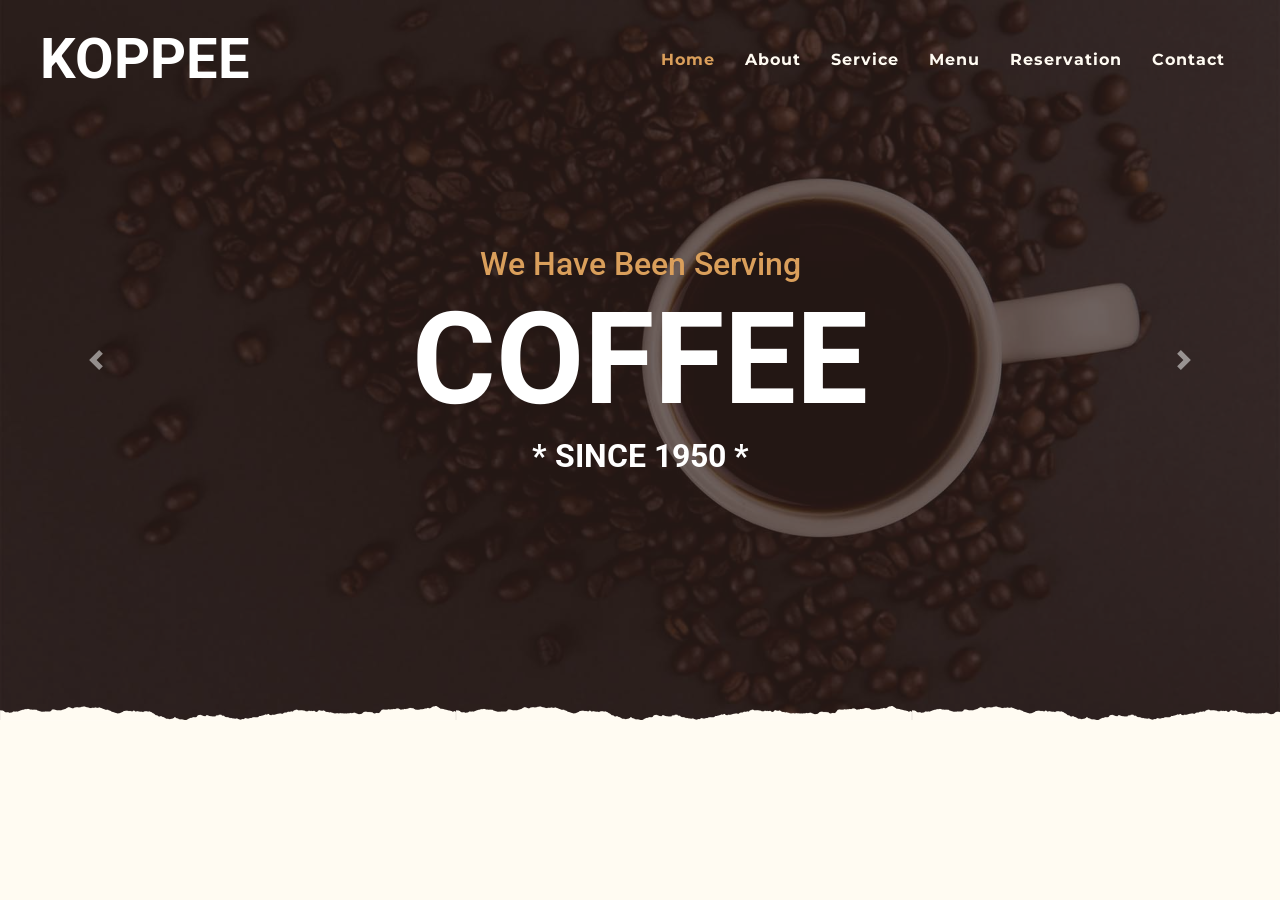
<file: index.html>
<!DOCTYPE html>
<html lang="en">

<head>
    <meta charset="utf-8">
    <title>KOPPEE</title>
    <meta content="width=device-width, initial-scale=1.0" name="viewport">
    <meta content="Free Website Template" name="keywords">
    <meta content="Free Website Template" name="description">

    <!-- Favicon -->
    <link href="img/favicon.ico" rel="icon">

    <!-- Google Font -->
    <link rel="preconnect" href="https://fonts.gstatic.com">
    <link href="https://fonts.googleapis.com/css2?family=Montserrat:wght@200;400&family=Roboto:wght@400;500;700&display=swap" rel="stylesheet"> 

    <!-- Font Awesome -->
    <link href="https://cdnjs.cloudflare.com/ajax/libs/font-awesome/5.10.0/css/all.min.css" rel="stylesheet">

    <!-- Libraries Stylesheet -->
    <link href="lib/owlcarousel/assets/owl.carousel.min.css" rel="stylesheet">
    <link href="lib/tempusdominus/css/tempusdominus-bootstrap-4.min.css" rel="stylesheet" />

    <!-- Customized Bootstrap Stylesheet -->
    <link href="css/style.min.css" rel="stylesheet">
</head>

<body>
    <!-- Navbar Start -->
    <div class="container-fluid p-0 nav-bar">
        <nav class="navbar navbar-expand-lg bg-none navbar-dark py-3">
            <a href="index.html" class="navbar-brand px-lg-4 m-0">
                <h1 class="m-0 display-4 text-uppercase text-white">KOPPEE</h1>
            </a>
            <button type="button" class="navbar-toggler" data-toggle="collapse" data-target="#navbarCollapse">
                <span class="navbar-toggler-icon"></span>
            </button>
            <div class="collapse navbar-collapse justify-content-between" id="navbarCollapse">
                <div class="navbar-nav ml-auto p-4">
                    <a href="index.html" class="nav-item nav-link active">Home</a>
                    <a href="about.html" class="nav-item nav-link">About</a>
                    <a href="service.html" class="nav-item nav-link">Service</a>
                    <a href="menu.html" class="nav-item nav-link">Menu</a>
                    <a href="reservation.html" class="nav-item nav-link">Reservation</a>
                    <a href="contact.html" class="nav-item nav-link">Contact</a>
                </div>
            </div>
        </nav>
    </div>
    <!-- Navbar End -->

    <!-- Carousel Start -->
    <div class="container-fluid p-0 mb-5">
        <div id="blog-carousel" class="carousel slide overlay-bottom" data-ride="carousel">
            <div class="carousel-inner">
                <div class="carousel-item active">
                    <img class="w-100" src="img/carousel-1.jpg" alt="Image">
                    <div class="carousel-caption d-flex flex-column align-items-center justify-content-center">
                        <h2 class="text-primary font-weight-medium m-0">We Have Been Serving</h2>
                        <h1 class="display-1 text-white m-0">COFFEE</h1>
                        <h2 class="text-white m-0">* SINCE 1950 *</h2>
                    </div>
                </div>
                <div class="carousel-item">
                    <img class="w-100" src="img/carousel-2.jpg" alt="Image">
                    <div class="carousel-caption d-flex flex-column align-items-center justify-content-center">
                        <h1 class="display-1 text-primary m-0">50% OFF</h1>
                        <h2 class="text-white font-weight-medium m-0">Sunday Special Offer</h2>
                    </div>
                </div>
            </div>
            <a class="carousel-control-prev" href="#blog-carousel" data-slide="prev">
                <span class="carousel-control-prev-icon"></span>
            </a>
            <a class="carousel-control-next" href="#blog-carousel" data-slide="next">
                <span class="carousel-control-next-icon"></span>
            </a>
        </div>
    </div>
    <!-- Carousel End -->

    <!-- Back to Top -->
    <a href="#" class="btn btn-lg btn-primary btn-lg-square back-to-top"><i class="fa fa-angle-double-up"></i></a>


    <!-- JavaScript Libraries -->
    <script src="https://code.jquery.com/jquery-3.4.1.min.js"></script>
    <script src="https://stackpath.bootstrapcdn.com/bootstrap/4.4.1/js/bootstrap.bundle.min.js"></script>
    <script src="lib/easing/easing.min.js"></script>
    <script src="lib/waypoints/waypoints.min.js"></script>
    <script src="lib/owlcarousel/owl.carousel.min.js"></script>
    <script src="lib/tempusdominus/js/moment.min.js"></script>
    <script src="lib/tempusdominus/js/moment-timezone.min.js"></script>
    <script src="lib/tempusdominus/js/tempusdominus-bootstrap-4.min.js"></script>

    <!-- Contact Javascript File -->
    <script src="mail/jqBootstrapValidation.min.js"></script>
    <script src="mail/contact.js"></script>

    <!-- Template Javascript -->
    <script src="js/main.js"></script>
</body>

</html>
</file>
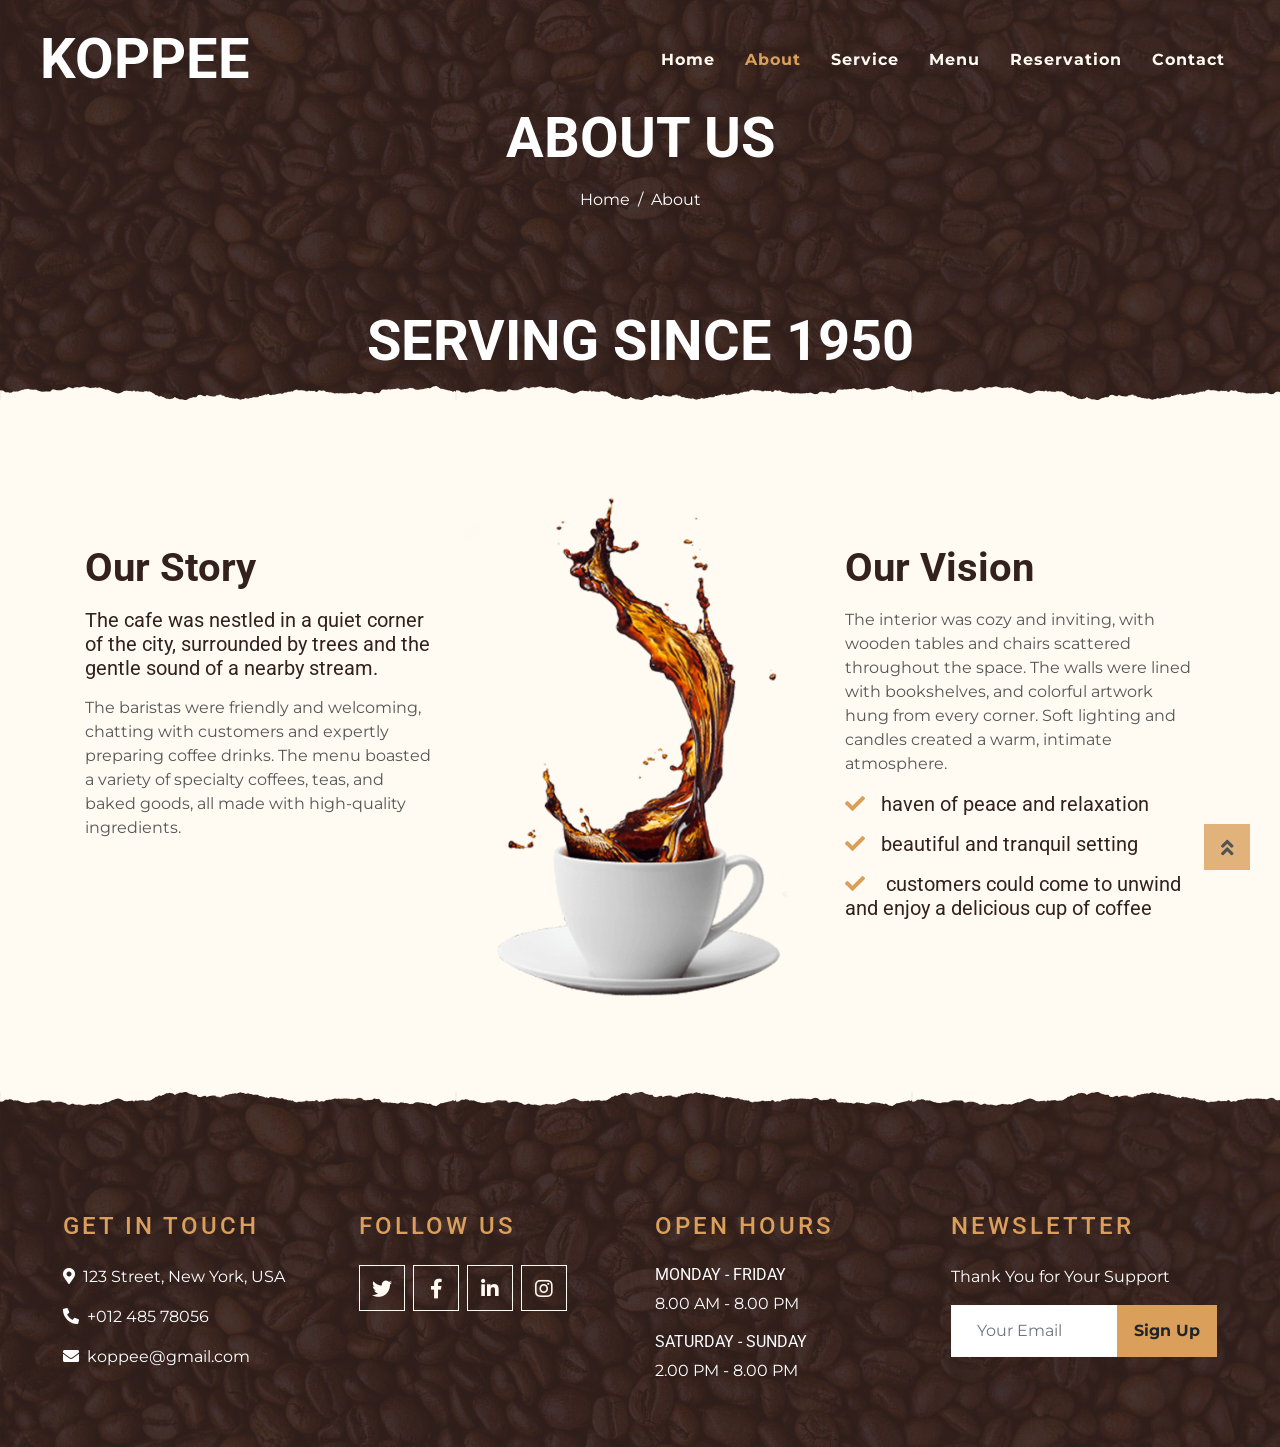
<file: about.html>
<!DOCTYPE html>
<html lang="en">

<head>
    <meta charset="utf-8">
    <title>KOPPEE</title>
    <meta content="width=device-width, initial-scale=1.0" name="viewport">
    <meta content="Free Website Template" name="keywords">
    <meta content="Free Website Template" name="description">

    <!-- Favicon -->
    <link href="img/favicon.ico" rel="icon">

    <!-- Google Font -->
    <link rel="preconnect" href="https://fonts.gstatic.com">
    <link href="https://fonts.googleapis.com/css2?family=Montserrat:wght@200;400&family=Roboto:wght@400;500;700&display=swap" rel="stylesheet"> 

    <!-- Font Awesome -->
    <link href="https://cdnjs.cloudflare.com/ajax/libs/font-awesome/5.10.0/css/all.min.css" rel="stylesheet">

    <!-- Libraries Stylesheet -->
    <link href="lib/owlcarousel/assets/owl.carousel.min.css" rel="stylesheet">
    <link href="lib/tempusdominus/css/tempusdominus-bootstrap-4.min.css" rel="stylesheet" />

    <!-- Customized Bootstrap Stylesheet -->
    <link href="css/style.min.css" rel="stylesheet">
</head>

<body>
    <!-- Navbar Start -->
    <div class="container-fluid p-0 nav-bar">
        <nav class="navbar navbar-expand-lg bg-none navbar-dark py-3">
            <a href="index.html" class="navbar-brand px-lg-4 m-0">
                <h1 class="m-0 display-4 text-uppercase text-white">KOPPEE</h1>
            </a>
            <button type="button" class="navbar-toggler" data-toggle="collapse" data-target="#navbarCollapse">
                <span class="navbar-toggler-icon"></span>
            </button>
            <div class="collapse navbar-collapse justify-content-between" id="navbarCollapse">
                <div class="navbar-nav ml-auto p-4">
                    <a href="index.html" class="nav-item nav-link">Home</a>
                    <a href="about.html" class="nav-item nav-link active">About</a>
                    <a href="service.html" class="nav-item nav-link">Service</a>
                    <a href="menu.html" class="nav-item nav-link">Menu</a>
                    <a href="reservation.html" class="nav-item nav-link">Reservation</a>
                    <a href="contact.html" class="nav-item nav-link">Contact</a>
                </div>
            </div>
        </nav>
    </div>
    <!-- Navbar End -->


    <!-- Page Header Start -->
    <div class="container-fluid page-header mb-5 position-relative overlay-bottom">
        <div class="d-flex flex-column align-items-center justify-content-center pt-0 pt-lg-5" style="min-height: 400px">
            <h1 class="display-4 mb-3 mt-0 mt-lg-5 text-white text-uppercase">About Us</h1>
            <div class="d-inline-flex mb-lg-5">
                <p class="m-0 text-white"><a class="text-white" href="">Home</a></p>
                <p class="m-0 text-white px-2">/</p>
                <p class="m-0 text-white">About</p>
            </div>
            <h1 class="display-4 mb-3 mt-0 mt-lg-5 text-white text-uppercase">Serving Since 1950</h1>
        </div>
    </div>
    <!-- Page Header End -->


    <!-- About Start -->
    <div class="container-fluid py-5">
        <div class="container">
            <div class="row">
                <div class="col-lg-4 py-0 py-lg-5">
                    <h1 class="mb-3">Our Story</h1>
                    <h5 class="mb-3">The cafe was nestled in a quiet corner of the city, surrounded by trees and the gentle sound of a nearby stream.</h5>
                    <p>The baristas were friendly and welcoming, chatting with customers and expertly preparing coffee drinks. The menu boasted a variety of specialty coffees, teas, and baked goods, all made with high-quality ingredients.</p>
                </div>
                <div class="col-lg-4 py-5 py-lg-0" style="min-height: 500px;">
                    <div class="position-relative h-100">
                        <img class="position-absolute w-100 h-100" src="img/about.png" style="object-fit: cover;">
                    </div>
                </div>
                <div class="col-lg-4 py-0 py-lg-5">
                    <h1 class="mb-3">Our Vision</h1>
                    <p>The interior was cozy and inviting, with wooden tables and chairs scattered throughout the space. The walls were lined with bookshelves, and colorful artwork hung from every corner. Soft lighting and candles created a warm, intimate atmosphere.</p>
                    <h5 class="mb-3"><i class="fa fa-check text-primary mr-3"></i>haven of peace and relaxation</h5>
                    <h5 class="mb-3"><i class="fa fa-check text-primary mr-3"></i>beautiful and tranquil setting</h5>
                    <h5 class="mb-3"><i class="fa fa-check text-primary mr-3"></i> customers could come to unwind and enjoy a delicious cup of coffee</h5>
                </div>
            </div>
        </div>
    </div>
    <!-- About End -->


    <!-- Footer Start -->
    <div class="container-fluid footer text-white mt-5 pt-5 px-0 position-relative overlay-top">
        <div class="row mx-0 pt-5 px-sm-3 px-lg-5 mt-4">
            <div class="col-lg-3 col-md-6 mb-5">
                <h4 class="text-primary text-uppercase mb-4" style="letter-spacing: 3px;">Get In Touch</h4>
                <p><i class="fa fa-map-marker-alt mr-2"></i>123 Street, New York, USA</p>
                <p><i class="fa fa-phone-alt mr-2"></i>+012 485 78056</p>
                <p class="m-0"><i class="fa fa-envelope mr-2"></i>koppee@gmail.com</p>
            </div>
            <div class="col-lg-3 col-md-6 mb-5">
                <h4 class="text-primary text-uppercase mb-4" style="letter-spacing: 3px;">Follow Us</h4>
                <div class="d-flex justify-content-start">
                    <a class="btn btn-lg btn-outline-light btn-lg-square mr-2" href="#"><i class="fab fa-twitter"></i></a>
                    <a class="btn btn-lg btn-outline-light btn-lg-square mr-2" href="#"><i class="fab fa-facebook-f"></i></a>
                    <a class="btn btn-lg btn-outline-light btn-lg-square mr-2" href="#"><i class="fab fa-linkedin-in"></i></a>
                    <a class="btn btn-lg btn-outline-light btn-lg-square" href="#"><i class="fab fa-instagram"></i></a>
                </div>
            </div>
            <div class="col-lg-3 col-md-6 mb-5">
                <h4 class="text-primary text-uppercase mb-4" style="letter-spacing: 3px;">Open Hours</h4>
                <div>
                    <h6 class="text-white text-uppercase">Monday - Friday</h6>
                    <p>8.00 AM - 8.00 PM</p>
                    <h6 class="text-white text-uppercase">Saturday - Sunday</h6>
                    <p>2.00 PM - 8.00 PM</p>
                </div>
            </div>
            <div class="col-lg-3 col-md-6 mb-5">
                <h4 class="text-primary text-uppercase mb-4" style="letter-spacing: 3px;">Newsletter</h4>
                <p >Thank You for Your Support</p>
                <div class="w-100">
                    <div class="input-group">
                        <input type="text" class="form-control border-light" style="padding: 25px;" placeholder="Your Email">
                        <div class="input-group-append">
                            <button class="btn btn-primary font-weight-bold px-3">Sign Up</button>
                        </div>
                    </div>
                </div>
            </div>
        </div>
    </div>
    <!-- Footer End -->


    <!-- Back to Top -->
    <a href="#" class="btn btn-lg btn-primary btn-lg-square back-to-top"><i class="fa fa-angle-double-up"></i></a>


    <!-- JavaScript Libraries -->
    <script src="https://code.jquery.com/jquery-3.4.1.min.js"></script>
    <script src="https://stackpath.bootstrapcdn.com/bootstrap/4.4.1/js/bootstrap.bundle.min.js"></script>
    <script src="lib/easing/easing.min.js"></script>
    <script src="lib/waypoints/waypoints.min.js"></script>
    <script src="lib/owlcarousel/owl.carousel.min.js"></script>
    <script src="lib/tempusdominus/js/moment.min.js"></script>
    <script src="lib/tempusdominus/js/moment-timezone.min.js"></script>
    <script src="lib/tempusdominus/js/tempusdominus-bootstrap-4.min.js"></script>

    <!-- Contact Javascript File -->
    <script src="mail/jqBootstrapValidation.min.js"></script>
    <script src="mail/contact.js"></script>

    <!-- Template Javascript -->
    <script src="js/main.js"></script>
</body>

</html>
</file>
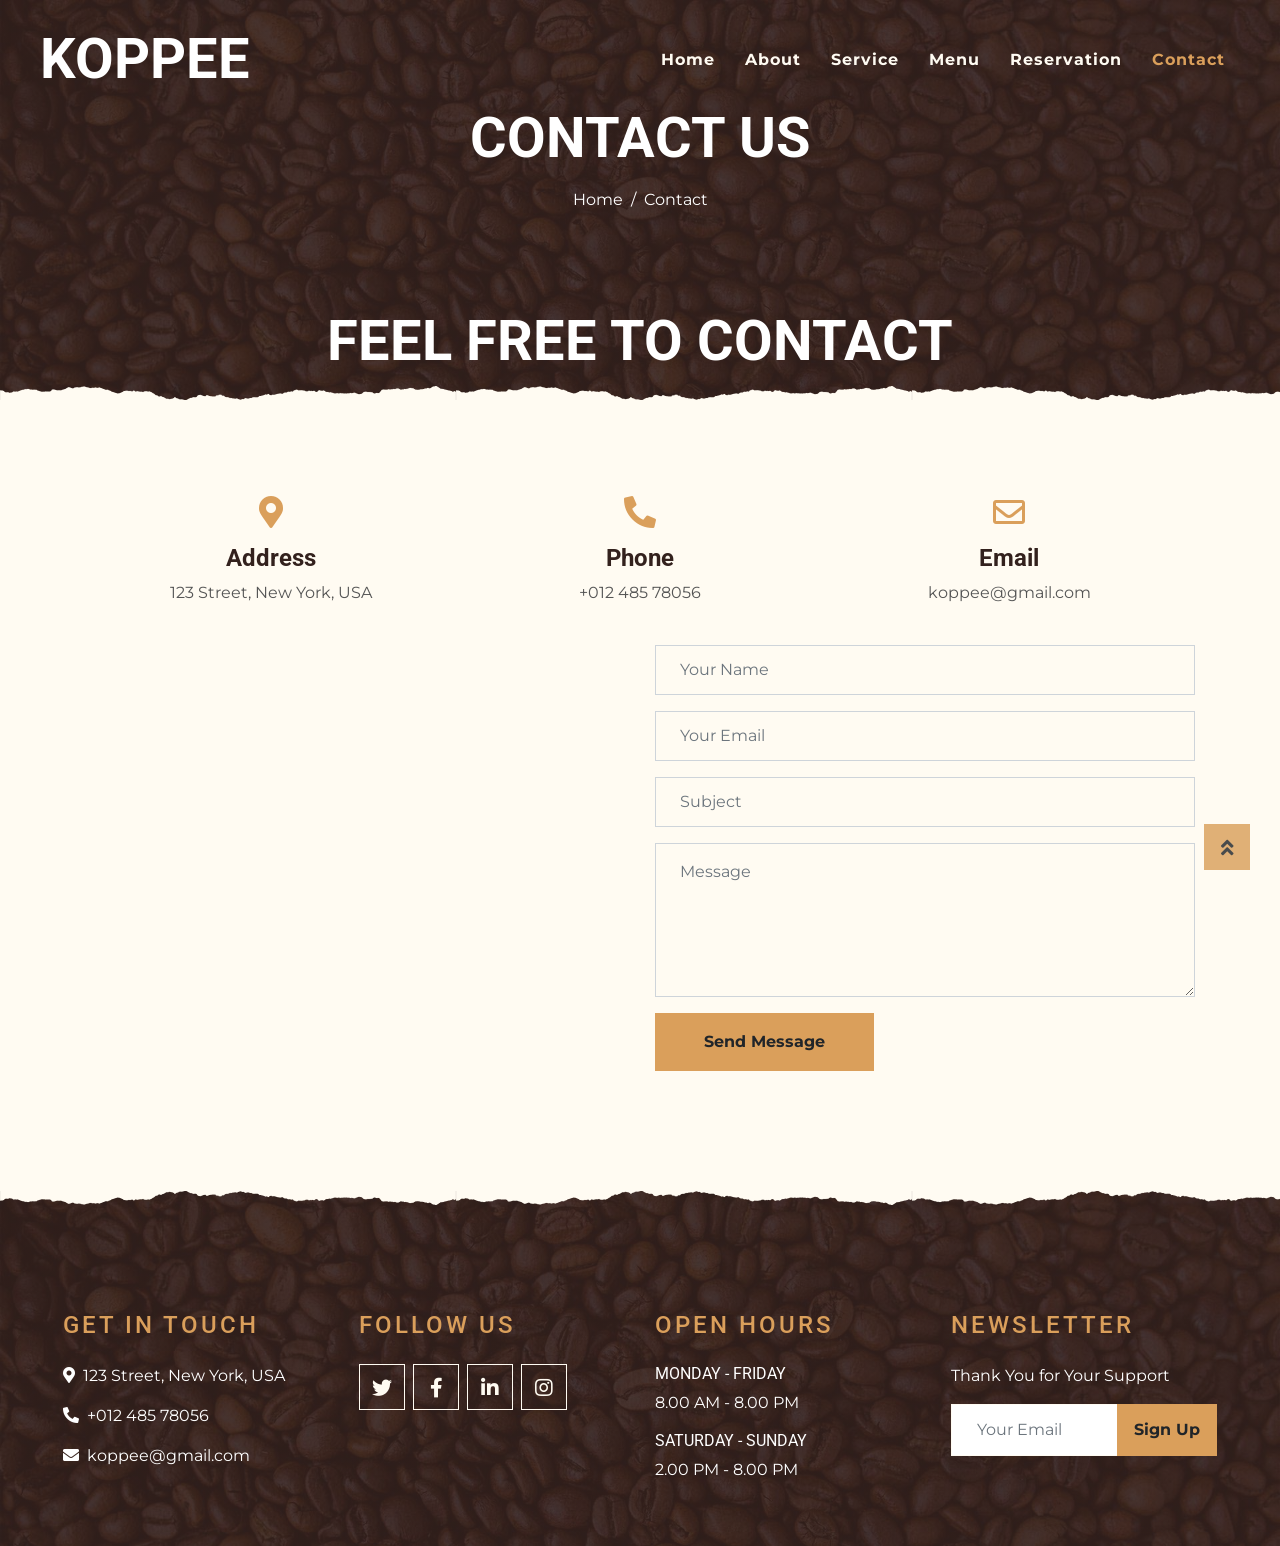
<file: contact.html>
<!DOCTYPE html>
<html lang="en">

<head>
    <meta charset="utf-8">
    <title>KOPPEE</title>
    <meta content="width=device-width, initial-scale=1.0" name="viewport">
    <meta content="Free Website Template" name="keywords">
    <meta content="Free Website Template" name="description">

    <!-- Favicon -->
    <link href="img/favicon.ico" rel="icon">

    <!-- Google Font -->
    <link rel="preconnect" href="https://fonts.gstatic.com">
    <link href="https://fonts.googleapis.com/css2?family=Montserrat:wght@200;400&family=Roboto:wght@400;500;700&display=swap" rel="stylesheet"> 

    <!-- Font Awesome -->
    <link href="https://cdnjs.cloudflare.com/ajax/libs/font-awesome/5.10.0/css/all.min.css" rel="stylesheet">

    <!-- Libraries Stylesheet -->
    <link href="lib/owlcarousel/assets/owl.carousel.min.css" rel="stylesheet">
    <link href="lib/tempusdominus/css/tempusdominus-bootstrap-4.min.css" rel="stylesheet" />

    <!-- Customized Bootstrap Stylesheet -->
    <link href="css/style.min.css" rel="stylesheet">
</head>

<body>
    <!-- Navbar Start -->
    <div class="container-fluid p-0 nav-bar">
        <nav class="navbar navbar-expand-lg bg-none navbar-dark py-3">
            <a href="index.html" class="navbar-brand px-lg-4 m-0">
                <h1 class="m-0 display-4 text-uppercase text-white">KOPPEE</h1>
            </a>
            <button type="button" class="navbar-toggler" data-toggle="collapse" data-target="#navbarCollapse">
                <span class="navbar-toggler-icon"></span>
            </button>
            <div class="collapse navbar-collapse justify-content-between" id="navbarCollapse">
                <div class="navbar-nav ml-auto p-4">
                    <a href="index.html" class="nav-item nav-link">Home</a>
                    <a href="about.html" class="nav-item nav-link">About</a>
                    <a href="service.html" class="nav-item nav-link">Service</a>
                    <a href="menu.html" class="nav-item nav-link">Menu</a>
                    <a href="reservation.html" class="nav-item nav-link">Reservation</a>
                    <a href="contact.html" class="nav-item nav-link active">Contact</a>
                </div>
            </div>
        </nav>
    </div>
    <!-- Navbar End -->


    <!-- Page Header Start -->
    <div class="container-fluid page-header mb-5 position-relative overlay-bottom">
        <div class="d-flex flex-column align-items-center justify-content-center pt-0 pt-lg-5" style="min-height: 400px">
            <h1 class="display-4 mb-3 mt-0 mt-lg-5 text-white text-uppercase">Contact US</h1>
            <div class="d-inline-flex mb-lg-5">
                <p class="m-0 text-white"><a class="text-white" href="">Home</a></p>
                <p class="m-0 text-white px-2">/</p>
                <p class="m-0 text-white">Contact</p>
            </div>
            <h1 class="display-4 mb-3 mt-0 mt-lg-5 text-white text-uppercase">Feel Free To Contact</h1>
        </div>
    </div>
    <!-- Page Header End -->


    <!-- Contact Start -->
    <div class="container-fluid pt-5">
        <div class="container">
            <div class="row px-3 pb-2">
                <div class="col-sm-4 text-center mb-3">
                    <i class="fa fa-2x fa-map-marker-alt mb-3 text-primary"></i>
                    <h4 class="font-weight-bold">Address</h4>
                    <p>123 Street, New York, USA</p>
                </div>
                <div class="col-sm-4 text-center mb-3">
                    <i class="fa fa-2x fa-phone-alt mb-3 text-primary"></i>
                    <h4 class="font-weight-bold">Phone</h4>
                    <p>+012 485 78056</p>
                </div>
                <div class="col-sm-4 text-center mb-3">
                    <i class="far fa-2x fa-envelope mb-3 text-primary"></i>
                    <h4 class="font-weight-bold">Email</h4>
                    <p>koppee@gmail.com</p>
                </div>
            </div>
            <div class="row">
                <div class="col-md-6 pb-5">
                    <iframe style="width: 100%; height: 443px;"
                        src="https://www.google.com/maps/embed?pb=!1m18!1m12!1m3!1d3001156.4288297426!2d-78.01371936852176!3d42.72876761954724!2m3!1f0!2f0!3f0!3m2!1i1024!2i768!4f13.1!3m3!1m2!1s0x4ccc4bf0f123a5a9%3A0xddcfc6c1de189567!2sNew%20York%2C%20USA!5e0!3m2!1sen!2sbd!4v1603794290143!5m2!1sen!2sbd"
                        frameborder="0" style="border:0;" allowfullscreen="" aria-hidden="false" tabindex="0"></iframe>
                </div>
                <div class="col-md-6 pb-5">
                    <div class="contact-form">
                        <div id="success"></div>
                        <form name="sentMessage" id="contactForm" novalidate="novalidate">
                            <div class="control-group">
                                <input type="text" class="form-control bg-transparent p-4" id="name" placeholder="Your Name"
                                    required="required" data-validation-required-message="Please enter your name" />
                                <p class="help-block text-danger"></p>
                            </div>
                            <div class="control-group">
                                <input type="email" class="form-control bg-transparent p-4" id="email" placeholder="Your Email"
                                    required="required" data-validation-required-message="Please enter your email" />
                                <p class="help-block text-danger"></p>
                            </div>
                            <div class="control-group">
                                <input type="text" class="form-control bg-transparent p-4" id="subject" placeholder="Subject"
                                    required="required" data-validation-required-message="Please enter a subject" />
                                <p class="help-block text-danger"></p>
                            </div>
                            <div class="control-group">
                                <textarea class="form-control bg-transparent py-3 px-4" rows="5" id="message" placeholder="Message"
                                    required="required"
                                    data-validation-required-message="Please enter your message"></textarea>
                                <p class="help-block text-danger"></p>
                            </div>
                            <div>
                                <button class="btn btn-primary font-weight-bold py-3 px-5" type="submit" id="sendMessageButton">Send
                                    Message</button>
                            </div>
                        </form>
                    </div>
                </div>
            </div>
        </div>
    </div>
    <!-- Contact End -->


    <!-- Footer Start -->
    <div class="container-fluid footer text-white mt-5 pt-5 px-0 position-relative overlay-top">
        <div class="row mx-0 pt-5 px-sm-3 px-lg-5 mt-4">
            <div class="col-lg-3 col-md-6 mb-5">
                <h4 class="text-primary text-uppercase mb-4" style="letter-spacing: 3px;">Get In Touch</h4>
                <p><i class="fa fa-map-marker-alt mr-2"></i>123 Street, New York, USA</p>
                <p><i class="fa fa-phone-alt mr-2"></i>+012 485 78056</p>
                <p class="m-0"><i class="fa fa-envelope mr-2"></i>koppee@gmail.com</p>
            </div>
            <div class="col-lg-3 col-md-6 mb-5">
                <h4 class="text-primary text-uppercase mb-4" style="letter-spacing: 3px;">Follow Us</h4>
                <div class="d-flex justify-content-start">
                    <a class="btn btn-lg btn-outline-light btn-lg-square mr-2" href="#"><i class="fab fa-twitter"></i></a>
                    <a class="btn btn-lg btn-outline-light btn-lg-square mr-2" href="#"><i class="fab fa-facebook-f"></i></a>
                    <a class="btn btn-lg btn-outline-light btn-lg-square mr-2" href="#"><i class="fab fa-linkedin-in"></i></a>
                    <a class="btn btn-lg btn-outline-light btn-lg-square" href="#"><i class="fab fa-instagram"></i></a>
                </div>
            </div>
            <div class="col-lg-3 col-md-6 mb-5">
                <h4 class="text-primary text-uppercase mb-4" style="letter-spacing: 3px;">Open Hours</h4>
                <div>
                    <h6 class="text-white text-uppercase">Monday - Friday</h6>
                    <p>8.00 AM - 8.00 PM</p>
                    <h6 class="text-white text-uppercase">Saturday - Sunday</h6>
                    <p>2.00 PM - 8.00 PM</p>
                </div>
            </div>
            <div class="col-lg-3 col-md-6 mb-5">
                <h4 class="text-primary text-uppercase mb-4" style="letter-spacing: 3px;">Newsletter</h4>
                <p >Thank You for Your Support</p>
                <div class="w-100">
                    <div class="input-group">
                        <input type="text" class="form-control border-light" style="padding: 25px;" placeholder="Your Email">
                        <div class="input-group-append">
                            <button class="btn btn-primary font-weight-bold px-3">Sign Up</button>
                        </div>
                    </div>
                </div>
            </div>
        </div>
    </div>
    <!-- Footer End -->


    <!-- Back to Top -->
    <a href="#" class="btn btn-lg btn-primary btn-lg-square back-to-top"><i class="fa fa-angle-double-up"></i></a>


    <!-- JavaScript Libraries -->
    <script src="https://code.jquery.com/jquery-3.4.1.min.js"></script>
    <script src="https://stackpath.bootstrapcdn.com/bootstrap/4.4.1/js/bootstrap.bundle.min.js"></script>
    <script src="lib/easing/easing.min.js"></script>
    <script src="lib/waypoints/waypoints.min.js"></script>
    <script src="lib/owlcarousel/owl.carousel.min.js"></script>
    <script src="lib/tempusdominus/js/moment.min.js"></script>
    <script src="lib/tempusdominus/js/moment-timezone.min.js"></script>
    <script src="lib/tempusdominus/js/tempusdominus-bootstrap-4.min.js"></script>

    <!-- Contact Javascript File -->
    <script src="mail/jqBootstrapValidation.min.js"></script>
    <script src="mail/contact.js"></script>

    <!-- Template Javascript -->
    <script src="js/main.js"></script>
</body>

</html>
</file>
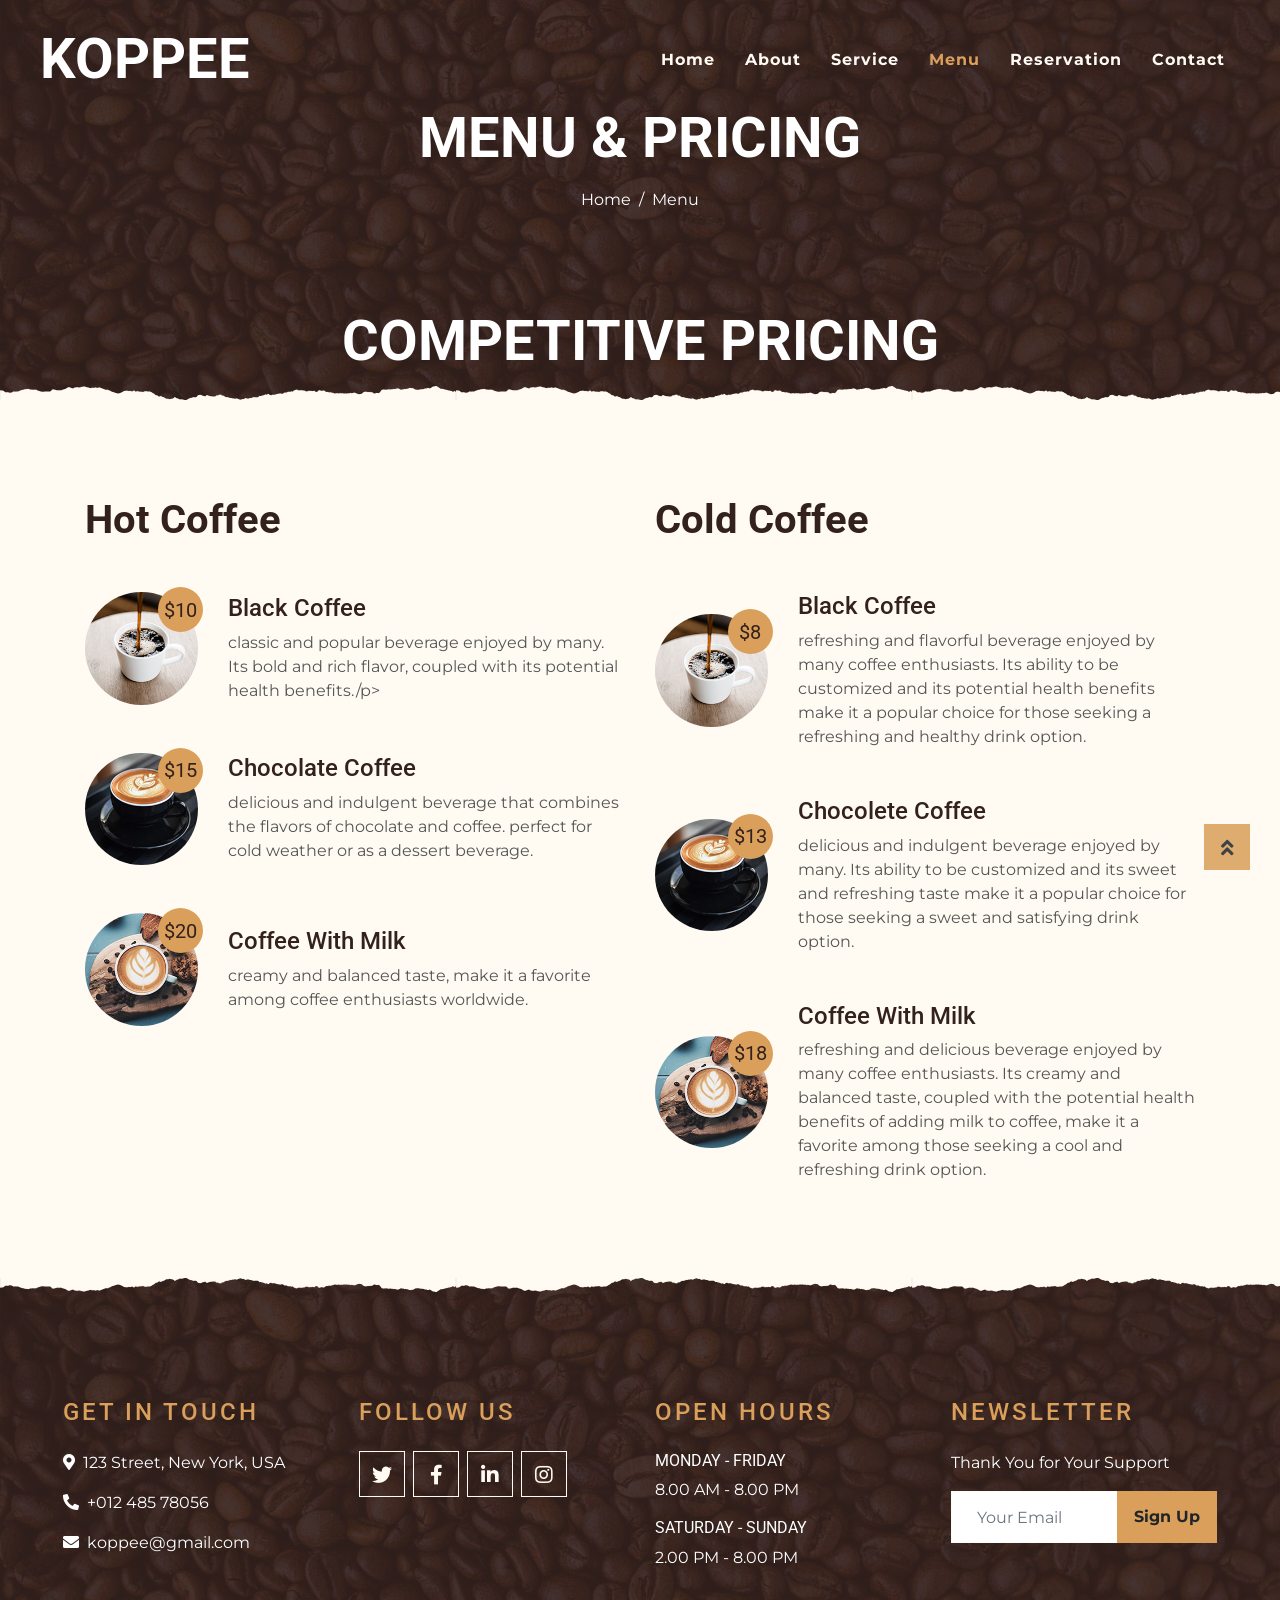
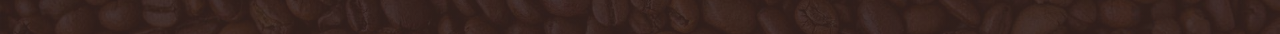
<file: menu.html>
<!DOCTYPE html>
<html lang="en">

<head>
    <meta charset="utf-8">
    <title>KOPPEE</title>
    <meta content="width=device-width, initial-scale=1.0" name="viewport">
    <meta content="Free Website Template" name="keywords">
    <meta content="Free Website Template" name="description">

    <!-- Favicon -->
    <link href="img/favicon.ico" rel="icon">

    <!-- Google Font -->
    <link rel="preconnect" href="https://fonts.gstatic.com">
    <link href="https://fonts.googleapis.com/css2?family=Montserrat:wght@200;400&family=Roboto:wght@400;500;700&display=swap" rel="stylesheet"> 

    <!-- Font Awesome -->
    <link href="https://cdnjs.cloudflare.com/ajax/libs/font-awesome/5.10.0/css/all.min.css" rel="stylesheet">

    <!-- Libraries Stylesheet -->
    <link href="lib/owlcarousel/assets/owl.carousel.min.css" rel="stylesheet">
    <link href="lib/tempusdominus/css/tempusdominus-bootstrap-4.min.css" rel="stylesheet" />

    <!-- Customized Bootstrap Stylesheet -->
    <link href="css/style.min.css" rel="stylesheet">
</head>

<body>
    <!-- Navbar Start -->
    <div class="container-fluid p-0 nav-bar">
        <nav class="navbar navbar-expand-lg bg-none navbar-dark py-3">
            <a href="index.html" class="navbar-brand px-lg-4 m-0">
                <h1 class="m-0 display-4 text-uppercase text-white">KOPPEE</h1>
            </a>
            <button type="button" class="navbar-toggler" data-toggle="collapse" data-target="#navbarCollapse">
                <span class="navbar-toggler-icon"></span>
            </button>
            <div class="collapse navbar-collapse justify-content-between" id="navbarCollapse">
                <div class="navbar-nav ml-auto p-4">
                    <a href="index.html" class="nav-item nav-link">Home</a>
                    <a href="about.html" class="nav-item nav-link">About</a>
                    <a href="service.html" class="nav-item nav-link">Service</a>
                    <a href="menu.html" class="nav-item nav-link active">Menu</a>
                    <a href="reservation.html" class="nav-item nav-link">Reservation</a>
                    <a href="contact.html" class="nav-item nav-link">Contact</a>
                </div>
            </div>
        </nav>
    </div>
    <!-- Navbar End -->


    <!-- Page Header Start -->
    <div class="container-fluid page-header mb-5 position-relative overlay-bottom">
        <div class="d-flex flex-column align-items-center justify-content-center pt-0 pt-lg-5" style="min-height: 400px">
            <h1 class="display-4 mb-3 mt-0 mt-lg-5 text-white text-uppercase">Menu & Pricing</h1>
            <div class="d-inline-flex mb-lg-5">
                <p class="m-0 text-white"><a class="text-white" href="">Home</a></p>
                <p class="m-0 text-white px-2">/</p>
                <p class="m-0 text-white">Menu</p>
            </div>
            <h1 class="display-4 mb-3 mt-0 mt-lg-5 text-white text-uppercase">Competitive Pricing</h1>
        </div>
    </div>
    <!-- Page Header End -->


    <!-- Menu Start -->
    <div class="container-fluid pt-5">
        <div class="container">
            <div class="row">
                <div class="col-lg-6">
                    <h1 class="mb-5">Hot Coffee</h1>
                    <div class="row align-items-center mb-5">
                        <div class="col-4 col-sm-3">
                            <img class="w-100 rounded-circle mb-3 mb-sm-0" src="img/menu-1.jpg" alt="">
                            <h5 class="menu-price">$10</h5>
                        </div>
                        <div class="col-8 col-sm-9">
                            <h4>Black Coffee</h4>
                            <p class="m-0">classic and popular beverage enjoyed by many. Its bold and rich flavor, coupled with its potential health benefits./p>
                        </div>
                    </div>
                    <div class="row align-items-center mb-5">
                        <div class="col-4 col-sm-3">
                            <img class="w-100 rounded-circle mb-3 mb-sm-0" src="img/menu-2.jpg" alt="">
                            <h5 class="menu-price">$15</h5>
                        </div>
                        <div class="col-8 col-sm-9">
                            <h4>Chocolate Coffee</h4>
                            <p class="m-0">delicious and indulgent beverage that combines the flavors of chocolate and coffee. perfect for cold weather or as a dessert beverage.</p>
                        </div>
                    </div>
                    <div class="row align-items-center mb-5">
                        <div class="col-4 col-sm-3">
                            <img class="w-100 rounded-circle mb-3 mb-sm-0" src="img/menu-3.jpg" alt="">
                            <h5 class="menu-price">$20</h5>
                        </div>
                        <div class="col-8 col-sm-9">
                            <h4>Coffee With Milk</h4>
                            <p class="m-0">creamy and balanced taste, make it a favorite among coffee enthusiasts worldwide.</p>
                        </div>
                    </div>
                </div>
                <div class="col-lg-6">
                    <h1 class="mb-5">Cold Coffee</h1>
                    <div class="row align-items-center mb-5">
                        <div class="col-4 col-sm-3">
                            <img class="w-100 rounded-circle mb-3 mb-sm-0" src="img/menu-1.jpg" alt="">
                            <h5 class="menu-price">$8</h5>
                        </div>
                        <div class="col-8 col-sm-9">
                            <h4>Black Coffee</h4>
                            <p class="m-0">refreshing and flavorful beverage enjoyed by many coffee enthusiasts. Its ability to be customized and its potential health benefits make it a popular choice for those seeking a refreshing and healthy drink option.</p>
                        </div>
                    </div>
                    <div class="row align-items-center mb-5">
                        <div class="col-4 col-sm-3">
                            <img class="w-100 rounded-circle mb-3 mb-sm-0" src="img/menu-2.jpg" alt="">
                            <h5 class="menu-price">$13</h5>
                        </div>
                        <div class="col-8 col-sm-9">
                            <h4>Chocolete Coffee</h4>
                            <p class="m-0">delicious and indulgent beverage enjoyed by many. Its ability to be customized and its sweet and refreshing taste make it a popular choice for those seeking a sweet and satisfying drink option.</p>
                        </div>
                    </div>
                    <div class="row align-items-center mb-5">
                        <div class="col-4 col-sm-3">
                            <img class="w-100 rounded-circle mb-3 mb-sm-0" src="img/menu-3.jpg" alt="">
                            <h5 class="menu-price">$18</h5>
                        </div>
                        <div class="col-8 col-sm-9">
                            <h4>Coffee With Milk</h4>
                            <p class="m-0">refreshing and delicious beverage enjoyed by many coffee enthusiasts. Its creamy and balanced taste, coupled with the potential health benefits of adding milk to coffee, make it a favorite among those seeking a cool and refreshing drink option.</p>
                        </div>
                    </div>
                </div>
            </div>
        </div>
    </div>
    <!-- Menu End -->


    <!-- Footer Start -->
    <div class="container-fluid footer text-white mt-5 pt-5 px-0 position-relative overlay-top">
        <div class="row mx-0 pt-5 px-sm-3 px-lg-5 mt-4">
            <div class="col-lg-3 col-md-6 mb-5">
                <h4 class="text-primary text-uppercase mb-4" style="letter-spacing: 3px;">Get In Touch</h4>
                <p><i class="fa fa-map-marker-alt mr-2"></i>123 Street, New York, USA</p>
                <p><i class="fa fa-phone-alt mr-2"></i>+012 485 78056</p>
                <p class="m-0"><i class="fa fa-envelope mr-2"></i>koppee@gmail.com</p>
            </div>
            <div class="col-lg-3 col-md-6 mb-5">
                <h4 class="text-primary text-uppercase mb-4" style="letter-spacing: 3px;">Follow Us</h4>
                <div class="d-flex justify-content-start">
                    <a class="btn btn-lg btn-outline-light btn-lg-square mr-2" href="#"><i class="fab fa-twitter"></i></a>
                    <a class="btn btn-lg btn-outline-light btn-lg-square mr-2" href="#"><i class="fab fa-facebook-f"></i></a>
                    <a class="btn btn-lg btn-outline-light btn-lg-square mr-2" href="#"><i class="fab fa-linkedin-in"></i></a>
                    <a class="btn btn-lg btn-outline-light btn-lg-square" href="#"><i class="fab fa-instagram"></i></a>
                </div>
            </div>
            <div class="col-lg-3 col-md-6 mb-5">
                <h4 class="text-primary text-uppercase mb-4" style="letter-spacing: 3px;">Open Hours</h4>
                <div>
                    <h6 class="text-white text-uppercase">Monday - Friday</h6>
                    <p>8.00 AM - 8.00 PM</p>
                    <h6 class="text-white text-uppercase">Saturday - Sunday</h6>
                    <p>2.00 PM - 8.00 PM</p>
                </div>
            </div>
            <div class="col-lg-3 col-md-6 mb-5">
                <h4 class="text-primary text-uppercase mb-4" style="letter-spacing: 3px;">Newsletter</h4>
                <p >Thank You for Your Support</p>
                <div class="w-100">
                    <div class="input-group">
                        <input type="text" class="form-control border-light" style="padding: 25px;" placeholder="Your Email">
                        <div class="input-group-append">
                            <button class="btn btn-primary font-weight-bold px-3">Sign Up</button>
                        </div>
                    </div>
                </div>
            </div>
        </div>
    </div>
    <!-- Footer End -->


    <!-- Back to Top -->
    <a href="#" class="btn btn-lg btn-primary btn-lg-square back-to-top"><i class="fa fa-angle-double-up"></i></a>


    <!-- JavaScript Libraries -->
    <script src="https://code.jquery.com/jquery-3.4.1.min.js"></script>
    <script src="https://stackpath.bootstrapcdn.com/bootstrap/4.4.1/js/bootstrap.bundle.min.js"></script>
    <script src="lib/easing/easing.min.js"></script>
    <script src="lib/waypoints/waypoints.min.js"></script>
    <script src="lib/owlcarousel/owl.carousel.min.js"></script>
    <script src="lib/tempusdominus/js/moment.min.js"></script>
    <script src="lib/tempusdominus/js/moment-timezone.min.js"></script>
    <script src="lib/tempusdominus/js/tempusdominus-bootstrap-4.min.js"></script>

    <!-- Contact Javascript File -->
    <script src="mail/jqBootstrapValidation.min.js"></script>
    <script src="mail/contact.js"></script>

    <!-- Template Javascript -->
    <script src="js/main.js"></script>
</body>

</html>
</file>
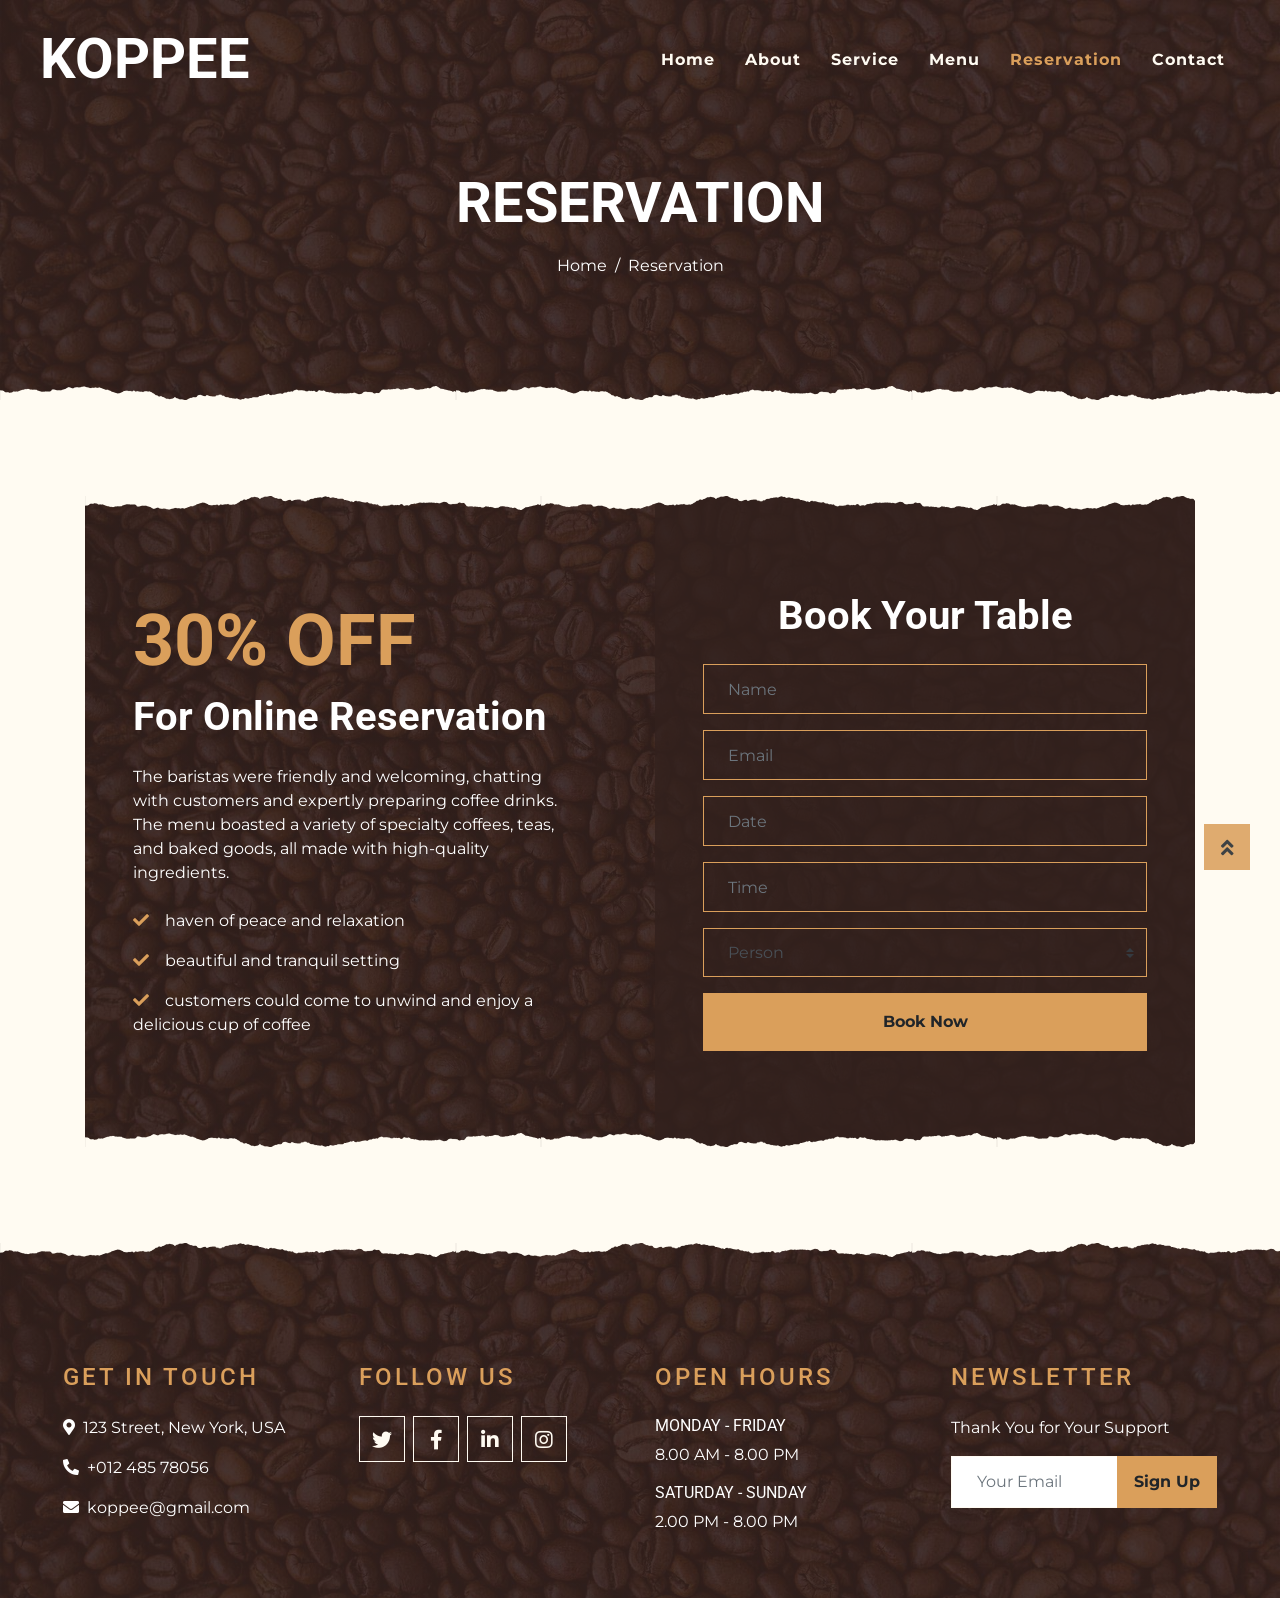
<file: reservation.html>
<!DOCTYPE html>
<html lang="en">

<head>
    <meta charset="utf-8">
    <title>KOPPEE</title>
    <meta content="width=device-width, initial-scale=1.0" name="viewport">
    <meta content="Free Website Template" name="keywords">
    <meta content="Free Website Template" name="description">

    <!-- Favicon -->
    <link href="img/favicon.ico" rel="icon">

    <!-- Google Font -->
    <link rel="preconnect" href="https://fonts.gstatic.com">
    <link href="https://fonts.googleapis.com/css2?family=Montserrat:wght@200;400&family=Roboto:wght@400;500;700&display=swap" rel="stylesheet"> 

    <!-- Font Awesome -->
    <link href="https://cdnjs.cloudflare.com/ajax/libs/font-awesome/5.10.0/css/all.min.css" rel="stylesheet">

    <!-- Libraries Stylesheet -->
    <link href="lib/owlcarousel/assets/owl.carousel.min.css" rel="stylesheet">
    <link href="lib/tempusdominus/css/tempusdominus-bootstrap-4.min.css" rel="stylesheet" />

    <!-- Customized Bootstrap Stylesheet -->
    <link href="css/style.min.css" rel="stylesheet">
</head>

<body>
    <!-- Navbar Start -->
    <div class="container-fluid p-0 nav-bar">
        <nav class="navbar navbar-expand-lg bg-none navbar-dark py-3">
            <a href="index.html" class="navbar-brand px-lg-4 m-0">
                <h1 class="m-0 display-4 text-uppercase text-white">KOPPEE</h1>
            </a>
            <button type="button" class="navbar-toggler" data-toggle="collapse" data-target="#navbarCollapse">
                <span class="navbar-toggler-icon"></span>
            </button>
            <div class="collapse navbar-collapse justify-content-between" id="navbarCollapse">
                <div class="navbar-nav ml-auto p-4">
                    <a href="index.html" class="nav-item nav-link">Home</a>
                    <a href="about.html" class="nav-item nav-link">About</a>
                    <a href="service.html" class="nav-item nav-link">Service</a>
                    <a href="menu.html" class="nav-item nav-link">Menu</a>
                    <a href="reservation.html" class="nav-item nav-link active">Reservation</a>
                    <a href="contact.html" class="nav-item nav-link">Contact</a>
                </div>
            </div>
        </nav>
    </div>
    <!-- Navbar End -->


    <!-- Page Header Start -->
    <div class="container-fluid page-header mb-5 position-relative overlay-bottom">
        <div class="d-flex flex-column align-items-center justify-content-center pt-0 pt-lg-5" style="min-height: 400px">
            <h1 class="display-4 mb-3 mt-0 mt-lg-5 text-white text-uppercase">Reservation</h1>
            <div class="d-inline-flex mb-lg-5">
                <p class="m-0 text-white"><a class="text-white" href="">Home</a></p>
                <p class="m-0 text-white px-2">/</p>
                <p class="m-0 text-white">Reservation</p>
            </div>
        </div>
    </div>
    <!-- Page Header End -->


    <!-- Reservation Start -->
    <div class="container-fluid py-5">
        <div class="container">
            <div class="reservation position-relative overlay-top overlay-bottom">
                <div class="row align-items-center">
                    <div class="col-lg-6 my-5 my-lg-0">
                        <div class="p-5">
                            <div class="mb-4">
                                <h1 class="display-3 text-primary">30% OFF</h1>
                                <h1 class="text-white">For Online Reservation</h1>
                            </div>
                            <p class="text-white">The baristas were friendly and welcoming, chatting with customers and expertly preparing coffee drinks. The menu boasted a variety of specialty coffees, teas, and baked goods, all made with high-quality ingredients.</p>
                            <ul class="list-inline text-white m-0">
                                <li class="py-2"><i class="fa fa-check text-primary mr-3"></i>haven of peace and relaxation</li>
                                <li class="py-2"><i class="fa fa-check text-primary mr-3"></i>beautiful and tranquil setting</li>
                                <li class="py-2"><i class="fa fa-check text-primary mr-3"></i>customers could come to unwind and enjoy a delicious cup of coffee</li>
                            </ul>
                        </div>
                    </div>
                    <div class="col-lg-6">
                        <div class="text-center p-5" style="background: rgba(51, 33, 29, .8);">
                            <h1 class="text-white mb-4 mt-5">Book Your Table</h1>
                            <form class="mb-5">
                                <div class="form-group">
                                    <input type="text" class="form-control bg-transparent border-primary p-4" placeholder="Name"
                                        required="required" />
                                </div>
                                <div class="form-group">
                                    <input type="email" class="form-control bg-transparent border-primary p-4" placeholder="Email"
                                        required="required" />
                                </div>
                                <div class="form-group">
                                    <div class="date" id="date" data-target-input="nearest">
                                        <input type="text" class="form-control bg-transparent border-primary p-4 datetimepicker-input" placeholder="Date" data-target="#date" data-toggle="datetimepicker"/>
                                    </div>
                                </div>
                                <div class="form-group">
                                    <div class="time" id="time" data-target-input="nearest">
                                        <input type="text" class="form-control bg-transparent border-primary p-4 datetimepicker-input" placeholder="Time" data-target="#time" data-toggle="datetimepicker"/>
                                    </div>
                                </div>
                                <div class="form-group">
                                    <select class="custom-select bg-transparent border-primary px-4" style="height: 49px;">
                                        <option selected>Person</option>
                                        <option value="1">Person 1</option>
                                        <option value="2">Person 2</option>
                                        <option value="3">Person 3</option>
                                        <option value="3">Person 4</option>
                                        <option value="3">Person 5</option>
                                        <option value="3">Person 6</option>
                                        <option value="3">Person 7</option>
                                        <option value="3">Person 8</option>
                                    </select>
                                </div>
                                
                                <div>
                                    <button class="btn btn-primary btn-block font-weight-bold py-3" type="submit">Book Now</button>
                                </div>
                            </form>
                        </div>
                    </div>
                </div>
            </div>
        </div>
    </div>
    <!-- Reservation End -->


    <!-- Footer Start -->
    <div class="container-fluid footer text-white mt-5 pt-5 px-0 position-relative overlay-top">
        <div class="row mx-0 pt-5 px-sm-3 px-lg-5 mt-4">
            <div class="col-lg-3 col-md-6 mb-5">
                <h4 class="text-primary text-uppercase mb-4" style="letter-spacing: 3px;">Get In Touch</h4>
                <p><i class="fa fa-map-marker-alt mr-2"></i>123 Street, New York, USA</p>
                <p><i class="fa fa-phone-alt mr-2"></i>+012 485 78056</p>
                <p class="m-0"><i class="fa fa-envelope mr-2"></i>koppee@gmail.com</p>
            </div>
            <div class="col-lg-3 col-md-6 mb-5">
                <h4 class="text-primary text-uppercase mb-4" style="letter-spacing: 3px;">Follow Us</h4>
                <div class="d-flex justify-content-start">
                    <a class="btn btn-lg btn-outline-light btn-lg-square mr-2" href="#"><i class="fab fa-twitter"></i></a>
                    <a class="btn btn-lg btn-outline-light btn-lg-square mr-2" href="#"><i class="fab fa-facebook-f"></i></a>
                    <a class="btn btn-lg btn-outline-light btn-lg-square mr-2" href="#"><i class="fab fa-linkedin-in"></i></a>
                    <a class="btn btn-lg btn-outline-light btn-lg-square" href="#"><i class="fab fa-instagram"></i></a>
                </div>
            </div>
            <div class="col-lg-3 col-md-6 mb-5">
                <h4 class="text-primary text-uppercase mb-4" style="letter-spacing: 3px;">Open Hours</h4>
                <div>
                    <h6 class="text-white text-uppercase">Monday - Friday</h6>
                    <p>8.00 AM - 8.00 PM</p>
                    <h6 class="text-white text-uppercase">Saturday - Sunday</h6>
                    <p>2.00 PM - 8.00 PM</p>
                </div>
            </div>
            <div class="col-lg-3 col-md-6 mb-5">
                <h4 class="text-primary text-uppercase mb-4" style="letter-spacing: 3px;">Newsletter</h4>
                <p >Thank You for Your Support</p>
                <div class="w-100">
                    <div class="input-group">
                        <input type="text" class="form-control border-light" style="padding: 25px;" placeholder="Your Email">
                        <div class="input-group-append">
                            <button class="btn btn-primary font-weight-bold px-3">Sign Up</button>
                        </div>
                    </div>
                </div>
            </div>
        </div>
    </div>
    <!-- Footer End -->


    <!-- Back to Top -->
    <a href="#" class="btn btn-lg btn-primary btn-lg-square back-to-top"><i class="fa fa-angle-double-up"></i></a>


    <!-- JavaScript Libraries -->
    <script src="https://code.jquery.com/jquery-3.4.1.min.js"></script>
    <script src="https://stackpath.bootstrapcdn.com/bootstrap/4.4.1/js/bootstrap.bundle.min.js"></script>
    <script src="lib/easing/easing.min.js"></script>
    <script src="lib/waypoints/waypoints.min.js"></script>
    <script src="lib/owlcarousel/owl.carousel.min.js"></script>
    <script src="lib/tempusdominus/js/moment.min.js"></script>
    <script src="lib/tempusdominus/js/moment-timezone.min.js"></script>
    <script src="lib/tempusdominus/js/tempusdominus-bootstrap-4.min.js"></script>

    <!-- Contact Javascript File -->
    <script src="mail/jqBootstrapValidation.min.js"></script>
    <script src="mail/contact.js"></script>

    <!-- Template Javascript -->
    <script src="js/main.js"></script>
</body>

</html>
</file>
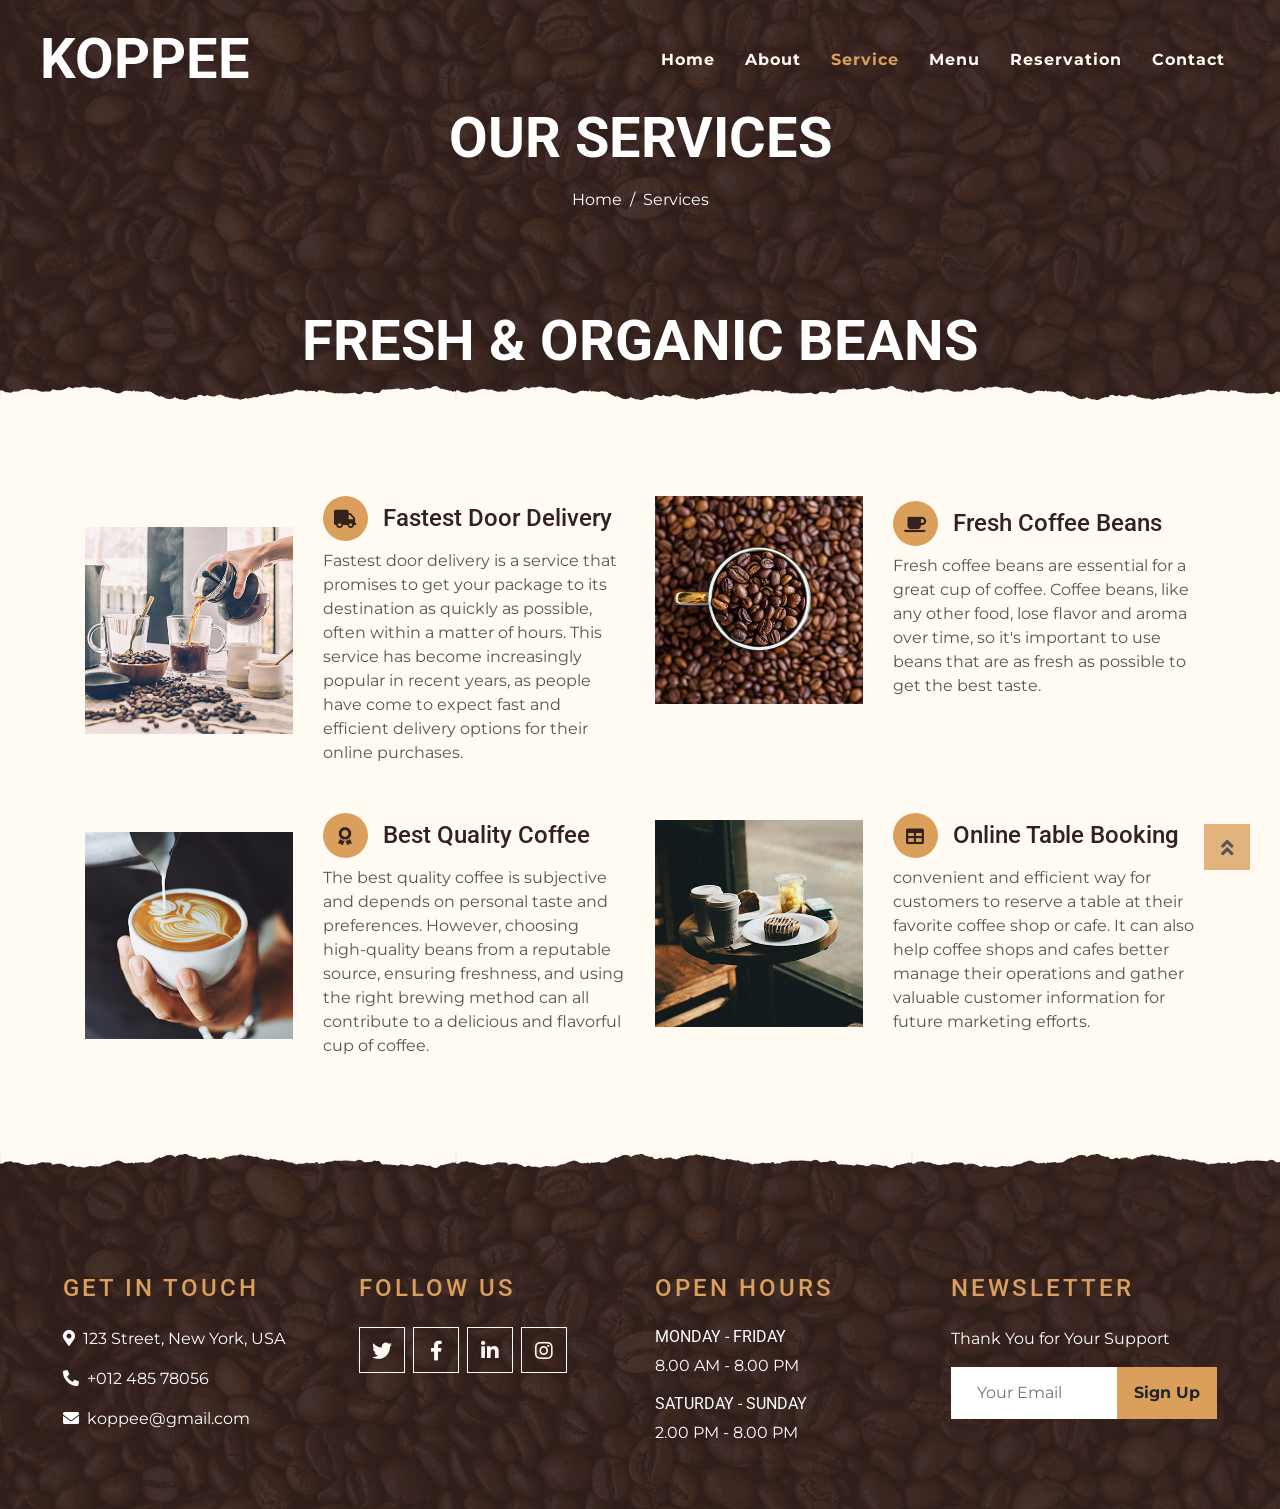
<file: service.html>
<!DOCTYPE html>
<html lang="en">

<head>
    <meta charset="utf-8">
    <title>KOPPEE</title>
    <meta content="width=device-width, initial-scale=1.0" name="viewport">
    <meta content="Free Website Template" name="keywords">
    <meta content="Free Website Template" name="description">

    <!-- Favicon -->
    <link href="img/favicon.ico" rel="icon">

    <!-- Google Font -->
    <link rel="preconnect" href="https://fonts.gstatic.com">
    <link href="https://fonts.googleapis.com/css2?family=Montserrat:wght@200;400&family=Roboto:wght@400;500;700&display=swap" rel="stylesheet"> 

    <!-- Font Awesome -->
    <link href="https://cdnjs.cloudflare.com/ajax/libs/font-awesome/5.10.0/css/all.min.css" rel="stylesheet">

    <!-- Libraries Stylesheet -->
    <link href="lib/owlcarousel/assets/owl.carousel.min.css" rel="stylesheet">
    <link href="lib/tempusdominus/css/tempusdominus-bootstrap-4.min.css" rel="stylesheet" />

    <!-- Customized Bootstrap Stylesheet -->
    <link href="css/style.min.css" rel="stylesheet">
</head>

<body>
    <!-- Navbar Start -->
    <div class="container-fluid p-0 nav-bar">
        <nav class="navbar navbar-expand-lg bg-none navbar-dark py-3">
            <a href="index.html" class="navbar-brand px-lg-4 m-0">
                <h1 class="m-0 display-4 text-uppercase text-white">KOPPEE</h1>
            </a>
            <button type="button" class="navbar-toggler" data-toggle="collapse" data-target="#navbarCollapse">
                <span class="navbar-toggler-icon"></span>
            </button>
            <div class="collapse navbar-collapse justify-content-between" id="navbarCollapse">
                <div class="navbar-nav ml-auto p-4">
                    <a href="index.html" class="nav-item nav-link">Home</a>
                    <a href="about.html" class="nav-item nav-link">About</a>
                    <a href="service.html" class="nav-item nav-link active">Service</a>
                    <a href="menu.html" class="nav-item nav-link">Menu</a>
                    <a href="reservation.html" class="nav-item nav-link">Reservation</a>
                    <a href="contact.html" class="nav-item nav-link">Contact</a>
                </div>
            </div>
        </nav>
    </div>
    <!-- Navbar End -->


    <!-- Page Header Start -->
    <div class="container-fluid page-header mb-5 position-relative overlay-bottom">
        <div class="d-flex flex-column align-items-center justify-content-center pt-0 pt-lg-5" style="min-height: 400px">
            <h1 class="display-4 mb-3 mt-0 mt-lg-5 text-white text-uppercase">Our Services</h1>
            <div class="d-inline-flex mb-lg-5">
                <p class="m-0 text-white"><a class="text-white" href="">Home</a></p>
                <p class="m-0 text-white px-2">/</p>
                <p class="m-0 text-white">Services</p>
            </div>
            <h1 class="display-4 mb-3 mt-0 mt-lg-5 text-white text-uppercase">Fresh & Organic Beans</h1>
        </div>
    </div>
    <!-- Page Header End -->


    <!-- Service Start -->
    <div class="container-fluid pt-5">
        <div class="container">
            <div class="row">
                <div class="col-lg-6 mb-5">
                    <div class="row align-items-center">
                        <div class="col-sm-5">
                            <img class="img-fluid mb-3 mb-sm-0" src="img/service-1.jpg" alt="">
                        </div>
                        <div class="col-sm-7">
                            <h4><i class="fa fa-truck service-icon"></i>Fastest Door Delivery</h4>
                            <p class="m-0">Fastest door delivery is a service that promises to get your package to its destination as quickly as possible, often within a matter of hours. This service has become increasingly popular in recent years, as people have come to expect fast and efficient delivery options for their online purchases.</p>
                        </div>
                    </div>
                </div>
                <div class="col-lg-6 mb-5">
                    <div class="row align-items-center">
                        <div class="col-sm-5">
                            <img class="img-fluid mb-3 mb-sm-0" src="img/service-2.jpg" alt="">
                        </div>
                        <div class="col-sm-7">
                            <h4><i class="fa fa-coffee service-icon"></i>Fresh Coffee Beans</h4>
                            <p class="m-0">Fresh coffee beans are essential for a great cup of coffee. Coffee beans, like any other food, lose flavor and aroma over time, so it's important to use beans that are as fresh as possible to get the best taste.</p>
                        </div>
                    </div>
                </div>
                <div class="col-lg-6 mb-5">
                    <div class="row align-items-center">
                        <div class="col-sm-5">
                            <img class="img-fluid mb-3 mb-sm-0" src="img/service-3.jpg" alt="">
                        </div>
                        <div class="col-sm-7">
                            <h4><i class="fa fa-award service-icon"></i>Best Quality Coffee</h4>
                            <p class="m-0">The best quality coffee is subjective and depends on personal taste and preferences. However, choosing high-quality beans from a reputable source, ensuring freshness, and using the right brewing method can all contribute to a delicious and flavorful cup of coffee.</p>
                        </div>
                    </div>
                </div>
                <div class="col-lg-6 mb-5">
                    <div class="row align-items-center">
                        <div class="col-sm-5">
                            <img class="img-fluid mb-3 mb-sm-0" src="img/service-4.jpg" alt="">
                        </div>
                        <div class="col-sm-7">
                            <h4><i class="fa fa-table service-icon"></i>Online Table Booking</h4>
                            <p class="m-0">convenient and efficient way for customers to reserve a table at their favorite coffee shop or cafe. It can also help coffee shops and cafes better manage their operations and gather valuable customer information for future marketing efforts.</p>
                        </div>
                    </div>
                </div>
            </div>
        </div>
    </div>
    <!-- Service End -->


    <!-- Footer Start -->
    <div class="container-fluid footer text-white mt-5 pt-5 px-0 position-relative overlay-top">
        <div class="row mx-0 pt-5 px-sm-3 px-lg-5 mt-4">
            <div class="col-lg-3 col-md-6 mb-5">
                <h4 class="text-primary text-uppercase mb-4" style="letter-spacing: 3px;">Get In Touch</h4>
                <p><i class="fa fa-map-marker-alt mr-2"></i>123 Street, New York, USA</p>
                <p><i class="fa fa-phone-alt mr-2"></i>+012 485 78056</p>
                <p class="m-0"><i class="fa fa-envelope mr-2"></i>koppee@gmail.com</p>
            </div>
            <div class="col-lg-3 col-md-6 mb-5">
                <h4 class="text-primary text-uppercase mb-4" style="letter-spacing: 3px;">Follow Us</h4>
                <div class="d-flex justify-content-start">
                    <a class="btn btn-lg btn-outline-light btn-lg-square mr-2" href="#"><i class="fab fa-twitter"></i></a>
                    <a class="btn btn-lg btn-outline-light btn-lg-square mr-2" href="#"><i class="fab fa-facebook-f"></i></a>
                    <a class="btn btn-lg btn-outline-light btn-lg-square mr-2" href="#"><i class="fab fa-linkedin-in"></i></a>
                    <a class="btn btn-lg btn-outline-light btn-lg-square" href="#"><i class="fab fa-instagram"></i></a>
                </div>
            </div>
            <div class="col-lg-3 col-md-6 mb-5">
                <h4 class="text-primary text-uppercase mb-4" style="letter-spacing: 3px;">Open Hours</h4>
                <div>
                    <h6 class="text-white text-uppercase">Monday - Friday</h6>
                    <p>8.00 AM - 8.00 PM</p>
                    <h6 class="text-white text-uppercase">Saturday - Sunday</h6>
                    <p>2.00 PM - 8.00 PM</p>
                </div>
            </div>
            <div class="col-lg-3 col-md-6 mb-5">
                <h4 class="text-primary text-uppercase mb-4" style="letter-spacing: 3px;">Newsletter</h4>
                <p >Thank You for Your Support</p>
                <div class="w-100">
                    <div class="input-group">
                        <input type="text" class="form-control border-light" style="padding: 25px;" placeholder="Your Email">
                        <div class="input-group-append">
                            <button class="btn btn-primary font-weight-bold px-3">Sign Up</button>
                        </div>
                    </div>
                </div>
            </div>
        </div>
    </div>
    <!-- Footer End -->


    <!-- Back to Top -->
    <a href="#" class="btn btn-lg btn-primary btn-lg-square back-to-top"><i class="fa fa-angle-double-up"></i></a>


    <!-- JavaScript Libraries -->
    <script src="https://code.jquery.com/jquery-3.4.1.min.js"></script>
    <script src="https://stackpath.bootstrapcdn.com/bootstrap/4.4.1/js/bootstrap.bundle.min.js"></script>
    <script src="lib/easing/easing.min.js"></script>
    <script src="lib/waypoints/waypoints.min.js"></script>
    <script src="lib/owlcarousel/owl.carousel.min.js"></script>
    <script src="lib/tempusdominus/js/moment.min.js"></script>
    <script src="lib/tempusdominus/js/moment-timezone.min.js"></script>
    <script src="lib/tempusdominus/js/tempusdominus-bootstrap-4.min.js"></script>

    <!-- Contact Javascript File -->
    <script src="mail/jqBootstrapValidation.min.js"></script>
    <script src="mail/contact.js"></script>

    <!-- Template Javascript -->
    <script src="js/main.js"></script>
</body>

</html>
</file>
<file: css/style.min.css>
*/:root{--blue: #007bff;--indigo: #6610f2;--purple: #6f42c1;--pink: #e83e8c;--red: #dc3545;--orange: #fd7e14;--yellow: #ffc107;--green: #28a745;--teal: #20c997;--cyan: #17a2b8;--white: #fff;--gray: #6c757d;--gray-dark: #343a40;--primary: #DA9F5B;--secondary: #33211D;--success: #28a745;--info: #17a2b8;--warning: #ffc107;--danger: #dc3545;--light: #FFFBF2;--dark: #111;--breakpoint-xs: 0;--breakpoint-sm: 576px;--breakpoint-md: 768px;--breakpoint-lg: 992px;--breakpoint-xl: 1200px;--font-family-sans-serif: "Montserrat", sans-serif;--font-family-monospace: SFMono-Regular, Menlo, Monaco, Consolas, "Liberation Mono", "Courier New", monospace}*,*::before,*::after{box-sizing:border-box}html{font-family:sans-serif;line-height:1.15;-webkit-text-size-adjust:100%;-webkit-tap-highlight-color:rgba(0,0,0,0)}article,aside,figcaption,figure,footer,header,hgroup,main,nav,section{display:block}body{margin:0;font-family:"Montserrat",sans-serif;font-size:1rem;font-weight:400;line-height:1.5;color:#555;text-align:left;background-color:#FFFBF2}[tabindex="-1"]:focus:not(:focus-visible){outline:0 !important}hr{box-sizing:content-box;height:0;overflow:visible}h1,h2,h3,h4,h5,h6{margin-top:0;margin-bottom:.5rem}p{margin-top:0;margin-bottom:1rem}abbr[title],abbr[data-original-title]{text-decoration:underline;text-decoration:underline dotted;cursor:help;border-bottom:0;text-decoration-skip-ink:none}address{margin-bottom:1rem;font-style:normal;line-height:inherit}ol,ul,dl{margin-top:0;margin-bottom:1rem}ol ol,ul ul,ol ul,ul ol{margin-bottom:0}dt{font-weight:700}dd{margin-bottom:.5rem;margin-left:0}blockquote{margin:0 0 1rem}b,strong{font-weight:bolder}small{font-size:80%}sub,sup{position:relative;font-size:75%;line-height:0;vertical-align:baseline}sub{bottom:-.25em}sup{top:-.5em}a{color:#DA9F5B;text-decoration:none;background-color:transparent}a:hover{color:#be792b;text-decoration:underline}a:not([href]):not([class]){color:inherit;text-decoration:none}a:not([href]):not([class]):hover{color:inherit;text-decoration:none}pre,code,kbd,samp{font-family:SFMono-Regular,Menlo,Monaco,Consolas,"Liberation Mono","Courier New",monospace;font-size:1em}pre{margin-top:0;margin-bottom:1rem;overflow:auto;-ms-overflow-style:scrollbar}figure{margin:0 0 1rem}img{vertical-align:middle;border-style:none}svg{overflow:hidden;vertical-align:middle}table{border-collapse:collapse}caption{padding-top:.75rem;padding-bottom:.75rem;color:#6c757d;text-align:left;caption-side:bottom}th{text-align:inherit;text-align:-webkit-match-parent}label{display:inline-block;margin-bottom:.5rem}button{border-radius:0}button:focus{outline:1px dotted;outline:5px auto -webkit-focus-ring-color}input,button,select,optgroup,textarea{margin:0;font-family:inherit;font-size:inherit;line-height:inherit}button,input{overflow:visible}button,select{text-transform:none}[role="button"]{cursor:pointer}select{word-wrap:normal}button,[type="button"],[type="reset"],[type="submit"]{-webkit-appearance:button}button:not(:disabled),[type="button"]:not(:disabled),[type="reset"]:not(:disabled),[type="submit"]:not(:disabled){cursor:pointer}button::-moz-focus-inner,[type="button"]::-moz-focus-inner,[type="reset"]::-moz-focus-inner,[type="submit"]::-moz-focus-inner{padding:0;border-style:none}input[type="radio"],input[type="checkbox"]{box-sizing:border-box;padding:0}textarea{overflow:auto;resize:vertical}fieldset{min-width:0;padding:0;margin:0;border:0}legend{display:block;width:100%;max-width:100%;padding:0;margin-bottom:.5rem;font-size:1.5rem;line-height:inherit;color:inherit;white-space:normal}@media (max-width: 1200px){legend{font-size:calc(1.275rem + .3vw) }}progress{vertical-align:baseline}[type="number"]::-webkit-inner-spin-button,[type="number"]::-webkit-outer-spin-button{height:auto}[type="search"]{outline-offset:-2px;-webkit-appearance:none}[type="search"]::-webkit-search-decoration{-webkit-appearance:none}::-webkit-file-upload-button{font:inherit;-webkit-appearance:button}output{display:inline-block}summary{display:list-item;cursor:pointer}template{display:none}[hidden]{display:none !important}h1,h2,h3,h4,h5,h6,.h1,.h2,.h3,.h4,.h5,.h6{margin-bottom:.5rem;font-family:"Roboto",sans-serif;font-weight:500;line-height:1.2;color:#33211D}h1,.h1{font-size:2.5rem}@media (max-width: 1200px){h1,.h1{font-size:calc(1.375rem + 1.5vw) }}h2,.h2{font-size:2rem}@media (max-width: 1200px){h2,.h2{font-size:calc(1.325rem + .9vw) }}h3,.h3{font-size:1.75rem}@media (max-width: 1200px){h3,.h3{font-size:calc(1.3rem + .6vw) }}h4,.h4{font-size:1.5rem}@media (max-width: 1200px){h4,.h4{font-size:calc(1.275rem + .3vw) }}h5,.h5{font-size:1.25rem}h6,.h6{font-size:1rem}.lead{font-size:1.25rem;font-weight:300}.display-1{font-size:8rem;font-weight:300;line-height:1.2}@media (max-width: 1200px){.display-1{font-size:calc(1.925rem + 8.1vw) }}.display-2{font-size:5.5rem;font-weight:300;line-height:1.2}@media (max-width: 1200px){.display-2{font-size:calc(1.675rem + 5.1vw) }}.display-3{font-size:4.5rem;font-weight:300;line-height:1.2}@media (max-width: 1200px){.display-3{font-size:calc(1.575rem + 3.9vw) }}.display-4{font-size:3.5rem;font-weight:300;line-height:1.2}@media (max-width: 1200px){.display-4{font-size:calc(1.475rem + 2.7vw) }}hr{margin-top:1rem;margin-bottom:1rem;border:0;border-top:1px solid rgba(0,0,0,0.1)}small,.small{font-size:80%;font-weight:400}mark,.mark{padding:.2em;background-color:#fcf8e3}.list-unstyled{padding-left:0;list-style:none}.list-inline{padding-left:0;list-style:none}.list-inline-item{display:inline-block}.list-inline-item:not(:last-child){margin-right:.5rem}.initialism{font-size:90%;text-transform:uppercase}.blockquote{margin-bottom:1rem;font-size:1.25rem}.blockquote-footer{display:block;font-size:80%;color:#6c757d}.blockquote-footer::before{content:"\2014\00A0"}.img-fluid{max-width:100%;height:auto}.img-thumbnail{padding:.25rem;background-color:#FFFBF2;border:1px solid #dee2e6;max-width:100%;height:auto}.figure{display:inline-block}.figure-img{margin-bottom:.5rem;line-height:1}.figure-caption{font-size:90%;color:#6c757d}code{font-size:87.5%;color:#e83e8c;word-wrap:break-word}a>code{color:inherit}kbd{padding:.2rem .4rem;font-size:87.5%;color:#fff;background-color:#212529}kbd kbd{padding:0;font-size:100%;font-weight:700}pre{display:block;font-size:87.5%;color:#212529}pre code{font-size:inherit;color:inherit;word-break:normal}.pre-scrollable{max-height:340px;overflow-y:scroll}.container,.container-fluid,.container-sm,.container-md,.container-lg,.container-xl{width:100%;padding-right:15px;padding-left:15px;margin-right:auto;margin-left:auto}@media (min-width: 576px){.container,.container-sm{max-width:540px}}@media (min-width: 768px){.container,.container-sm,.container-md{max-width:720px}}@media (min-width: 992px){.container,.container-sm,.container-md,.container-lg{max-width:960px}}@media (min-width: 1200px){.container,.container-sm,.container-md,.container-lg,.container-xl{max-width:1140px}}.row{display:flex;flex-wrap:wrap;margin-right:-15px;margin-left:-15px}.no-gutters{margin-right:0;margin-left:0}.no-gutters>.col,.no-gutters>[class*="col-"]{padding-right:0;padding-left:0}.col-1,.col-2,.col-3,.col-4,.col-5,.col-6,.col-7,.col-8,.col-9,.col-10,.col-11,.col-12,.col,.col-auto,.col-sm-1,.col-sm-2,.col-sm-3,.col-sm-4,.col-sm-5,.col-sm-6,.col-sm-7,.col-sm-8,.col-sm-9,.col-sm-10,.col-sm-11,.col-sm-12,.col-sm,.col-sm-auto,.col-md-1,.col-md-2,.col-md-3,.col-md-4,.col-md-5,.col-md-6,.col-md-7,.col-md-8,.col-md-9,.col-md-10,.col-md-11,.col-md-12,.col-md,.col-md-auto,.col-lg-1,.col-lg-2,.col-lg-3,.col-lg-4,.col-lg-5,.col-lg-6,.col-lg-7,.col-lg-8,.col-lg-9,.col-lg-10,.col-lg-11,.col-lg-12,.col-lg,.col-lg-auto,.col-xl-1,.col-xl-2,.col-xl-3,.col-xl-4,.col-xl-5,.col-xl-6,.col-xl-7,.col-xl-8,.col-xl-9,.col-xl-10,.col-xl-11,.col-xl-12,.col-xl,.col-xl-auto{position:relative;width:100%;padding-right:15px;padding-left:15px}.col{flex-basis:0;flex-grow:1;max-width:100%}.row-cols-1>*{flex:0 0 100%;max-width:100%}.row-cols-2>*{flex:0 0 50%;max-width:50%}.row-cols-3>*{flex:0 0 33.33333%;max-width:33.33333%}.row-cols-4>*{flex:0 0 25%;max-width:25%}.row-cols-5>*{flex:0 0 20%;max-width:20%}.row-cols-6>*{flex:0 0 16.66667%;max-width:16.66667%}.col-auto{flex:0 0 auto;width:auto;max-width:100%}.col-1{flex:0 0 8.33333%;max-width:8.33333%}.col-2{flex:0 0 16.66667%;max-width:16.66667%}.col-3{flex:0 0 25%;max-width:25%}.col-4{flex:0 0 33.33333%;max-width:33.33333%}.col-5{flex:0 0 41.66667%;max-width:41.66667%}.col-6{flex:0 0 50%;max-width:50%}.col-7{flex:0 0 58.33333%;max-width:58.33333%}.col-8{flex:0 0 66.66667%;max-width:66.66667%}.col-9{flex:0 0 75%;max-width:75%}.col-10{flex:0 0 83.33333%;max-width:83.33333%}.col-11{flex:0 0 91.66667%;max-width:91.66667%}.col-12{flex:0 0 100%;max-width:100%}.order-first{order:-1}.order-last{order:13}.order-0{order:0}.order-1{order:1}.order-2{order:2}.order-3{order:3}.order-4{order:4}.order-5{order:5}.order-6{order:6}.order-7{order:7}.order-8{order:8}.order-9{order:9}.order-10{order:10}.order-11{order:11}.order-12{order:12}.offset-1{margin-left:8.33333%}.offset-2{margin-left:16.66667%}.offset-3{margin-left:25%}.offset-4{margin-left:33.33333%}.offset-5{margin-left:41.66667%}.offset-6{margin-left:50%}.offset-7{margin-left:58.33333%}.offset-8{margin-left:66.66667%}.offset-9{margin-left:75%}.offset-10{margin-left:83.33333%}.offset-11{margin-left:91.66667%}@media (min-width: 576px){.col-sm{flex-basis:0;flex-grow:1;max-width:100%}.row-cols-sm-1>*{flex:0 0 100%;max-width:100%}.row-cols-sm-2>*{flex:0 0 50%;max-width:50%}.row-cols-sm-3>*{flex:0 0 33.33333%;max-width:33.33333%}.row-cols-sm-4>*{flex:0 0 25%;max-width:25%}.row-cols-sm-5>*{flex:0 0 20%;max-width:20%}.row-cols-sm-6>*{flex:0 0 16.66667%;max-width:16.66667%}.col-sm-auto{flex:0 0 auto;width:auto;max-width:100%}.col-sm-1{flex:0 0 8.33333%;max-width:8.33333%}.col-sm-2{flex:0 0 16.66667%;max-width:16.66667%}.col-sm-3{flex:0 0 25%;max-width:25%}.col-sm-4{flex:0 0 33.33333%;max-width:33.33333%}.col-sm-5{flex:0 0 41.66667%;max-width:41.66667%}.col-sm-6{flex:0 0 50%;max-width:50%}.col-sm-7{flex:0 0 58.33333%;max-width:58.33333%}.col-sm-8{flex:0 0 66.66667%;max-width:66.66667%}.col-sm-9{flex:0 0 75%;max-width:75%}.col-sm-10{flex:0 0 83.33333%;max-width:83.33333%}.col-sm-11{flex:0 0 91.66667%;max-width:91.66667%}.col-sm-12{flex:0 0 100%;max-width:100%}.order-sm-first{order:-1}.order-sm-last{order:13}.order-sm-0{order:0}.order-sm-1{order:1}.order-sm-2{order:2}.order-sm-3{order:3}.order-sm-4{order:4}.order-sm-5{order:5}.order-sm-6{order:6}.order-sm-7{order:7}.order-sm-8{order:8}.order-sm-9{order:9}.order-sm-10{order:10}.order-sm-11{order:11}.order-sm-12{order:12}.offset-sm-0{margin-left:0}.offset-sm-1{margin-left:8.33333%}.offset-sm-2{margin-left:16.66667%}.offset-sm-3{margin-left:25%}.offset-sm-4{margin-left:33.33333%}.offset-sm-5{margin-left:41.66667%}.offset-sm-6{margin-left:50%}.offset-sm-7{margin-left:58.33333%}.offset-sm-8{margin-left:66.66667%}.offset-sm-9{margin-left:75%}.offset-sm-10{margin-left:83.33333%}.offset-sm-11{margin-left:91.66667%}}@media (min-width: 768px){.col-md{flex-basis:0;flex-grow:1;max-width:100%}.row-cols-md-1>*{flex:0 0 100%;max-width:100%}.row-cols-md-2>*{flex:0 0 50%;max-width:50%}.row-cols-md-3>*{flex:0 0 33.33333%;max-width:33.33333%}.row-cols-md-4>*{flex:0 0 25%;max-width:25%}.row-cols-md-5>*{flex:0 0 20%;max-width:20%}.row-cols-md-6>*{flex:0 0 16.66667%;max-width:16.66667%}.col-md-auto{flex:0 0 auto;width:auto;max-width:100%}.col-md-1{flex:0 0 8.33333%;max-width:8.33333%}.col-md-2{flex:0 0 16.66667%;max-width:16.66667%}.col-md-3{flex:0 0 25%;max-width:25%}.col-md-4{flex:0 0 33.33333%;max-width:33.33333%}.col-md-5{flex:0 0 41.66667%;max-width:41.66667%}.col-md-6{flex:0 0 50%;max-width:50%}.col-md-7{flex:0 0 58.33333%;max-width:58.33333%}.col-md-8{flex:0 0 66.66667%;max-width:66.66667%}.col-md-9{flex:0 0 75%;max-width:75%}.col-md-10{flex:0 0 83.33333%;max-width:83.33333%}.col-md-11{flex:0 0 91.66667%;max-width:91.66667%}.col-md-12{flex:0 0 100%;max-width:100%}.order-md-first{order:-1}.order-md-last{order:13}.order-md-0{order:0}.order-md-1{order:1}.order-md-2{order:2}.order-md-3{order:3}.order-md-4{order:4}.order-md-5{order:5}.order-md-6{order:6}.order-md-7{order:7}.order-md-8{order:8}.order-md-9{order:9}.order-md-10{order:10}.order-md-11{order:11}.order-md-12{order:12}.offset-md-0{margin-left:0}.offset-md-1{margin-left:8.33333%}.offset-md-2{margin-left:16.66667%}.offset-md-3{margin-left:25%}.offset-md-4{margin-left:33.33333%}.offset-md-5{margin-left:41.66667%}.offset-md-6{margin-left:50%}.offset-md-7{margin-left:58.33333%}.offset-md-8{margin-left:66.66667%}.offset-md-9{margin-left:75%}.offset-md-10{margin-left:83.33333%}.offset-md-11{margin-left:91.66667%}}@media (min-width: 992px){.col-lg{flex-basis:0;flex-grow:1;max-width:100%}.row-cols-lg-1>*{flex:0 0 100%;max-width:100%}.row-cols-lg-2>*{flex:0 0 50%;max-width:50%}.row-cols-lg-3>*{flex:0 0 33.33333%;max-width:33.33333%}.row-cols-lg-4>*{flex:0 0 25%;max-width:25%}.row-cols-lg-5>*{flex:0 0 20%;max-width:20%}.row-cols-lg-6>*{flex:0 0 16.66667%;max-width:16.66667%}.col-lg-auto{flex:0 0 auto;width:auto;max-width:100%}.col-lg-1{flex:0 0 8.33333%;max-width:8.33333%}.col-lg-2{flex:0 0 16.66667%;max-width:16.66667%}.col-lg-3{flex:0 0 25%;max-width:25%}.col-lg-4{flex:0 0 33.33333%;max-width:33.33333%}.col-lg-5{flex:0 0 41.66667%;max-width:41.66667%}.col-lg-6{flex:0 0 50%;max-width:50%}.col-lg-7{flex:0 0 58.33333%;max-width:58.33333%}.col-lg-8{flex:0 0 66.66667%;max-width:66.66667%}.col-lg-9{flex:0 0 75%;max-width:75%}.col-lg-10{flex:0 0 83.33333%;max-width:83.33333%}.col-lg-11{flex:0 0 91.66667%;max-width:91.66667%}.col-lg-12{flex:0 0 100%;max-width:100%}.order-lg-first{order:-1}.order-lg-last{order:13}.order-lg-0{order:0}.order-lg-1{order:1}.order-lg-2{order:2}.order-lg-3{order:3}.order-lg-4{order:4}.order-lg-5{order:5}.order-lg-6{order:6}.order-lg-7{order:7}.order-lg-8{order:8}.order-lg-9{order:9}.order-lg-10{order:10}.order-lg-11{order:11}.order-lg-12{order:12}.offset-lg-0{margin-left:0}.offset-lg-1{margin-left:8.33333%}.offset-lg-2{margin-left:16.66667%}.offset-lg-3{margin-left:25%}.offset-lg-4{margin-left:33.33333%}.offset-lg-5{margin-left:41.66667%}.offset-lg-6{margin-left:50%}.offset-lg-7{margin-left:58.33333%}.offset-lg-8{margin-left:66.66667%}.offset-lg-9{margin-left:75%}.offset-lg-10{margin-left:83.33333%}.offset-lg-11{margin-left:91.66667%}}@media (min-width: 1200px){.col-xl{flex-basis:0;flex-grow:1;max-width:100%}.row-cols-xl-1>*{flex:0 0 100%;max-width:100%}.row-cols-xl-2>*{flex:0 0 50%;max-width:50%}.row-cols-xl-3>*{flex:0 0 33.33333%;max-width:33.33333%}.row-cols-xl-4>*{flex:0 0 25%;max-width:25%}.row-cols-xl-5>*{flex:0 0 20%;max-width:20%}.row-cols-xl-6>*{flex:0 0 16.66667%;max-width:16.66667%}.col-xl-auto{flex:0 0 auto;width:auto;max-width:100%}.col-xl-1{flex:0 0 8.33333%;max-width:8.33333%}.col-xl-2{flex:0 0 16.66667%;max-width:16.66667%}.col-xl-3{flex:0 0 25%;max-width:25%}.col-xl-4{flex:0 0 33.33333%;max-width:33.33333%}.col-xl-5{flex:0 0 41.66667%;max-width:41.66667%}.col-xl-6{flex:0 0 50%;max-width:50%}.col-xl-7{flex:0 0 58.33333%;max-width:58.33333%}.col-xl-8{flex:0 0 66.66667%;max-width:66.66667%}.col-xl-9{flex:0 0 75%;max-width:75%}.col-xl-10{flex:0 0 83.33333%;max-width:83.33333%}.col-xl-11{flex:0 0 91.66667%;max-width:91.66667%}.col-xl-12{flex:0 0 100%;max-width:100%}.order-xl-first{order:-1}.order-xl-last{order:13}.order-xl-0{order:0}.order-xl-1{order:1}.order-xl-2{order:2}.order-xl-3{order:3}.order-xl-4{order:4}.order-xl-5{order:5}.order-xl-6{order:6}.order-xl-7{order:7}.order-xl-8{order:8}.order-xl-9{order:9}.order-xl-10{order:10}.order-xl-11{order:11}.order-xl-12{order:12}.offset-xl-0{margin-left:0}.offset-xl-1{margin-left:8.33333%}.offset-xl-2{margin-left:16.66667%}.offset-xl-3{margin-left:25%}.offset-xl-4{margin-left:33.33333%}.offset-xl-5{margin-left:41.66667%}.offset-xl-6{margin-left:50%}.offset-xl-7{margin-left:58.33333%}.offset-xl-8{margin-left:66.66667%}.offset-xl-9{margin-left:75%}.offset-xl-10{margin-left:83.33333%}.offset-xl-11{margin-left:91.66667%}}.table{width:100%;margin-bottom:1rem;color:#555}.table th,.table td{padding:.75rem;vertical-align:top;border-top:1px solid #dee2e6}.table thead th{vertical-align:bottom;border-bottom:2px solid #dee2e6}.table tbody+tbody{border-top:2px solid #dee2e6}.table-sm th,.table-sm td{padding:.3rem}.table-bordered{border:1px solid #dee2e6}.table-bordered th,.table-bordered td{border:1px solid #dee2e6}.table-bordered thead th,.table-bordered thead td{border-bottom-width:2px}.table-borderless th,.table-borderless td,.table-borderless thead th,.table-borderless tbody+tbody{border:0}.table-striped tbody tr:nth-of-type(odd){background-color:rgba(0,0,0,0.05)}.table-hover tbody tr:hover{color:#555;background-color:rgba(0,0,0,0.075)}.table-primary,.table-primary>th,.table-primary>td{background-color:#f5e4d1}.table-primary th,.table-primary td,.table-primary thead th,.table-primary tbody+tbody{border-color:#eccdaa}.table-hover .table-primary:hover{background-color:#f0d8bc}.table-hover .table-primary:hover>td,.table-hover .table-primary:hover>th{background-color:#f0d8bc}.table-secondary,.table-secondary>th,.table-secondary>td{background-color:#c6c1c0}.table-secondary th,.table-secondary td,.table-secondary thead th,.table-secondary tbody+tbody{border-color:#958c89}.table-hover .table-secondary:hover{background-color:#bab4b3}.table-hover .table-secondary:hover>td,.table-hover .table-secondary:hover>th{background-color:#bab4b3}.table-success,.table-success>th,.table-success>td{background-color:#c3e6cb}.table-success th,.table-success td,.table-success thead th,.table-success tbody+tbody{border-color:#8fd19e}.table-hover .table-success:hover{background-color:#b1dfbb}.table-hover .table-success:hover>td,.table-hover .table-success:hover>th{background-color:#b1dfbb}.table-info,.table-info>th,.table-info>td{background-color:#bee5eb}.table-info th,.table-info td,.table-info thead th,.table-info tbody+tbody{border-color:#86cfda}.table-hover .table-info:hover{background-color:#abdde5}.table-hover .table-info:hover>td,.table-hover .table-info:hover>th{background-color:#abdde5}.table-warning,.table-warning>th,.table-warning>td{background-color:#ffeeba}.table-warning th,.table-warning td,.table-warning thead th,.table-warning tbody+tbody{border-color:#ffdf7e}.table-hover .table-warning:hover{background-color:#ffe8a1}.table-hover .table-warning:hover>td,.table-hover .table-warning:hover>th{background-color:#ffe8a1}.table-danger,.table-danger>th,.table-danger>td{background-color:#f5c6cb}.table-danger th,.table-danger td,.table-danger thead th,.table-danger tbody+tbody{border-color:#ed969e}.table-hover .table-danger:hover{background-color:#f1b0b7}.table-hover .table-danger:hover>td,.table-hover .table-danger:hover>th{background-color:#f1b0b7}.table-light,.table-light>th,.table-light>td{background-color:#fffefb}.table-light th,.table-light td,.table-light thead th,.table-light tbody+tbody{border-color:#fffdf8}.table-hover .table-light:hover{background-color:#fff8e2}.table-hover .table-light:hover>td,.table-hover .table-light:hover>th{background-color:#fff8e2}.table-dark,.table-dark>th,.table-dark>td{background-color:#bcbcbc}.table-dark th,.table-dark td,.table-dark thead th,.table-dark tbody+tbody{border-color:#838383}.table-hover .table-dark:hover{background-color:#afafaf}.table-hover .table-dark:hover>td,.table-hover .table-dark:hover>th{background-color:#afafaf}.table-active,.table-active>th,.table-active>td{background-color:rgba(0,0,0,0.075)}.table-hover .table-active:hover{background-color:rgba(0,0,0,0.075)}.table-hover .table-active:hover>td,.table-hover .table-active:hover>th{background-color:rgba(0,0,0,0.075)}.table .thead-dark th{color:#fff;background-color:#343a40;border-color:#454d55}.table .thead-light th{color:#495057;background-color:#e9ecef;border-color:#dee2e6}.table-dark{color:#fff;background-color:#343a40}.table-dark th,.table-dark td,.table-dark thead th{border-color:#454d55}.table-dark.table-bordered{border:0}.table-dark.table-striped tbody tr:nth-of-type(odd){background-color:rgba(255,255,255,0.05)}.table-dark.table-hover tbody tr:hover{color:#fff;background-color:rgba(255,255,255,0.075)}@media (max-width: 575.98px){.table-responsive-sm{display:block;width:100%;overflow-x:auto;-webkit-overflow-scrolling:touch}.table-responsive-sm>.table-bordered{border:0}}@media (max-width: 767.98px){.table-responsive-md{display:block;width:100%;overflow-x:auto;-webkit-overflow-scrolling:touch}.table-responsive-md>.table-bordered{border:0}}@media (max-width: 991.98px){.table-responsive-lg{display:block;width:100%;overflow-x:auto;-webkit-overflow-scrolling:touch}.table-responsive-lg>.table-bordered{border:0}}@media (max-width: 1199.98px){.table-responsive-xl{display:block;width:100%;overflow-x:auto;-webkit-overflow-scrolling:touch}.table-responsive-xl>.table-bordered{border:0}}.table-responsive{display:block;width:100%;overflow-x:auto;-webkit-overflow-scrolling:touch}.table-responsive>.table-bordered{border:0}.form-control{display:block;width:100%;height:calc(1.5em + .75rem + 2px);padding:.375rem .75rem;font-size:1rem;font-weight:400;line-height:1.5;color:#495057;background-color:#fff;background-clip:padding-box;border:1px solid #ced4da;border-radius:0;transition:border-color 0.15s ease-in-out,box-shadow 0.15s ease-in-out}@media (prefers-reduced-motion: reduce){.form-control{transition:none}}.form-control::-ms-expand{background-color:transparent;border:0}.form-control:-moz-focusring{color:transparent;text-shadow:0 0 0 #495057}.form-control:focus{color:#495057;background-color:#fff;border-color:#f1dcc3;outline:0;box-shadow:0 0 0 .2rem rgba(218,159,91,0.25)}.form-control::placeholder{color:#6c757d;opacity:1}.form-control:disabled,.form-control[readonly]{background-color:#e9ecef;opacity:1}input[type="date"].form-control,input[type="time"].form-control,input[type="datetime-local"].form-control,input[type="month"].form-control{appearance:none}select.form-control:focus::-ms-value{color:#495057;background-color:#fff}.form-control-file,.form-control-range{display:block;width:100%}.col-form-label{padding-top:calc(.375rem + 1px);padding-bottom:calc(.375rem + 1px);margin-bottom:0;font-size:inherit;line-height:1.5}.col-form-label-lg{padding-top:calc(.5rem + 1px);padding-bottom:calc(.5rem + 1px);font-size:1.25rem;line-height:1.5}.col-form-label-sm{padding-top:calc(.25rem + 1px);padding-bottom:calc(.25rem + 1px);font-size:.875rem;line-height:1.5}.form-control-plaintext{display:block;width:100%;padding:.375rem 0;margin-bottom:0;font-size:1rem;line-height:1.5;color:#555;background-color:transparent;border:solid transparent;border-width:1px 0}.form-control-plaintext.form-control-sm,.form-control-plaintext.form-control-lg{padding-right:0;padding-left:0}.form-control-sm{height:calc(1.5em + .5rem + 2px);padding:.25rem .5rem;font-size:.875rem;line-height:1.5}.form-control-lg{height:calc(1.5em + 1rem + 2px);padding:.5rem 1rem;font-size:1.25rem;line-height:1.5}select.form-control[size],select.form-control[multiple]{height:auto}textarea.form-control{height:auto}.form-group{margin-bottom:1rem}.form-text{display:block;margin-top:.25rem}.form-row{display:flex;flex-wrap:wrap;margin-right:-5px;margin-left:-5px}.form-row>.col,.form-row>[class*="col-"]{padding-right:5px;padding-left:5px}.form-check{position:relative;display:block;padding-left:1.25rem}.form-check-input{position:absolute;margin-top:.3rem;margin-left:-1.25rem}.form-check-input[disabled] ~ .form-check-label,.form-check-input:disabled ~ .form-check-label{color:#6c757d}.form-check-label{margin-bottom:0}.form-check-inline{display:inline-flex;align-items:center;padding-left:0;margin-right:.75rem}.form-check-inline .form-check-input{position:static;margin-top:0;margin-right:.3125rem;margin-left:0}.valid-feedback{display:none;width:100%;margin-top:.25rem;font-size:80%;color:#28a745}.valid-tooltip{position:absolute;top:100%;left:0;z-index:5;display:none;max-width:100%;padding:.25rem .5rem;margin-top:.1rem;font-size:.875rem;line-height:1.5;color:#fff;background-color:rgba(40,167,69,0.9)}.was-validated :valid ~ .valid-feedback,.was-validated :valid ~ .valid-tooltip,.is-valid ~ .valid-feedback,.is-valid ~ .valid-tooltip{display:block}.was-validated .form-control:valid,.form-control.is-valid{border-color:#28a745;padding-right:calc(1.5em + .75rem);background-image:url("data:image/svg+xml,%3csvg xmlns='http://www.w3.org/2000/svg' width='8' height='8' viewBox='0 0 8 8'%3e%3cpath fill='%2328a745' d='M2.3 6.73L.6 4.53c-.4-1.04.46-1.4 1.1-.8l1.1 1.4 3.4-3.8c.6-.63 1.6-.27 1.2.7l-4 4.6c-.43.5-.8.4-1.1.1z'/%3e%3c/svg%3e");background-repeat:no-repeat;background-position:right calc(.375em + .1875rem) center;background-size:calc(.75em + .375rem) calc(.75em + .375rem)}.was-validated .form-control:valid:focus,.form-control.is-valid:focus{border-color:#28a745;box-shadow:0 0 0 .2rem rgba(40,167,69,0.25)}.was-validated textarea.form-control:valid,textarea.form-control.is-valid{padding-right:calc(1.5em + .75rem);background-position:top calc(.375em + .1875rem) right calc(.375em + .1875rem)}.was-validated .custom-select:valid,.custom-select.is-valid{border-color:#28a745;padding-right:calc(.75em + 2.3125rem);background:url("data:image/svg+xml,%3csvg xmlns='http://www.w3.org/2000/svg' width='4' height='5' viewBox='0 0 4 5'%3e%3cpath fill='%23343a40' d='M2 0L0 2h4zm0 5L0 3h4z'/%3e%3c/svg%3e") no-repeat right .75rem center/8px 10px,url("data:image/svg+xml,%3csvg xmlns='http://www.w3.org/2000/svg' width='8' height='8' viewBox='0 0 8 8'%3e%3cpath fill='%2328a745' d='M2.3 6.73L.6 4.53c-.4-1.04.46-1.4 1.1-.8l1.1 1.4 3.4-3.8c.6-.63 1.6-.27 1.2.7l-4 4.6c-.43.5-.8.4-1.1.1z'/%3e%3c/svg%3e") #fff no-repeat center right 1.75rem/calc(.75em + .375rem) calc(.75em + .375rem)}.was-validated .custom-select:valid:focus,.custom-select.is-valid:focus{border-color:#28a745;box-shadow:0 0 0 .2rem rgba(40,167,69,0.25)}.was-validated .form-check-input:valid ~ .form-check-label,.form-check-input.is-valid ~ .form-check-label{color:#28a745}.was-validated .form-check-input:valid ~ .valid-feedback,.was-validated .form-check-input:valid ~ .valid-tooltip,.form-check-input.is-valid ~ .valid-feedback,.form-check-input.is-valid ~ .valid-tooltip{display:block}.was-validated .custom-control-input:valid ~ .custom-control-label,.custom-control-input.is-valid ~ .custom-control-label{color:#28a745}.was-validated .custom-control-input:valid ~ .custom-control-label::before,.custom-control-input.is-valid ~ .custom-control-label::before{border-color:#28a745}.was-validated .custom-control-input:valid:checked ~ .custom-control-label::before,.custom-control-input.is-valid:checked ~ .custom-control-label::before{border-color:#34ce57;background-color:#34ce57}.was-validated .custom-control-input:valid:focus ~ .custom-control-label::before,.custom-control-input.is-valid:focus ~ .custom-control-label::before{box-shadow:0 0 0 .2rem rgba(40,167,69,0.25)}.was-validated .custom-control-input:valid:focus:not(:checked) ~ .custom-control-label::before,.custom-control-input.is-valid:focus:not(:checked) ~ .custom-control-label::before{border-color:#28a745}.was-validated .custom-file-input:valid ~ .custom-file-label,.custom-file-input.is-valid ~ .custom-file-label{border-color:#28a745}.was-validated .custom-file-input:valid:focus ~ .custom-file-label,.custom-file-input.is-valid:focus ~ .custom-file-label{border-color:#28a745;box-shadow:0 0 0 .2rem rgba(40,167,69,0.25)}.invalid-feedback{display:none;width:100%;margin-top:.25rem;font-size:80%;color:#dc3545}.invalid-tooltip{position:absolute;top:100%;left:0;z-index:5;display:none;max-width:100%;padding:.25rem .5rem;margin-top:.1rem;font-size:.875rem;line-height:1.5;color:#fff;background-color:rgba(220,53,69,0.9)}.was-validated :invalid ~ .invalid-feedback,.was-validated :invalid ~ .invalid-tooltip,.is-invalid ~ .invalid-feedback,.is-invalid ~ .invalid-tooltip{display:block}.was-validated .form-control:invalid,.form-control.is-invalid{border-color:#dc3545;padding-right:calc(1.5em + .75rem);background-image:url("data:image/svg+xml,%3csvg xmlns='http://www.w3.org/2000/svg' width='12' height='12' fill='none' stroke='%23dc3545' viewBox='0 0 12 12'%3e%3ccircle cx='6' cy='6' r='4.5'/%3e%3cpath stroke-linejoin='round' d='M5.8 3.6h.4L6 6.5z'/%3e%3ccircle cx='6' cy='8.2' r='.6' fill='%23dc3545' stroke='none'/%3e%3c/svg%3e");background-repeat:no-repeat;background-position:right calc(.375em + .1875rem) center;background-size:calc(.75em + .375rem) calc(.75em + .375rem)}.was-validated .form-control:invalid:focus,.form-control.is-invalid:focus{border-color:#dc3545;box-shadow:0 0 0 .2rem rgba(220,53,69,0.25)}.was-validated textarea.form-control:invalid,textarea.form-control.is-invalid{padding-right:calc(1.5em + .75rem);background-position:top calc(.375em + .1875rem) right calc(.375em + .1875rem)}.was-validated .custom-select:invalid,.custom-select.is-invalid{border-color:#dc3545;padding-right:calc(.75em + 2.3125rem);background:url("data:image/svg+xml,%3csvg xmlns='http://www.w3.org/2000/svg' width='4' height='5' viewBox='0 0 4 5'%3e%3cpath fill='%23343a40' d='M2 0L0 2h4zm0 5L0 3h4z'/%3e%3c/svg%3e") no-repeat right .75rem center/8px 10px,url("data:image/svg+xml,%3csvg xmlns='http://www.w3.org/2000/svg' width='12' height='12' fill='none' stroke='%23dc3545' viewBox='0 0 12 12'%3e%3ccircle cx='6' cy='6' r='4.5'/%3e%3cpath stroke-linejoin='round' d='M5.8 3.6h.4L6 6.5z'/%3e%3ccircle cx='6' cy='8.2' r='.6' fill='%23dc3545' stroke='none'/%3e%3c/svg%3e") #fff no-repeat center right 1.75rem/calc(.75em + .375rem) calc(.75em + .375rem)}.was-validated .custom-select:invalid:focus,.custom-select.is-invalid:focus{border-color:#dc3545;box-shadow:0 0 0 .2rem rgba(220,53,69,0.25)}.was-validated .form-check-input:invalid ~ .form-check-label,.form-check-input.is-invalid ~ .form-check-label{color:#dc3545}.was-validated .form-check-input:invalid ~ .invalid-feedback,.was-validated .form-check-input:invalid ~ .invalid-tooltip,.form-check-input.is-invalid ~ .invalid-feedback,.form-check-input.is-invalid ~ .invalid-tooltip{display:block}.was-validated .custom-control-input:invalid ~ .custom-control-label,.custom-control-input.is-invalid ~ .custom-control-label{color:#dc3545}.was-validated .custom-control-input:invalid ~ .custom-control-label::before,.custom-control-input.is-invalid ~ .custom-control-label::before{border-color:#dc3545}.was-validated .custom-control-input:invalid:checked ~ .custom-control-label::before,.custom-control-input.is-invalid:checked ~ .custom-control-label::before{border-color:#e4606d;background-color:#e4606d}.was-validated .custom-control-input:invalid:focus ~ .custom-control-label::before,.custom-control-input.is-invalid:focus ~ .custom-control-label::before{box-shadow:0 0 0 .2rem rgba(220,53,69,0.25)}.was-validated .custom-control-input:invalid:focus:not(:checked) ~ .custom-control-label::before,.custom-control-input.is-invalid:focus:not(:checked) ~ .custom-control-label::before{border-color:#dc3545}.was-validated .custom-file-input:invalid ~ .custom-file-label,.custom-file-input.is-invalid ~ .custom-file-label{border-color:#dc3545}.was-validated .custom-file-input:invalid:focus ~ .custom-file-label,.custom-file-input.is-invalid:focus ~ .custom-file-label{border-color:#dc3545;box-shadow:0 0 0 .2rem rgba(220,53,69,0.25)}.form-inline{display:flex;flex-flow:row wrap;align-items:center}.form-inline .form-check{width:100%}@media (min-width: 576px){.form-inline label{display:flex;align-items:center;justify-content:center;margin-bottom:0}.form-inline .form-group{display:flex;flex:0 0 auto;flex-flow:row wrap;align-items:center;margin-bottom:0}.form-inline .form-control{display:inline-block;width:auto;vertical-align:middle}.form-inline .form-control-plaintext{display:inline-block}.form-inline .input-group,.form-inline .custom-select{width:auto}.form-inline .form-check{display:flex;align-items:center;justify-content:center;width:auto;padding-left:0}.form-inline .form-check-input{position:relative;flex-shrink:0;margin-top:0;margin-right:.25rem;margin-left:0}.form-inline .custom-control{align-items:center;justify-content:center}.form-inline .custom-control-label{margin-bottom:0}}.btn{display:inline-block;font-weight:400;color:#555;text-align:center;vertical-align:middle;user-select:none;background-color:transparent;border:1px solid transparent;padding:.375rem .75rem;font-size:1rem;line-height:1.5;border-radius:0;transition:color 0.15s ease-in-out,background-color 0.15s ease-in-out,border-color 0.15s ease-in-out,box-shadow 0.15s ease-in-out}@media (prefers-reduced-motion: reduce){.btn{transition:none}}.btn:hover{color:#555;text-decoration:none}.btn:focus,.btn.focus{outline:0;box-shadow:0 0 0 .2rem rgba(218,159,91,0.25)}.btn.disabled,.btn:disabled{opacity:.65}.btn:not(:disabled):not(.disabled){cursor:pointer}a.btn.disabled,fieldset:disabled a.btn{pointer-events:none}.btn-primary{color:#212529;background-color:#DA9F5B;border-color:#DA9F5B}.btn-primary:hover{color:#212529;background-color:#d38d3c;border-color:#d18731}.btn-primary:focus,.btn-primary.focus{color:#212529;background-color:#d38d3c;border-color:#d18731;box-shadow:0 0 0 .2rem rgba(190,141,84,0.5)}.btn-primary.disabled,.btn-primary:disabled{color:#212529;background-color:#DA9F5B;border-color:#DA9F5B}.btn-primary:not(:disabled):not(.disabled):active,.btn-primary:not(:disabled):not(.disabled).active,.show>.btn-primary.dropdown-toggle{color:#fff;background-color:#d18731;border-color:#c8802d}.btn-primary:not(:disabled):not(.disabled):active:focus,.btn-primary:not(:disabled):not(.disabled).active:focus,.show>.btn-primary.dropdown-toggle:focus{box-shadow:0 0 0 .2rem rgba(190,141,84,0.5)}.btn-secondary{color:#fff;background-color:#33211D;border-color:#33211D}.btn-secondary:hover{color:#fff;background-color:#1b110f;border-color:#120c0b}.btn-secondary:focus,.btn-secondary.focus{color:#fff;background-color:#1b110f;border-color:#120c0b;box-shadow:0 0 0 .2rem rgba(82,66,63,0.5)}.btn-secondary.disabled,.btn-secondary:disabled{color:#fff;background-color:#33211D;border-color:#33211D}.btn-secondary:not(:disabled):not(.disabled):active,.btn-secondary:not(:disabled):not(.disabled).active,.show>.btn-secondary.dropdown-toggle{color:#fff;background-color:#120c0b;border-color:#0a0706}.btn-secondary:not(:disabled):not(.disabled):active:focus,.btn-secondary:not(:disabled):not(.disabled).active:focus,.show>.btn-secondary.dropdown-toggle:focus{box-shadow:0 0 0 .2rem rgba(82,66,63,0.5)}.btn-success{color:#fff;background-color:#28a745;border-color:#28a745}.btn-success:hover{color:#fff;background-color:#218838;border-color:#1e7e34}.btn-success:focus,.btn-success.focus{color:#fff;background-color:#218838;border-color:#1e7e34;box-shadow:0 0 0 .2rem rgba(72,180,97,0.5)}.btn-success.disabled,.btn-success:disabled{color:#fff;background-color:#28a745;border-color:#28a745}.btn-success:not(:disabled):not(.disabled):active,.btn-success:not(:disabled):not(.disabled).active,.show>.btn-success.dropdown-toggle{color:#fff;background-color:#1e7e34;border-color:#1c7430}.btn-success:not(:disabled):not(.disabled):active:focus,.btn-success:not(:disabled):not(.disabled).active:focus,.show>.btn-success.dropdown-toggle:focus{box-shadow:0 0 0 .2rem rgba(72,180,97,0.5)}.btn-info{color:#fff;background-color:#17a2b8;border-color:#17a2b8}.btn-info:hover{color:#fff;background-color:#138496;border-color:#117a8b}.btn-info:focus,.btn-info.focus{color:#fff;background-color:#138496;border-color:#117a8b;box-shadow:0 0 0 .2rem rgba(58,176,195,0.5)}.btn-info.disabled,.btn-info:disabled{color:#fff;background-color:#17a2b8;border-color:#17a2b8}.btn-info:not(:disabled):not(.disabled):active,.btn-info:not(:disabled):not(.disabled).active,.show>.btn-info.dropdown-toggle{color:#fff;background-color:#117a8b;border-color:#10707f}.btn-info:not(:disabled):not(.disabled):active:focus,.btn-info:not(:disabled):not(.disabled).active:focus,.show>.btn-info.dropdown-toggle:focus{box-shadow:0 0 0 .2rem rgba(58,176,195,0.5)}.btn-warning{color:#212529;background-color:#ffc107;border-color:#ffc107}.btn-warning:hover{color:#212529;background-color:#e0a800;border-color:#d39e00}.btn-warning:focus,.btn-warning.focus{color:#212529;background-color:#e0a800;border-color:#d39e00;box-shadow:0 0 0 .2rem rgba(222,170,12,0.5)}.btn-warning.disabled,.btn-warning:disabled{color:#212529;background-color:#ffc107;border-color:#ffc107}.btn-warning:not(:disabled):not(.disabled):active,.btn-warning:not(:disabled):not(.disabled).active,.show>.btn-warning.dropdown-toggle{color:#212529;background-color:#d39e00;border-color:#c69500}.btn-warning:not(:disabled):not(.disabled):active:focus,.btn-warning:not(:disabled):not(.disabled).active:focus,.show>.btn-warning.dropdown-toggle:focus{box-shadow:0 0 0 .2rem rgba(222,170,12,0.5)}.btn-danger{color:#fff;background-color:#dc3545;border-color:#dc3545}.btn-danger:hover{color:#fff;background-color:#c82333;border-color:#bd2130}.btn-danger:focus,.btn-danger.focus{color:#fff;background-color:#c82333;border-color:#bd2130;box-shadow:0 0 0 .2rem rgba(225,83,97,0.5)}.btn-danger.disabled,.btn-danger:disabled{color:#fff;background-color:#dc3545;border-color:#dc3545}.btn-danger:not(:disabled):not(.disabled):active,.btn-danger:not(:disabled):not(.disabled).active,.show>.btn-danger.dropdown-toggle{color:#fff;background-color:#bd2130;border-color:#b21f2d}.btn-danger:not(:disabled):not(.disabled):active:focus,.btn-danger:not(:disabled):not(.disabled).active:focus,.show>.btn-danger.dropdown-toggle:focus{box-shadow:0 0 0 .2rem rgba(225,83,97,0.5)}.btn-light{color:#212529;background-color:#FFFBF2;border-color:#FFFBF2}.btn-light:hover{color:#212529;background-color:#ffefcc;border-color:#ffebbf}.btn-light:focus,.btn-light.focus{color:#212529;background-color:#ffefcc;border-color:#ffebbf;box-shadow:0 0 0 .2rem rgba(222,219,212,0.5)}.btn-light.disabled,.btn-light:disabled{color:#212529;background-color:#FFFBF2;border-color:#FFFBF2}.btn-light:not(:disabled):not(.disabled):active,.btn-light:not(:disabled):not(.disabled).active,.show>.btn-light.dropdown-toggle{color:#212529;background-color:#ffebbf;border-color:#ffe7b2}.btn-light:not(:disabled):not(.disabled):active:focus,.btn-light:not(:disabled):not(.disabled).active:focus,.show>.btn-light.dropdown-toggle:focus{box-shadow:0 0 0 .2rem rgba(222,219,212,0.5)}.btn-dark{color:#fff;background-color:#111;border-color:#111}.btn-dark:hover{color:#fff;background-color:#000;border-color:#000}.btn-dark:focus,.btn-dark.focus{color:#fff;background-color:#000;border-color:#000;box-shadow:0 0 0 .2rem rgba(53,53,53,0.5)}.btn-dark.disabled,.btn-dark:disabled{color:#fff;background-color:#111;border-color:#111}.btn-dark:not(:disabled):not(.disabled):active,.btn-dark:not(:disabled):not(.disabled).active,.show>.btn-dark.dropdown-toggle{color:#fff;background-color:#000;border-color:#000}.btn-dark:not(:disabled):not(.disabled):active:focus,.btn-dark:not(:disabled):not(.disabled).active:focus,.show>.btn-dark.dropdown-toggle:focus{box-shadow:0 0 0 .2rem rgba(53,53,53,0.5)}.btn-outline-primary{color:#DA9F5B;border-color:#DA9F5B}.btn-outline-primary:hover{color:#212529;background-color:#DA9F5B;border-color:#DA9F5B}.btn-outline-primary:focus,.btn-outline-primary.focus{box-shadow:0 0 0 .2rem rgba(218,159,91,0.5)}.btn-outline-primary.disabled,.btn-outline-primary:disabled{color:#DA9F5B;background-color:transparent}.btn-outline-primary:not(:disabled):not(.disabled):active,.btn-outline-primary:not(:disabled):not(.disabled).active,.show>.btn-outline-primary.dropdown-toggle{color:#212529;background-color:#DA9F5B;border-color:#DA9F5B}.btn-outline-primary:not(:disabled):not(.disabled):active:focus,.btn-outline-primary:not(:disabled):not(.disabled).active:focus,.show>.btn-outline-primary.dropdown-toggle:focus{box-shadow:0 0 0 .2rem rgba(218,159,91,0.5)}.btn-outline-secondary{color:#33211D;border-color:#33211D}.btn-outline-secondary:hover{color:#fff;background-color:#33211D;border-color:#33211D}.btn-outline-secondary:focus,.btn-outline-secondary.focus{box-shadow:0 0 0 .2rem rgba(51,33,29,0.5)}.btn-outline-secondary.disabled,.btn-outline-secondary:disabled{color:#33211D;background-color:transparent}.btn-outline-secondary:not(:disabled):not(.disabled):active,.btn-outline-secondary:not(:disabled):not(.disabled).active,.show>.btn-outline-secondary.dropdown-toggle{color:#fff;background-color:#33211D;border-color:#33211D}.btn-outline-secondary:not(:disabled):not(.disabled):active:focus,.btn-outline-secondary:not(:disabled):not(.disabled).active:focus,.show>.btn-outline-secondary.dropdown-toggle:focus{box-shadow:0 0 0 .2rem rgba(51,33,29,0.5)}.btn-outline-success{color:#28a745;border-color:#28a745}.btn-outline-success:hover{color:#fff;background-color:#28a745;border-color:#28a745}.btn-outline-success:focus,.btn-outline-success.focus{box-shadow:0 0 0 .2rem rgba(40,167,69,0.5)}.btn-outline-success.disabled,.btn-outline-success:disabled{color:#28a745;background-color:transparent}.btn-outline-success:not(:disabled):not(.disabled):active,.btn-outline-success:not(:disabled):not(.disabled).active,.show>.btn-outline-success.dropdown-toggle{color:#fff;background-color:#28a745;border-color:#28a745}.btn-outline-success:not(:disabled):not(.disabled):active:focus,.btn-outline-success:not(:disabled):not(.disabled).active:focus,.show>.btn-outline-success.dropdown-toggle:focus{box-shadow:0 0 0 .2rem rgba(40,167,69,0.5)}.btn-outline-info{color:#17a2b8;border-color:#17a2b8}.btn-outline-info:hover{color:#fff;background-color:#17a2b8;border-color:#17a2b8}.btn-outline-info:focus,.btn-outline-info.focus{box-shadow:0 0 0 .2rem rgba(23,162,184,0.5)}.btn-outline-info.disabled,.btn-outline-info:disabled{color:#17a2b8;background-color:transparent}.btn-outline-info:not(:disabled):not(.disabled):active,.btn-outline-info:not(:disabled):not(.disabled).active,.show>.btn-outline-info.dropdown-toggle{color:#fff;background-color:#17a2b8;border-color:#17a2b8}.btn-outline-info:not(:disabled):not(.disabled):active:focus,.btn-outline-info:not(:disabled):not(.disabled).active:focus,.show>.btn-outline-info.dropdown-toggle:focus{box-shadow:0 0 0 .2rem rgba(23,162,184,0.5)}.btn-outline-warning{color:#ffc107;border-color:#ffc107}.btn-outline-warning:hover{color:#212529;background-color:#ffc107;border-color:#ffc107}.btn-outline-warning:focus,.btn-outline-warning.focus{box-shadow:0 0 0 .2rem rgba(255,193,7,0.5)}.btn-outline-warning.disabled,.btn-outline-warning:disabled{color:#ffc107;background-color:transparent}.btn-outline-warning:not(:disabled):not(.disabled):active,.btn-outline-warning:not(:disabled):not(.disabled).active,.show>.btn-outline-warning.dropdown-toggle{color:#212529;background-color:#ffc107;border-color:#ffc107}.btn-outline-warning:not(:disabled):not(.disabled):active:focus,.btn-outline-warning:not(:disabled):not(.disabled).active:focus,.show>.btn-outline-warning.dropdown-toggle:focus{box-shadow:0 0 0 .2rem rgba(255,193,7,0.5)}.btn-outline-danger{color:#dc3545;border-color:#dc3545}.btn-outline-danger:hover{color:#fff;background-color:#dc3545;border-color:#dc3545}.btn-outline-danger:focus,.btn-outline-danger.focus{box-shadow:0 0 0 .2rem rgba(220,53,69,0.5)}.btn-outline-danger.disabled,.btn-outline-danger:disabled{color:#dc3545;background-color:transparent}.btn-outline-danger:not(:disabled):not(.disabled):active,.btn-outline-danger:not(:disabled):not(.disabled).active,.show>.btn-outline-danger.dropdown-toggle{color:#fff;background-color:#dc3545;border-color:#dc3545}.btn-outline-danger:not(:disabled):not(.disabled):active:focus,.btn-outline-danger:not(:disabled):not(.disabled).active:focus,.show>.btn-outline-danger.dropdown-toggle:focus{box-shadow:0 0 0 .2rem rgba(220,53,69,0.5)}.btn-outline-light{color:#FFFBF2;border-color:#FFFBF2}.btn-outline-light:hover{color:#212529;background-color:#FFFBF2;border-color:#FFFBF2}.btn-outline-light:focus,.btn-outline-light.focus{box-shadow:0 0 0 .2rem rgba(255,251,242,0.5)}.btn-outline-light.disabled,.btn-outline-light:disabled{color:#FFFBF2;background-color:transparent}.btn-outline-light:not(:disabled):not(.disabled):active,.btn-outline-light:not(:disabled):not(.disabled).active,.show>.btn-outline-light.dropdown-toggle{color:#212529;background-color:#FFFBF2;border-color:#FFFBF2}.btn-outline-light:not(:disabled):not(.disabled):active:focus,.btn-outline-light:not(:disabled):not(.disabled).active:focus,.show>.btn-outline-light.dropdown-toggle:focus{box-shadow:0 0 0 .2rem rgba(255,251,242,0.5)}.btn-outline-dark{color:#111;border-color:#111}.btn-outline-dark:hover{color:#fff;background-color:#111;border-color:#111}.btn-outline-dark:focus,.btn-outline-dark.focus{box-shadow:0 0 0 .2rem rgba(17,17,17,0.5)}.btn-outline-dark.disabled,.btn-outline-dark:disabled{color:#111;background-color:transparent}.btn-outline-dark:not(:disabled):not(.disabled):active,.btn-outline-dark:not(:disabled):not(.disabled).active,.show>.btn-outline-dark.dropdown-toggle{color:#fff;background-color:#111;border-color:#111}.btn-outline-dark:not(:disabled):not(.disabled):active:focus,.btn-outline-dark:not(:disabled):not(.disabled).active:focus,.show>.btn-outline-dark.dropdown-toggle:focus{box-shadow:0 0 0 .2rem rgba(17,17,17,0.5)}.btn-link{font-weight:400;color:#DA9F5B;text-decoration:none}.btn-link:hover{color:#be792b;text-decoration:underline}.btn-link:focus,.btn-link.focus{text-decoration:underline}.btn-link:disabled,.btn-link.disabled{color:#6c757d;pointer-events:none}.btn-lg,.btn-group-lg>.btn{padding:.5rem 1rem;font-size:1.25rem;line-height:1.5;border-radius:0}.btn-sm,.btn-group-sm>.btn{padding:.25rem .5rem;font-size:.875rem;line-height:1.5;border-radius:0}.btn-block{display:block;width:100%}.btn-block+.btn-block{margin-top:.5rem}input[type="submit"].btn-block,input[type="reset"].btn-block,input[type="button"].btn-block{width:100%}.fade{transition:opacity 0.15s linear}@media (prefers-reduced-motion: reduce){.fade{transition:none}}.fade:not(.show){opacity:0}.collapse:not(.show){display:none}.collapsing{position:relative;height:0;overflow:hidden;transition:height 0.35s ease}@media (prefers-reduced-motion: reduce){.collapsing{transition:none}}.dropup,.dropright,.dropdown,.dropleft{position:relative}.dropdown-toggle{white-space:nowrap}.dropdown-toggle::after{display:inline-block;margin-left:.255em;vertical-align:.255em;content:"";border-top:.3em solid;border-right:.3em solid transparent;border-bottom:0;border-left:.3em solid transparent}.dropdown-toggle:empty::after{margin-left:0}.dropdown-menu{position:absolute;top:100%;left:0;z-index:1000;display:none;float:left;min-width:10rem;padding:.5rem 0;margin:.125rem 0 0;font-size:1rem;color:#555;text-align:left;list-style:none;background-color:#fff;background-clip:padding-box;border:1px solid rgba(0,0,0,0.15)}.dropdown-menu-left{right:auto;left:0}.dropdown-menu-right{right:0;left:auto}@media (min-width: 576px){.dropdown-menu-sm-left{right:auto;left:0}.dropdown-menu-sm-right{right:0;left:auto}}@media (min-width: 768px){.dropdown-menu-md-left{right:auto;left:0}.dropdown-menu-md-right{right:0;left:auto}}@media (min-width: 992px){.dropdown-menu-lg-left{right:auto;left:0}.dropdown-menu-lg-right{right:0;left:auto}}@media (min-width: 1200px){.dropdown-menu-xl-left{right:auto;left:0}.dropdown-menu-xl-right{right:0;left:auto}}.dropup .dropdown-menu{top:auto;bottom:100%;margin-top:0;margin-bottom:.125rem}.dropup .dropdown-toggle::after{display:inline-block;margin-left:.255em;vertical-align:.255em;content:"";border-top:0;border-right:.3em solid transparent;border-bottom:.3em solid;border-left:.3em solid transparent}.dropup .dropdown-toggle:empty::after{margin-left:0}.dropright .dropdown-menu{top:0;right:auto;left:100%;margin-top:0;margin-left:.125rem}.dropright .dropdown-toggle::after{display:inline-block;margin-left:.255em;vertical-align:.255em;content:"";border-top:.3em solid transparent;border-right:0;border-bottom:.3em solid transparent;border-left:.3em solid}.dropright .dropdown-toggle:empty::after{margin-left:0}.dropright .dropdown-toggle::after{vertical-align:0}.dropleft .dropdown-menu{top:0;right:100%;left:auto;margin-top:0;margin-right:.125rem}.dropleft .dropdown-toggle::after{display:inline-block;margin-left:.255em;vertical-align:.255em;content:""}.dropleft .dropdown-toggle::after{display:none}.dropleft .dropdown-toggle::before{display:inline-block;margin-right:.255em;vertical-align:.255em;content:"";border-top:.3em solid transparent;border-right:.3em solid;border-bottom:.3em solid transparent}.dropleft .dropdown-toggle:empty::after{margin-left:0}.dropleft .dropdown-toggle::before{vertical-align:0}.dropdown-menu[x-placement^="top"],.dropdown-menu[x-placement^="right"],.dropdown-menu[x-placement^="bottom"],.dropdown-menu[x-placement^="left"]{right:auto;bottom:auto}.dropdown-divider{height:0;margin:.5rem 0;overflow:hidden;border-top:1px solid #e9ecef}.dropdown-item{display:block;width:100%;padding:.25rem 1.5rem;clear:both;font-weight:400;color:#212529;text-align:inherit;white-space:nowrap;background-color:transparent;border:0}.dropdown-item:hover,.dropdown-item:focus{color:#16181b;text-decoration:none;background-color:#f8f9fa}.dropdown-item.active,.dropdown-item:active{color:#fff;text-decoration:none;background-color:#DA9F5B}.dropdown-item.disabled,.dropdown-item:disabled{color:#6c757d;pointer-events:none;background-color:transparent}.dropdown-menu.show{display:block}.dropdown-header{display:block;padding:.5rem 1.5rem;margin-bottom:0;font-size:.875rem;color:#6c757d;white-space:nowrap}.dropdown-item-text{display:block;padding:.25rem 1.5rem;color:#212529}.btn-group,.btn-group-vertical{position:relative;display:inline-flex;vertical-align:middle}.btn-group>.btn,.btn-group-vertical>.btn{position:relative;flex:1 1 auto}.btn-group>.btn:hover,.btn-group-vertical>.btn:hover{z-index:1}.btn-group>.btn:focus,.btn-group>.btn:active,.btn-group>.btn.active,.btn-group-vertical>.btn:focus,.btn-group-vertical>.btn:active,.btn-group-vertical>.btn.active{z-index:1}.btn-toolbar{display:flex;flex-wrap:wrap;justify-content:flex-start}.btn-toolbar .input-group{width:auto}.btn-group>.btn:not(:first-child),.btn-group>.btn-group:not(:first-child){margin-left:-1px}.dropdown-toggle-split{padding-right:.5625rem;padding-left:.5625rem}.dropdown-toggle-split::after,.dropup .dropdown-toggle-split::after,.dropright .dropdown-toggle-split::after{margin-left:0}.dropleft .dropdown-toggle-split::before{margin-right:0}.btn-sm+.dropdown-toggle-split,.btn-group-sm>.btn+.dropdown-toggle-split{padding-right:.375rem;padding-left:.375rem}.btn-lg+.dropdown-toggle-split,.btn-group-lg>.btn+.dropdown-toggle-split{padding-right:.75rem;padding-left:.75rem}.btn-group-vertical{flex-direction:column;align-items:flex-start;justify-content:center}.btn-group-vertical>.btn,.btn-group-vertical>.btn-group{width:100%}.btn-group-vertical>.btn:not(:first-child),.btn-group-vertical>.btn-group:not(:first-child){margin-top:-1px}.btn-group-toggle>.btn,.btn-group-toggle>.btn-group>.btn{margin-bottom:0}.btn-group-toggle>.btn input[type="radio"],.btn-group-toggle>.btn input[type="checkbox"],.btn-group-toggle>.btn-group>.btn input[type="radio"],.btn-group-toggle>.btn-group>.btn input[type="checkbox"]{position:absolute;clip:rect(0, 0, 0, 0);pointer-events:none}.input-group{position:relative;display:flex;flex-wrap:wrap;align-items:stretch;width:100%}.input-group>.form-control,.input-group>.form-control-plaintext,.input-group>.custom-select,.input-group>.custom-file{position:relative;flex:1 1 auto;width:1%;min-width:0;margin-bottom:0}.input-group>.form-control+.form-control,.input-group>.form-control+.custom-select,.input-group>.form-control+.custom-file,.input-group>.form-control-plaintext+.form-control,.input-group>.form-control-plaintext+.custom-select,.input-group>.form-control-plaintext+.custom-file,.input-group>.custom-select+.form-control,.input-group>.custom-select+.custom-select,.input-group>.custom-select+.custom-file,.input-group>.custom-file+.form-control,.input-group>.custom-file+.custom-select,.input-group>.custom-file+.custom-file{margin-left:-1px}.input-group>.form-control:focus,.input-group>.custom-select:focus,.input-group>.custom-file .custom-file-input:focus ~ .custom-file-label{z-index:3}.input-group>.custom-file .custom-file-input:focus{z-index:4}.input-group>.custom-file{display:flex;align-items:center}.input-group-prepend,.input-group-append{display:flex}.input-group-prepend .btn,.input-group-append .btn{position:relative;z-index:2}.input-group-prepend .btn:focus,.input-group-append .btn:focus{z-index:3}.input-group-prepend .btn+.btn,.input-group-prepend .btn+.input-group-text,.input-group-prepend .input-group-text+.input-group-text,.input-group-prepend .input-group-text+.btn,.input-group-append .btn+.btn,.input-group-append .btn+.input-group-text,.input-group-append .input-group-text+.input-group-text,.input-group-append .input-group-text+.btn{margin-left:-1px}.input-group-prepend{margin-right:-1px}.input-group-append{margin-left:-1px}.input-group-text{display:flex;align-items:center;padding:.375rem .75rem;margin-bottom:0;font-size:1rem;font-weight:400;line-height:1.5;color:#495057;text-align:center;white-space:nowrap;background-color:#e9ecef;border:1px solid #ced4da}.input-group-text input[type="radio"],.input-group-text input[type="checkbox"]{margin-top:0}.input-group-lg>.form-control:not(textarea),.input-group-lg>.custom-select{height:calc(1.5em + 1rem + 2px)}.input-group-lg>.form-control,.input-group-lg>.custom-select,.input-group-lg>.input-group-prepend>.input-group-text,.input-group-lg>.input-group-append>.input-group-text,.input-group-lg>.input-group-prepend>.btn,.input-group-lg>.input-group-append>.btn{padding:.5rem 1rem;font-size:1.25rem;line-height:1.5}.input-group-sm>.form-control:not(textarea),.input-group-sm>.custom-select{height:calc(1.5em + .5rem + 2px)}.input-group-sm>.form-control,.input-group-sm>.custom-select,.input-group-sm>.input-group-prepend>.input-group-text,.input-group-sm>.input-group-append>.input-group-text,.input-group-sm>.input-group-prepend>.btn,.input-group-sm>.input-group-append>.btn{padding:.25rem .5rem;font-size:.875rem;line-height:1.5}.input-group-lg>.custom-select,.input-group-sm>.custom-select{padding-right:1.75rem}.custom-control{position:relative;z-index:1;display:block;min-height:1.5rem;padding-left:1.5rem;color-adjust:exact}.custom-control-inline{display:inline-flex;margin-right:1rem}.custom-control-input{position:absolute;left:0;z-index:-1;width:1rem;height:1.25rem;opacity:0}.custom-control-input:checked ~ .custom-control-label::before{color:#fff;border-color:#DA9F5B;background-color:#DA9F5B}.custom-control-input:focus ~ .custom-control-label::before{box-shadow:0 0 0 .2rem rgba(218,159,91,0.25)}.custom-control-input:focus:not(:checked) ~ .custom-control-label::before{border-color:#f1dcc3}.custom-control-input:not(:disabled):active ~ .custom-control-label::before{color:#fff;background-color:#fbf4ed;border-color:#fbf4ed}.custom-control-input[disabled] ~ .custom-control-label,.custom-control-input:disabled ~ .custom-control-label{color:#6c757d}.custom-control-input[disabled] ~ .custom-control-label::before,.custom-control-input:disabled ~ .custom-control-label::before{background-color:#e9ecef}.custom-control-label{position:relative;margin-bottom:0;vertical-align:top}.custom-control-label::before{position:absolute;top:.25rem;left:-1.5rem;display:block;width:1rem;height:1rem;pointer-events:none;content:"";background-color:#fff;border:#adb5bd solid 1px}.custom-control-label::after{position:absolute;top:.25rem;left:-1.5rem;display:block;width:1rem;height:1rem;content:"";background:no-repeat 50% / 50% 50%}.custom-checkbox .custom-control-input:checked ~ .custom-control-label::after{background-image:url("data:image/svg+xml,%3csvg xmlns='http://www.w3.org/2000/svg' width='8' height='8' viewBox='0 0 8 8'%3e%3cpath fill='%23fff' d='M6.564.75l-3.59 3.612-1.538-1.55L0 4.26l2.974 2.99L8 2.193z'/%3e%3c/svg%3e")}.custom-checkbox .custom-control-input:indeterminate ~ .custom-control-label::before{border-color:#DA9F5B;background-color:#DA9F5B}.custom-checkbox .custom-control-input:indeterminate ~ .custom-control-label::after{background-image:url("data:image/svg+xml,%3csvg xmlns='http://www.w3.org/2000/svg' width='4' height='4' viewBox='0 0 4 4'%3e%3cpath stroke='%23fff' d='M0 2h4'/%3e%3c/svg%3e")}.custom-checkbox .custom-control-input:disabled:checked ~ .custom-control-label::before{background-color:rgba(218,159,91,0.5)}.custom-checkbox .custom-control-input:disabled:indeterminate ~ .custom-control-label::before{background-color:rgba(218,159,91,0.5)}.custom-radio .custom-control-label::before{border-radius:50%}.custom-radio .custom-control-input:checked ~ .custom-control-label::after{background-image:url("data:image/svg+xml,%3csvg xmlns='http://www.w3.org/2000/svg' width='12' height='12' viewBox='-4 -4 8 8'%3e%3ccircle r='3' fill='%23fff'/%3e%3c/svg%3e")}.custom-radio .custom-control-input:disabled:checked ~ .custom-control-label::before{background-color:rgba(218,159,91,0.5)}.custom-switch{padding-left:2.25rem}.custom-switch .custom-control-label::before{left:-2.25rem;width:1.75rem;pointer-events:all;border-radius:.5rem}.custom-switch .custom-control-label::after{top:calc(.25rem + 2px);left:calc(-2.25rem + 2px);width:calc(1rem - 4px);height:calc(1rem - 4px);background-color:#adb5bd;border-radius:.5rem;transition:transform 0.15s ease-in-out,background-color 0.15s ease-in-out,border-color 0.15s ease-in-out,box-shadow 0.15s ease-in-out}@media (prefers-reduced-motion: reduce){.custom-switch .custom-control-label::after{transition:none}}.custom-switch .custom-control-input:checked ~ .custom-control-label::after{background-color:#fff;transform:translateX(.75rem)}.custom-switch .custom-control-input:disabled:checked ~ .custom-control-label::before{background-color:rgba(218,159,91,0.5)}.custom-select{display:inline-block;width:100%;height:calc(1.5em + .75rem + 2px);padding:.375rem 1.75rem .375rem .75rem;font-size:1rem;font-weight:400;line-height:1.5;color:#495057;vertical-align:middle;background:#fff url("data:image/svg+xml,%3csvg xmlns='http://www.w3.org/2000/svg' width='4' height='5' viewBox='0 0 4 5'%3e%3cpath fill='%23343a40' d='M2 0L0 2h4zm0 5L0 3h4z'/%3e%3c/svg%3e") no-repeat right .75rem center/8px 10px;border:1px solid #ced4da;border-radius:0;appearance:none}.custom-select:focus{border-color:#f1dcc3;outline:0;box-shadow:0 0 0 .2rem rgba(218,159,91,0.25)}.custom-select:focus::-ms-value{color:#495057;background-color:#fff}.custom-select[multiple],.custom-select[size]:not([size="1"]){height:auto;padding-right:.75rem;background-image:none}.custom-select:disabled{color:#6c757d;background-color:#e9ecef}.custom-select::-ms-expand{display:none}.custom-select:-moz-focusring{color:transparent;text-shadow:0 0 0 #495057}.custom-select-sm{height:calc(1.5em + .5rem + 2px);padding-top:.25rem;padding-bottom:.25rem;padding-left:.5rem;font-size:.875rem}.custom-select-lg{height:calc(1.5em + 1rem + 2px);padding-top:.5rem;padding-bottom:.5rem;padding-left:1rem;font-size:1.25rem}.custom-file{position:relative;display:inline-block;width:100%;height:calc(1.5em + .75rem + 2px);margin-bottom:0}.custom-file-input{position:relative;z-index:2;width:100%;height:calc(1.5em + .75rem + 2px);margin:0;opacity:0}.custom-file-input:focus ~ .custom-file-label{border-color:#f1dcc3;box-shadow:0 0 0 .2rem rgba(218,159,91,0.25)}.custom-file-input[disabled] ~ .custom-file-label,.custom-file-input:disabled ~ .custom-file-label{background-color:#e9ecef}.custom-file-input:lang(en) ~ .custom-file-label::after{content:"Browse"}.custom-file-input ~ .custom-file-label[data-browse]::after{content:attr(data-browse)}.custom-file-label{position:absolute;top:0;right:0;left:0;z-index:1;height:calc(1.5em + .75rem + 2px);padding:.375rem .75rem;font-weight:400;line-height:1.5;color:#495057;background-color:#fff;border:1px solid #ced4da}.custom-file-label::after{position:absolute;top:0;right:0;bottom:0;z-index:3;display:block;height:calc(1.5em + .75rem);padding:.375rem .75rem;line-height:1.5;color:#495057;content:"Browse";background-color:#e9ecef;border-left:inherit}.custom-range{width:100%;height:1.4rem;padding:0;background-color:transparent;appearance:none}.custom-range:focus{outline:none}.custom-range:focus::-webkit-slider-thumb{box-shadow:0 0 0 1px #FFFBF2,0 0 0 .2rem rgba(218,159,91,0.25)}.custom-range:focus::-moz-range-thumb{box-shadow:0 0 0 1px #FFFBF2,0 0 0 .2rem rgba(218,159,91,0.25)}.custom-range:focus::-ms-thumb{box-shadow:0 0 0 1px #FFFBF2,0 0 0 .2rem rgba(218,159,91,0.25)}.custom-range::-moz-focus-outer{border:0}.custom-range::-webkit-slider-thumb{width:1rem;height:1rem;margin-top:-.25rem;background-color:#DA9F5B;border:0;transition:background-color 0.15s ease-in-out,border-color 0.15s ease-in-out,box-shadow 0.15s ease-in-out;appearance:none}@media (prefers-reduced-motion: reduce){.custom-range::-webkit-slider-thumb{transition:none}}.custom-range::-webkit-slider-thumb:active{background-color:#fbf4ed}.custom-range::-webkit-slider-runnable-track{width:100%;height:.5rem;color:transparent;cursor:pointer;background-color:#dee2e6;border-color:transparent}.custom-range::-moz-range-thumb{width:1rem;height:1rem;background-color:#DA9F5B;border:0;transition:background-color 0.15s ease-in-out,border-color 0.15s ease-in-out,box-shadow 0.15s ease-in-out;appearance:none}@media (prefers-reduced-motion: reduce){.custom-range::-moz-range-thumb{transition:none}}.custom-range::-moz-range-thumb:active{background-color:#fbf4ed}.custom-range::-moz-range-track{width:100%;height:.5rem;color:transparent;cursor:pointer;background-color:#dee2e6;border-color:transparent}.custom-range::-ms-thumb{width:1rem;height:1rem;margin-top:0;margin-right:.2rem;margin-left:.2rem;background-color:#DA9F5B;border:0;transition:background-color 0.15s ease-in-out,border-color 0.15s ease-in-out,box-shadow 0.15s ease-in-out;appearance:none}@media (prefers-reduced-motion: reduce){.custom-range::-ms-thumb{transition:none}}.custom-range::-ms-thumb:active{background-color:#fbf4ed}.custom-range::-ms-track{width:100%;height:.5rem;color:transparent;cursor:pointer;background-color:transparent;border-color:transparent;border-width:.5rem}.custom-range::-ms-fill-lower{background-color:#dee2e6}.custom-range::-ms-fill-upper{margin-right:15px;background-color:#dee2e6}.custom-range:disabled::-webkit-slider-thumb{background-color:#adb5bd}.custom-range:disabled::-webkit-slider-runnable-track{cursor:default}.custom-range:disabled::-moz-range-thumb{background-color:#adb5bd}.custom-range:disabled::-moz-range-track{cursor:default}.custom-range:disabled::-ms-thumb{background-color:#adb5bd}.custom-control-label::before,.custom-file-label,.custom-select{transition:background-color 0.15s ease-in-out,border-color 0.15s ease-in-out,box-shadow 0.15s ease-in-out}@media (prefers-reduced-motion: reduce){.custom-control-label::before,.custom-file-label,.custom-select{transition:none}}.nav{display:flex;flex-wrap:wrap;padding-left:0;margin-bottom:0;list-style:none}.nav-link{display:block;padding:.5rem 1rem}.nav-link:hover,.nav-link:focus{text-decoration:none}.nav-link.disabled{color:#6c757d;pointer-events:none;cursor:default}.nav-tabs{border-bottom:1px solid #dee2e6}.nav-tabs .nav-item{margin-bottom:-1px}.nav-tabs .nav-link{border:1px solid transparent}.nav-tabs .nav-link:hover,.nav-tabs .nav-link:focus{border-color:#e9ecef #e9ecef #dee2e6}.nav-tabs .nav-link.disabled{color:#6c757d;background-color:transparent;border-color:transparent}.nav-tabs .nav-link.active,.nav-tabs .nav-item.show .nav-link{color:#495057;background-color:#FFFBF2;border-color:#dee2e6 #dee2e6 #FFFBF2}.nav-tabs .dropdown-menu{margin-top:-1px}.nav-pills .nav-link.active,.nav-pills .show>.nav-link{color:#fff;background-color:#DA9F5B}.nav-fill>.nav-link,.nav-fill .nav-item{flex:1 1 auto;text-align:center}.nav-justified>.nav-link,.nav-justified .nav-item{flex-basis:0;flex-grow:1;text-align:center}.tab-content>.tab-pane{display:none}.tab-content>.active{display:block}.navbar{position:relative;display:flex;flex-wrap:wrap;align-items:center;justify-content:space-between;padding:.5rem 1rem}.navbar .container,.navbar .container-fluid,.navbar .container-sm,.navbar .container-md,.navbar .container-lg,.navbar .container-xl{display:flex;flex-wrap:wrap;align-items:center;justify-content:space-between}.navbar-brand{display:inline-block;padding-top:.3125rem;padding-bottom:.3125rem;margin-right:1rem;font-size:1.25rem;line-height:inherit;white-space:nowrap}.navbar-brand:hover,.navbar-brand:focus{text-decoration:none}.navbar-nav{display:flex;flex-direction:column;padding-left:0;margin-bottom:0;list-style:none}.navbar-nav .nav-link{padding-right:0;padding-left:0}.navbar-nav .dropdown-menu{position:static;float:none}.navbar-text{display:inline-block;padding-top:.5rem;padding-bottom:.5rem}.navbar-collapse{flex-basis:100%;flex-grow:1;align-items:center}.navbar-toggler{padding:.25rem .75rem;font-size:1.25rem;line-height:1;background-color:transparent;border:1px solid transparent}.navbar-toggler:hover,.navbar-toggler:focus{text-decoration:none}.navbar-toggler-icon{display:inline-block;width:1.5em;height:1.5em;vertical-align:middle;content:"";background:no-repeat center center;background-size:100% 100%}@media (max-width: 575.98px){.navbar-expand-sm>.container,.navbar-expand-sm>.container-fluid,.navbar-expand-sm>.container-sm,.navbar-expand-sm>.container-md,.navbar-expand-sm>.container-lg,.navbar-expand-sm>.container-xl{padding-right:0;padding-left:0}}@media (min-width: 576px){.navbar-expand-sm{flex-flow:row nowrap;justify-content:flex-start}.navbar-expand-sm .navbar-nav{flex-direction:row}.navbar-expand-sm .navbar-nav .dropdown-menu{position:absolute}.navbar-expand-sm .navbar-nav .nav-link{padding-right:.5rem;padding-left:.5rem}.navbar-expand-sm>.container,.navbar-expand-sm>.container-fluid,.navbar-expand-sm>.container-sm,.navbar-expand-sm>.container-md,.navbar-expand-sm>.container-lg,.navbar-expand-sm>.container-xl{flex-wrap:nowrap}.navbar-expand-sm .navbar-collapse{display:flex !important;flex-basis:auto}.navbar-expand-sm .navbar-toggler{display:none}}@media (max-width: 767.98px){.navbar-expand-md>.container,.navbar-expand-md>.container-fluid,.navbar-expand-md>.container-sm,.navbar-expand-md>.container-md,.navbar-expand-md>.container-lg,.navbar-expand-md>.container-xl{padding-right:0;padding-left:0}}@media (min-width: 768px){.navbar-expand-md{flex-flow:row nowrap;justify-content:flex-start}.navbar-expand-md .navbar-nav{flex-direction:row}.navbar-expand-md .navbar-nav .dropdown-menu{position:absolute}.navbar-expand-md .navbar-nav .nav-link{padding-right:.5rem;padding-left:.5rem}.navbar-expand-md>.container,.navbar-expand-md>.container-fluid,.navbar-expand-md>.container-sm,.navbar-expand-md>.container-md,.navbar-expand-md>.container-lg,.navbar-expand-md>.container-xl{flex-wrap:nowrap}.navbar-expand-md .navbar-collapse{display:flex !important;flex-basis:auto}.navbar-expand-md .navbar-toggler{display:none}}@media (max-width: 991.98px){.navbar-expand-lg>.container,.navbar-expand-lg>.container-fluid,.navbar-expand-lg>.container-sm,.navbar-expand-lg>.container-md,.navbar-expand-lg>.container-lg,.navbar-expand-lg>.container-xl{padding-right:0;padding-left:0}}@media (min-width: 992px){.navbar-expand-lg{flex-flow:row nowrap;justify-content:flex-start}.navbar-expand-lg .navbar-nav{flex-direction:row}.navbar-expand-lg .navbar-nav .dropdown-menu{position:absolute}.navbar-expand-lg .navbar-nav .nav-link{padding-right:.5rem;padding-left:.5rem}.navbar-expand-lg>.container,.navbar-expand-lg>.container-fluid,.navbar-expand-lg>.container-sm,.navbar-expand-lg>.container-md,.navbar-expand-lg>.container-lg,.navbar-expand-lg>.container-xl{flex-wrap:nowrap}.navbar-expand-lg .navbar-collapse{display:flex !important;flex-basis:auto}.navbar-expand-lg .navbar-toggler{display:none}}@media (max-width: 1199.98px){.navbar-expand-xl>.container,.navbar-expand-xl>.container-fluid,.navbar-expand-xl>.container-sm,.navbar-expand-xl>.container-md,.navbar-expand-xl>.container-lg,.navbar-expand-xl>.container-xl{padding-right:0;padding-left:0}}@media (min-width: 1200px){.navbar-expand-xl{flex-flow:row nowrap;justify-content:flex-start}.navbar-expand-xl .navbar-nav{flex-direction:row}.navbar-expand-xl .navbar-nav .dropdown-menu{position:absolute}.navbar-expand-xl .navbar-nav .nav-link{padding-right:.5rem;padding-left:.5rem}.navbar-expand-xl>.container,.navbar-expand-xl>.container-fluid,.navbar-expand-xl>.container-sm,.navbar-expand-xl>.container-md,.navbar-expand-xl>.container-lg,.navbar-expand-xl>.container-xl{flex-wrap:nowrap}.navbar-expand-xl .navbar-collapse{display:flex !important;flex-basis:auto}.navbar-expand-xl .navbar-toggler{display:none}}.navbar-expand{flex-flow:row nowrap;justify-content:flex-start}.navbar-expand>.container,.navbar-expand>.container-fluid,.navbar-expand>.container-sm,.navbar-expand>.container-md,.navbar-expand>.container-lg,.navbar-expand>.container-xl{padding-right:0;padding-left:0}.navbar-expand .navbar-nav{flex-direction:row}.navbar-expand .navbar-nav .dropdown-menu{position:absolute}.navbar-expand .navbar-nav .nav-link{padding-right:.5rem;padding-left:.5rem}.navbar-expand>.container,.navbar-expand>.container-fluid,.navbar-expand>.container-sm,.navbar-expand>.container-md,.navbar-expand>.container-lg,.navbar-expand>.container-xl{flex-wrap:nowrap}.navbar-expand .navbar-collapse{display:flex !important;flex-basis:auto}.navbar-expand .navbar-toggler{display:none}.navbar-light .navbar-brand{color:rgba(0,0,0,0.9)}.navbar-light .navbar-brand:hover,.navbar-light .navbar-brand:focus{color:rgba(0,0,0,0.9)}.navbar-light .navbar-nav .nav-link{color:rgba(0,0,0,0.5)}.navbar-light .navbar-nav .nav-link:hover,.navbar-light .navbar-nav .nav-link:focus{color:rgba(0,0,0,0.7)}.navbar-light .navbar-nav .nav-link.disabled{color:rgba(0,0,0,0.3)}.navbar-light .navbar-nav .show>.nav-link,.navbar-light .navbar-nav .active>.nav-link,.navbar-light .navbar-nav .nav-link.show,.navbar-light .navbar-nav .nav-link.active{color:rgba(0,0,0,0.9)}.navbar-light .navbar-toggler{color:rgba(0,0,0,0.5);border-color:rgba(0,0,0,0.1)}.navbar-light .navbar-toggler-icon{background-image:url("data:image/svg+xml,%3csvg xmlns='http://www.w3.org/2000/svg' width='30' height='30' viewBox='0 0 30 30'%3e%3cpath stroke='rgba%280,0,0,0.5%29' stroke-linecap='round' stroke-miterlimit='10' stroke-width='2' d='M4 7h22M4 15h22M4 23h22'/%3e%3c/svg%3e")}.navbar-light .navbar-text{color:rgba(0,0,0,0.5)}.navbar-light .navbar-text a{color:rgba(0,0,0,0.9)}.navbar-light .navbar-text a:hover,.navbar-light .navbar-text a:focus{color:rgba(0,0,0,0.9)}.navbar-dark .navbar-brand{color:#fff}.navbar-dark .navbar-brand:hover,.navbar-dark .navbar-brand:focus{color:#fff}.navbar-dark .navbar-nav .nav-link{color:rgba(255,255,255,0.5)}.navbar-dark .navbar-nav .nav-link:hover,.navbar-dark .navbar-nav .nav-link:focus{color:rgba(255,255,255,0.75)}.navbar-dark .navbar-nav .nav-link.disabled{color:rgba(255,255,255,0.25)}.navbar-dark .navbar-nav .show>.nav-link,.navbar-dark .navbar-nav .active>.nav-link,.navbar-dark .navbar-nav .nav-link.show,.navbar-dark .navbar-nav .nav-link.active{color:#fff}.navbar-dark .navbar-toggler{color:rgba(255,255,255,0.5);border-color:rgba(255,255,255,0.1)}.navbar-dark .navbar-toggler-icon{background-image:url("data:image/svg+xml,%3csvg xmlns='http://www.w3.org/2000/svg' width='30' height='30' viewBox='0 0 30 30'%3e%3cpath stroke='rgba%28255,255,255,0.5%29' stroke-linecap='round' stroke-miterlimit='10' stroke-width='2' d='M4 7h22M4 15h22M4 23h22'/%3e%3c/svg%3e")}.navbar-dark .navbar-text{color:rgba(255,255,255,0.5)}.navbar-dark .navbar-text a{color:#fff}.navbar-dark .navbar-text a:hover,.navbar-dark .navbar-text a:focus{color:#fff}.card{position:relative;display:flex;flex-direction:column;min-width:0;word-wrap:break-word;background-color:#fff;background-clip:border-box;border:1px solid rgba(0,0,0,0.125)}.card>hr{margin-right:0;margin-left:0}.card>.list-group{border-top:inherit;border-bottom:inherit}.card>.list-group:first-child{border-top-width:0}.card>.list-group:last-child{border-bottom-width:0}.card>.card-header+.list-group,.card>.list-group+.card-footer{border-top:0}.card-body{flex:1 1 auto;min-height:1px;padding:1.25rem}.card-title{margin-bottom:.75rem}.card-subtitle{margin-top:-.375rem;margin-bottom:0}.card-text:last-child{margin-bottom:0}.card-link:hover{text-decoration:none}.card-link+.card-link{margin-left:1.25rem}.card-header{padding:.75rem 1.25rem;margin-bottom:0;background-color:rgba(0,0,0,0.03);border-bottom:1px solid rgba(0,0,0,0.125)}.card-footer{padding:.75rem 1.25rem;background-color:rgba(0,0,0,0.03);border-top:1px solid rgba(0,0,0,0.125)}.card-header-tabs{margin-right:-.625rem;margin-bottom:-.75rem;margin-left:-.625rem;border-bottom:0}.card-header-pills{margin-right:-.625rem;margin-left:-.625rem}.card-img-overlay{position:absolute;top:0;right:0;bottom:0;left:0;padding:1.25rem}.card-img,.card-img-top,.card-img-bottom{flex-shrink:0;width:100%}.card-deck .card{margin-bottom:15px}@media (min-width: 576px){.card-deck{display:flex;flex-flow:row wrap;margin-right:-15px;margin-left:-15px}.card-deck .card{flex:1 0 0%;margin-right:15px;margin-bottom:0;margin-left:15px}}.card-group>.card{margin-bottom:15px}@media (min-width: 576px){.card-group{display:flex;flex-flow:row wrap}.card-group>.card{flex:1 0 0%;margin-bottom:0}.card-group>.card+.card{margin-left:0;border-left:0}}.card-columns .card{margin-bottom:.75rem}@media (min-width: 576px){.card-columns{column-count:3;column-gap:1.25rem;orphans:1;widows:1}.card-columns .card{display:inline-block;width:100%}}.accordion{overflow-anchor:none}.accordion>.card{overflow:hidden}.accordion>.card:not(:last-of-type){border-bottom:0}.accordion>.card>.card-header{margin-bottom:-1px}.breadcrumb{display:flex;flex-wrap:wrap;padding:.75rem 1rem;margin-bottom:1rem;list-style:none;background-color:#e9ecef}.breadcrumb-item{display:flex}.breadcrumb-item+.breadcrumb-item{padding-left:.5rem}.breadcrumb-item+.breadcrumb-item::before{display:inline-block;padding-right:.5rem;color:#6c757d;content:"/"}.breadcrumb-item+.breadcrumb-item:hover::before{text-decoration:underline}.breadcrumb-item+.breadcrumb-item:hover::before{text-decoration:none}.breadcrumb-item.active{color:#6c757d}.pagination{display:flex;padding-left:0;list-style:none}.page-link{position:relative;display:block;padding:.5rem .75rem;margin-left:-1px;line-height:1.25;color:#DA9F5B;background-color:#fff;border:1px solid #dee2e6}.page-link:hover{z-index:2;color:#be792b;text-decoration:none;background-color:#e9ecef;border-color:#dee2e6}.page-link:focus{z-index:3;outline:0;box-shadow:0 0 0 .2rem rgba(218,159,91,0.25)}.page-item:first-child .page-link{margin-left:0}.page-item.active .page-link{z-index:3;color:#fff;background-color:#DA9F5B;border-color:#DA9F5B}.page-item.disabled .page-link{color:#6c757d;pointer-events:none;cursor:auto;background-color:#fff;border-color:#dee2e6}.pagination-lg .page-link{padding:.75rem 1.5rem;font-size:1.25rem;line-height:1.5}.pagination-sm .page-link{padding:.25rem .5rem;font-size:.875rem;line-height:1.5}.badge{display:inline-block;padding:.25em .4em;font-size:75%;font-weight:700;line-height:1;text-align:center;white-space:nowrap;vertical-align:baseline;transition:color 0.15s ease-in-out,background-color 0.15s ease-in-out,border-color 0.15s ease-in-out,box-shadow 0.15s ease-in-out}@media (prefers-reduced-motion: reduce){.badge{transition:none}}a.badge:hover,a.badge:focus{text-decoration:none}.badge:empty{display:none}.btn .badge{position:relative;top:-1px}.badge-pill{padding-right:.6em;padding-left:.6em}.badge-primary{color:#212529;background-color:#DA9F5B}a.badge-primary:hover,a.badge-primary:focus{color:#212529;background-color:#d18731}a.badge-primary:focus,a.badge-primary.focus{outline:0;box-shadow:0 0 0 .2rem rgba(218,159,91,0.5)}.badge-secondary{color:#fff;background-color:#33211D}a.badge-secondary:hover,a.badge-secondary:focus{color:#fff;background-color:#120c0b}a.badge-secondary:focus,a.badge-secondary.focus{outline:0;box-shadow:0 0 0 .2rem rgba(51,33,29,0.5)}.badge-success{color:#fff;background-color:#28a745}a.badge-success:hover,a.badge-success:focus{color:#fff;background-color:#1e7e34}a.badge-success:focus,a.badge-success.focus{outline:0;box-shadow:0 0 0 .2rem rgba(40,167,69,0.5)}.badge-info{color:#fff;background-color:#17a2b8}a.badge-info:hover,a.badge-info:focus{color:#fff;background-color:#117a8b}a.badge-info:focus,a.badge-info.focus{outline:0;box-shadow:0 0 0 .2rem rgba(23,162,184,0.5)}.badge-warning{color:#212529;background-color:#ffc107}a.badge-warning:hover,a.badge-warning:focus{color:#212529;background-color:#d39e00}a.badge-warning:focus,a.badge-warning.focus{outline:0;box-shadow:0 0 0 .2rem rgba(255,193,7,0.5)}.badge-danger{color:#fff;background-color:#dc3545}a.badge-danger:hover,a.badge-danger:focus{color:#fff;background-color:#bd2130}a.badge-danger:focus,a.badge-danger.focus{outline:0;box-shadow:0 0 0 .2rem rgba(220,53,69,0.5)}.badge-light{color:#212529;background-color:#FFFBF2}a.badge-light:hover,a.badge-light:focus{color:#212529;background-color:#ffebbf}a.badge-light:focus,a.badge-light.focus{outline:0;box-shadow:0 0 0 .2rem rgba(255,251,242,0.5)}.badge-dark{color:#fff;background-color:#111}a.badge-dark:hover,a.badge-dark:focus{color:#fff;background-color:#000}a.badge-dark:focus,a.badge-dark.focus{outline:0;box-shadow:0 0 0 .2rem rgba(17,17,17,0.5)}.jumbotron{padding:2rem 1rem;margin-bottom:2rem;background-color:#e9ecef}@media (min-width: 576px){.jumbotron{padding:4rem 2rem}}.jumbotron-fluid{padding-right:0;padding-left:0}.alert{position:relative;padding:.75rem 1.25rem;margin-bottom:1rem;border:1px solid transparent}.alert-heading{color:inherit}.alert-link{font-weight:700}.alert-dismissible{padding-right:4rem}.alert-dismissible .close{position:absolute;top:0;right:0;z-index:2;padding:.75rem 1.25rem;color:inherit}.alert-primary{color:#71532f;background-color:#f8ecde;border-color:#f5e4d1}.alert-primary hr{border-top-color:#f0d8bc}.alert-primary .alert-link{color:#4d3920}.alert-secondary{color:#1b110f;background-color:#d6d3d2;border-color:#c6c1c0}.alert-secondary hr{border-top-color:#bab4b3}.alert-secondary .alert-link{color:#000}.alert-success{color:#155724;background-color:#d4edda;border-color:#c3e6cb}.alert-success hr{border-top-color:#b1dfbb}.alert-success .alert-link{color:#0b2e13}.alert-info{color:#0c5460;background-color:#d1ecf1;border-color:#bee5eb}.alert-info hr{border-top-color:#abdde5}.alert-info .alert-link{color:#062c33}.alert-warning{color:#856404;background-color:#fff3cd;border-color:#ffeeba}.alert-warning hr{border-top-color:#ffe8a1}.alert-warning .alert-link{color:#533f03}.alert-danger{color:#721c24;background-color:#f8d7da;border-color:#f5c6cb}.alert-danger hr{border-top-color:#f1b0b7}.alert-danger .alert-link{color:#491217}.alert-light{color:#85837e;background-color:#fffefc;border-color:#fffefb}.alert-light hr{border-top-color:#fff8e2}.alert-light .alert-link{color:#6b6965}.alert-dark{color:#090909;background-color:#cfcfcf;border-color:#bcbcbc}.alert-dark hr{border-top-color:#afafaf}.alert-dark .alert-link{color:#000}@keyframes progress-bar-stripes{from{background-position:1rem 0}to{background-position:0 0}}.progress{display:flex;height:1rem;overflow:hidden;line-height:0;font-size:.75rem;background-color:#e9ecef}.progress-bar{display:flex;flex-direction:column;justify-content:center;overflow:hidden;color:#fff;text-align:center;white-space:nowrap;background-color:#DA9F5B;transition:width 0.6s ease}@media (prefers-reduced-motion: reduce){.progress-bar{transition:none}}.progress-bar-striped{background-image:linear-gradient(45deg, rgba(255,255,255,0.15) 25%, transparent 25%, transparent 50%, rgba(255,255,255,0.15) 50%, rgba(255,255,255,0.15) 75%, transparent 75%, transparent);background-size:1rem 1rem}.progress-bar-animated{animation:progress-bar-stripes 1s linear infinite}@media (prefers-reduced-motion: reduce){.progress-bar-animated{animation:none}}.media{display:flex;align-items:flex-start}.media-body{flex:1}.list-group{display:flex;flex-direction:column;padding-left:0;margin-bottom:0}.list-group-item-action{width:100%;color:#495057;text-align:inherit}.list-group-item-action:hover,.list-group-item-action:focus{z-index:1;color:#495057;text-decoration:none;background-color:#f8f9fa}.list-group-item-action:active{color:#555;background-color:#e9ecef}.list-group-item{position:relative;display:block;padding:.75rem 1.25rem;background-color:#fff;border:1px solid rgba(0,0,0,0.125)}.list-group-item.disabled,.list-group-item:disabled{color:#6c757d;pointer-events:none;background-color:#fff}.list-group-item.active{z-index:2;color:#fff;background-color:#DA9F5B;border-color:#DA9F5B}.list-group-item+.list-group-item{border-top-width:0}.list-group-item+.list-group-item.active{margin-top:-1px;border-top-width:1px}.list-group-horizontal{flex-direction:row}.list-group-horizontal>.list-group-item.active{margin-top:0}.list-group-horizontal>.list-group-item+.list-group-item{border-top-width:1px;border-left-width:0}.list-group-horizontal>.list-group-item+.list-group-item.active{margin-left:-1px;border-left-width:1px}@media (min-width: 576px){.list-group-horizontal-sm{flex-direction:row}.list-group-horizontal-sm>.list-group-item.active{margin-top:0}.list-group-horizontal-sm>.list-group-item+.list-group-item{border-top-width:1px;border-left-width:0}.list-group-horizontal-sm>.list-group-item+.list-group-item.active{margin-left:-1px;border-left-width:1px}}@media (min-width: 768px){.list-group-horizontal-md{flex-direction:row}.list-group-horizontal-md>.list-group-item.active{margin-top:0}.list-group-horizontal-md>.list-group-item+.list-group-item{border-top-width:1px;border-left-width:0}.list-group-horizontal-md>.list-group-item+.list-group-item.active{margin-left:-1px;border-left-width:1px}}@media (min-width: 992px){.list-group-horizontal-lg{flex-direction:row}.list-group-horizontal-lg>.list-group-item.active{margin-top:0}.list-group-horizontal-lg>.list-group-item+.list-group-item{border-top-width:1px;border-left-width:0}.list-group-horizontal-lg>.list-group-item+.list-group-item.active{margin-left:-1px;border-left-width:1px}}@media (min-width: 1200px){.list-group-horizontal-xl{flex-direction:row}.list-group-horizontal-xl>.list-group-item.active{margin-top:0}.list-group-horizontal-xl>.list-group-item+.list-group-item{border-top-width:1px;border-left-width:0}.list-group-horizontal-xl>.list-group-item+.list-group-item.active{margin-left:-1px;border-left-width:1px}}.list-group-flush>.list-group-item{border-width:0 0 1px}.list-group-flush>.list-group-item:last-child{border-bottom-width:0}.list-group-item-primary{color:#71532f;background-color:#f5e4d1}.list-group-item-primary.list-group-item-action:hover,.list-group-item-primary.list-group-item-action:focus{color:#71532f;background-color:#f0d8bc}.list-group-item-primary.list-group-item-action.active{color:#fff;background-color:#71532f;border-color:#71532f}.list-group-item-secondary{color:#1b110f;background-color:#c6c1c0}.list-group-item-secondary.list-group-item-action:hover,.list-group-item-secondary.list-group-item-action:focus{color:#1b110f;background-color:#bab4b3}.list-group-item-secondary.list-group-item-action.active{color:#fff;background-color:#1b110f;border-color:#1b110f}.list-group-item-success{color:#155724;background-color:#c3e6cb}.list-group-item-success.list-group-item-action:hover,.list-group-item-success.list-group-item-action:focus{color:#155724;background-color:#b1dfbb}.list-group-item-success.list-group-item-action.active{color:#fff;background-color:#155724;border-color:#155724}.list-group-item-info{color:#0c5460;background-color:#bee5eb}.list-group-item-info.list-group-item-action:hover,.list-group-item-info.list-group-item-action:focus{color:#0c5460;background-color:#abdde5}.list-group-item-info.list-group-item-action.active{color:#fff;background-color:#0c5460;border-color:#0c5460}.list-group-item-warning{color:#856404;background-color:#ffeeba}.list-group-item-warning.list-group-item-action:hover,.list-group-item-warning.list-group-item-action:focus{color:#856404;background-color:#ffe8a1}.list-group-item-warning.list-group-item-action.active{color:#fff;background-color:#856404;border-color:#856404}.list-group-item-danger{color:#721c24;background-color:#f5c6cb}.list-group-item-danger.list-group-item-action:hover,.list-group-item-danger.list-group-item-action:focus{color:#721c24;background-color:#f1b0b7}.list-group-item-danger.list-group-item-action.active{color:#fff;background-color:#721c24;border-color:#721c24}.list-group-item-light{color:#85837e;background-color:#fffefb}.list-group-item-light.list-group-item-action:hover,.list-group-item-light.list-group-item-action:focus{color:#85837e;background-color:#fff8e2}.list-group-item-light.list-group-item-action.active{color:#fff;background-color:#85837e;border-color:#85837e}.list-group-item-dark{color:#090909;background-color:#bcbcbc}.list-group-item-dark.list-group-item-action:hover,.list-group-item-dark.list-group-item-action:focus{color:#090909;background-color:#afafaf}.list-group-item-dark.list-group-item-action.active{color:#fff;background-color:#090909;border-color:#090909}.close{float:right;font-size:1.5rem;font-weight:700;line-height:1;color:#000;text-shadow:0 1px 0 #fff;opacity:.5}@media (max-width: 1200px){.close{font-size:calc(1.275rem + .3vw) }}.close:hover{color:#000;text-decoration:none}.close:not(:disabled):not(.disabled):hover,.close:not(:disabled):not(.disabled):focus{opacity:.75}button.close{padding:0;background-color:transparent;border:0}a.close.disabled{pointer-events:none}.toast{flex-basis:350px;max-width:350px;font-size:.875rem;background-color:rgba(255,255,255,0.85);background-clip:padding-box;border:1px solid rgba(0,0,0,0.1);box-shadow:0 0.25rem 0.75rem rgba(0,0,0,0.1);opacity:0}.toast:not(:last-child){margin-bottom:.75rem}.toast.showing{opacity:1}.toast.show{display:block;opacity:1}.toast.hide{display:none}.toast-header{display:flex;align-items:center;padding:.25rem .75rem;color:#6c757d;background-color:rgba(255,255,255,0.85);background-clip:padding-box;border-bottom:1px solid rgba(0,0,0,0.05)}.toast-body{padding:.75rem}.modal-open{overflow:hidden}.modal-open .modal{overflow-x:hidden;overflow-y:auto}.modal{position:fixed;top:0;left:0;z-index:1050;display:none;width:100%;height:100%;overflow:hidden;outline:0}.modal-dialog{position:relative;width:auto;margin:.5rem;pointer-events:none}.modal.fade .modal-dialog{transition:transform 0.3s ease-out;transform:translate(0, -50px)}@media (prefers-reduced-motion: reduce){.modal.fade .modal-dialog{transition:none}}.modal.show .modal-dialog{transform:none}.modal.modal-static .modal-dialog{transform:scale(1.02)}.modal-dialog-scrollable{display:flex;max-height:calc(100% - 1rem)}.modal-dialog-scrollable .modal-content{max-height:calc(100vh - 1rem);overflow:hidden}.modal-dialog-scrollable .modal-header,.modal-dialog-scrollable .modal-footer{flex-shrink:0}.modal-dialog-scrollable .modal-body{overflow-y:auto}.modal-dialog-centered{display:flex;align-items:center;min-height:calc(100% - 1rem)}.modal-dialog-centered::before{display:block;height:calc(100vh - 1rem);height:min-content;content:""}.modal-dialog-centered.modal-dialog-scrollable{flex-direction:column;justify-content:center;height:100%}.modal-dialog-centered.modal-dialog-scrollable .modal-content{max-height:none}.modal-dialog-centered.modal-dialog-scrollable::before{content:none}.modal-content{position:relative;display:flex;flex-direction:column;width:100%;pointer-events:auto;background-color:#fff;background-clip:padding-box;border:1px solid rgba(0,0,0,0.2);outline:0}.modal-backdrop{position:fixed;top:0;left:0;z-index:1040;width:100vw;height:100vh;background-color:#000}.modal-backdrop.fade{opacity:0}.modal-backdrop.show{opacity:.5}.modal-header{display:flex;align-items:flex-start;justify-content:space-between;padding:1rem 1rem;border-bottom:1px solid #dee2e6}.modal-header .close{padding:1rem 1rem;margin:-1rem -1rem -1rem auto}.modal-title{margin-bottom:0;line-height:1.5}.modal-body{position:relative;flex:1 1 auto;padding:1rem}.modal-footer{display:flex;flex-wrap:wrap;align-items:center;justify-content:flex-end;padding:.75rem;border-top:1px solid #dee2e6}.modal-footer>*{margin:.25rem}.modal-scrollbar-measure{position:absolute;top:-9999px;width:50px;height:50px;overflow:scroll}@media (min-width: 576px){.modal-dialog{max-width:500px;margin:1.75rem auto}.modal-dialog-scrollable{max-height:calc(100% - 3.5rem)}.modal-dialog-scrollable .modal-content{max-height:calc(100vh - 3.5rem)}.modal-dialog-centered{min-height:calc(100% - 3.5rem)}.modal-dialog-centered::before{height:calc(100vh - 3.5rem);height:min-content}.modal-sm{max-width:300px}}@media (min-width: 992px){.modal-lg,.modal-xl{max-width:800px}}@media (min-width: 1200px){.modal-xl{max-width:1140px}}.tooltip{position:absolute;z-index:1070;display:block;margin:0;font-family:"Montserrat",sans-serif;font-style:normal;font-weight:400;line-height:1.5;text-align:left;text-align:start;text-decoration:none;text-shadow:none;text-transform:none;letter-spacing:normal;word-break:normal;word-spacing:normal;white-space:normal;line-break:auto;font-size:.875rem;word-wrap:break-word;opacity:0}.tooltip.show{opacity:.9}.tooltip .arrow{position:absolute;display:block;width:.8rem;height:.4rem}.tooltip .arrow::before{position:absolute;content:"";border-color:transparent;border-style:solid}.bs-tooltip-top,.bs-tooltip-auto[x-placement^="top"]{padding:.4rem 0}.bs-tooltip-top .arrow,.bs-tooltip-auto[x-placement^="top"] .arrow{bottom:0}.bs-tooltip-top .arrow::before,.bs-tooltip-auto[x-placement^="top"] .arrow::before{top:0;border-width:.4rem .4rem 0;border-top-color:#000}.bs-tooltip-right,.bs-tooltip-auto[x-placement^="right"]{padding:0 .4rem}.bs-tooltip-right .arrow,.bs-tooltip-auto[x-placement^="right"] .arrow{left:0;width:.4rem;height:.8rem}.bs-tooltip-right .arrow::before,.bs-tooltip-auto[x-placement^="right"] .arrow::before{right:0;border-width:.4rem .4rem .4rem 0;border-right-color:#000}.bs-tooltip-bottom,.bs-tooltip-auto[x-placement^="bottom"]{padding:.4rem 0}.bs-tooltip-bottom .arrow,.bs-tooltip-auto[x-placement^="bottom"] .arrow{top:0}.bs-tooltip-bottom .arrow::before,.bs-tooltip-auto[x-placement^="bottom"] .arrow::before{bottom:0;border-width:0 .4rem .4rem;border-bottom-color:#000}.bs-tooltip-left,.bs-tooltip-auto[x-placement^="left"]{padding:0 .4rem}.bs-tooltip-left .arrow,.bs-tooltip-auto[x-placement^="left"] .arrow{right:0;width:.4rem;height:.8rem}.bs-tooltip-left .arrow::before,.bs-tooltip-auto[x-placement^="left"] .arrow::before{left:0;border-width:.4rem 0 .4rem .4rem;border-left-color:#000}.tooltip-inner{max-width:200px;padding:.25rem .5rem;color:#fff;text-align:center;background-color:#000}.popover{position:absolute;top:0;left:0;z-index:1060;display:block;max-width:276px;font-family:"Montserrat",sans-serif;font-style:normal;font-weight:400;line-height:1.5;text-align:left;text-align:start;text-decoration:none;text-shadow:none;text-transform:none;letter-spacing:normal;word-break:normal;word-spacing:normal;white-space:normal;line-break:auto;font-size:.875rem;word-wrap:break-word;background-color:#fff;background-clip:padding-box;border:1px solid rgba(0,0,0,0.2)}.popover .arrow{position:absolute;display:block;width:1rem;height:.5rem;margin:0 .3rem}.popover .arrow::before,.popover .arrow::after{position:absolute;display:block;content:"";border-color:transparent;border-style:solid}.bs-popover-top,.bs-popover-auto[x-placement^="top"]{margin-bottom:.5rem}.bs-popover-top>.arrow,.bs-popover-auto[x-placement^="top"]>.arrow{bottom:calc(-.5rem - 1px)}.bs-popover-top>.arrow::before,.bs-popover-auto[x-placement^="top"]>.arrow::before{bottom:0;border-width:.5rem .5rem 0;border-top-color:rgba(0,0,0,0.25)}.bs-popover-top>.arrow::after,.bs-popover-auto[x-placement^="top"]>.arrow::after{bottom:1px;border-width:.5rem .5rem 0;border-top-color:#fff}.bs-popover-right,.bs-popover-auto[x-placement^="right"]{margin-left:.5rem}.bs-popover-right>.arrow,.bs-popover-auto[x-placement^="right"]>.arrow{left:calc(-.5rem - 1px);width:.5rem;height:1rem;margin:.3rem 0}.bs-popover-right>.arrow::before,.bs-popover-auto[x-placement^="right"]>.arrow::before{left:0;border-width:.5rem .5rem .5rem 0;border-right-color:rgba(0,0,0,0.25)}.bs-popover-right>.arrow::after,.bs-popover-auto[x-placement^="right"]>.arrow::after{left:1px;border-width:.5rem .5rem .5rem 0;border-right-color:#fff}.bs-popover-bottom,.bs-popover-auto[x-placement^="bottom"]{margin-top:.5rem}.bs-popover-bottom>.arrow,.bs-popover-auto[x-placement^="bottom"]>.arrow{top:calc(-.5rem - 1px)}.bs-popover-bottom>.arrow::before,.bs-popover-auto[x-placement^="bottom"]>.arrow::before{top:0;border-width:0 .5rem .5rem .5rem;border-bottom-color:rgba(0,0,0,0.25)}.bs-popover-bottom>.arrow::after,.bs-popover-auto[x-placement^="bottom"]>.arrow::after{top:1px;border-width:0 .5rem .5rem .5rem;border-bottom-color:#fff}.bs-popover-bottom .popover-header::before,.bs-popover-auto[x-placement^="bottom"] .popover-header::before{position:absolute;top:0;left:50%;display:block;width:1rem;margin-left:-.5rem;content:"";border-bottom:1px solid #f7f7f7}.bs-popover-left,.bs-popover-auto[x-placement^="left"]{margin-right:.5rem}.bs-popover-left>.arrow,.bs-popover-auto[x-placement^="left"]>.arrow{right:calc(-.5rem - 1px);width:.5rem;height:1rem;margin:.3rem 0}.bs-popover-left>.arrow::before,.bs-popover-auto[x-placement^="left"]>.arrow::before{right:0;border-width:.5rem 0 .5rem .5rem;border-left-color:rgba(0,0,0,0.25)}.bs-popover-left>.arrow::after,.bs-popover-auto[x-placement^="left"]>.arrow::after{right:1px;border-width:.5rem 0 .5rem .5rem;border-left-color:#fff}.popover-header{padding:.5rem .75rem;margin-bottom:0;font-size:1rem;color:#33211D;background-color:#f7f7f7;border-bottom:1px solid #ebebeb}.popover-header:empty{display:none}.popover-body{padding:.5rem .75rem;color:#555}.carousel{position:relative}.carousel.pointer-event{touch-action:pan-y}.carousel-inner{position:relative;width:100%;overflow:hidden}.carousel-inner::after{display:block;clear:both;content:""}.carousel-item{position:relative;display:none;float:left;width:100%;margin-right:-100%;backface-visibility:hidden;transition:transform .6s ease-in-out}@media (prefers-reduced-motion: reduce){.carousel-item{transition:none}}.carousel-item.active,.carousel-item-next,.carousel-item-prev{display:block}.carousel-item-next:not(.carousel-item-left),.active.carousel-item-right{transform:translateX(100%)}.carousel-item-prev:not(.carousel-item-right),.active.carousel-item-left{transform:translateX(-100%)}.carousel-fade .carousel-item{opacity:0;transition-property:opacity;transform:none}.carousel-fade .carousel-item.active,.carousel-fade .carousel-item-next.carousel-item-left,.carousel-fade .carousel-item-prev.carousel-item-right{z-index:1;opacity:1}.carousel-fade .active.carousel-item-left,.carousel-fade .active.carousel-item-right{z-index:0;opacity:0;transition:opacity 0s .6s}@media (prefers-reduced-motion: reduce){.carousel-fade .active.carousel-item-left,.carousel-fade .active.carousel-item-right{transition:none}}.carousel-control-prev,.carousel-control-next{position:absolute;top:0;bottom:0;z-index:1;display:flex;align-items:center;justify-content:center;width:15%;color:#fff;text-align:center;opacity:.5;transition:opacity 0.15s ease}@media (prefers-reduced-motion: reduce){.carousel-control-prev,.carousel-control-next{transition:none}}.carousel-control-prev:hover,.carousel-control-prev:focus,.carousel-control-next:hover,.carousel-control-next:focus{color:#fff;text-decoration:none;outline:0;opacity:.9}.carousel-control-prev{left:0}.carousel-control-next{right:0}.carousel-control-prev-icon,.carousel-control-next-icon{display:inline-block;width:20px;height:20px;background:no-repeat 50% / 100% 100%}.carousel-control-prev-icon{background-image:url("data:image/svg+xml,%3csvg xmlns='http://www.w3.org/2000/svg' fill='%23fff' width='8' height='8' viewBox='0 0 8 8'%3e%3cpath d='M5.25 0l-4 4 4 4 1.5-1.5L4.25 4l2.5-2.5L5.25 0z'/%3e%3c/svg%3e")}.carousel-control-next-icon{background-image:url("data:image/svg+xml,%3csvg xmlns='http://www.w3.org/2000/svg' fill='%23fff' width='8' height='8' viewBox='0 0 8 8'%3e%3cpath d='M2.75 0l-1.5 1.5L3.75 4l-2.5 2.5L2.75 8l4-4-4-4z'/%3e%3c/svg%3e")}.carousel-indicators{position:absolute;right:0;bottom:0;left:0;z-index:15;display:flex;justify-content:center;padding-left:0;margin-right:15%;margin-left:15%;list-style:none}.carousel-indicators li{box-sizing:content-box;flex:0 1 auto;width:30px;height:3px;margin-right:3px;margin-left:3px;text-indent:-999px;cursor:pointer;background-color:#fff;background-clip:padding-box;border-top:10px solid transparent;border-bottom:10px solid transparent;opacity:.5;transition:opacity 0.6s ease}@media (prefers-reduced-motion: reduce){.carousel-indicators li{transition:none}}.carousel-indicators .active{opacity:1}.carousel-caption{position:absolute;right:15%;bottom:20px;left:15%;z-index:10;padding-top:20px;padding-bottom:20px;color:#fff;text-align:center}@keyframes spinner-border{to{transform:rotate(360deg)}}.spinner-border{display:inline-block;width:2rem;height:2rem;vertical-align:text-bottom;border:.25em solid currentColor;border-right-color:transparent;border-radius:50%;animation:spinner-border .75s linear infinite}.spinner-border-sm{width:1rem;height:1rem;border-width:.2em}@keyframes spinner-grow{0%{transform:scale(0)}50%{opacity:1;transform:none}}.spinner-grow{display:inline-block;width:2rem;height:2rem;vertical-align:text-bottom;background-color:currentColor;border-radius:50%;opacity:0;animation:spinner-grow .75s linear infinite}.spinner-grow-sm{width:1rem;height:1rem}.align-baseline{vertical-align:baseline !important}.align-top{vertical-align:top !important}.align-middle{vertical-align:middle !important}.align-bottom{vertical-align:bottom !important}.align-text-bottom{vertical-align:text-bottom !important}.align-text-top{vertical-align:text-top !important}.bg-primary{background-color:#DA9F5B !important}a.bg-primary:hover,a.bg-primary:focus,button.bg-primary:hover,button.bg-primary:focus{background-color:#d18731 !important}.bg-secondary{background-color:#33211D !important}a.bg-secondary:hover,a.bg-secondary:focus,button.bg-secondary:hover,button.bg-secondary:focus{background-color:#120c0b !important}.bg-success{background-color:#28a745 !important}a.bg-success:hover,a.bg-success:focus,button.bg-success:hover,button.bg-success:focus{background-color:#1e7e34 !important}.bg-info{background-color:#17a2b8 !important}a.bg-info:hover,a.bg-info:focus,button.bg-info:hover,button.bg-info:focus{background-color:#117a8b !important}.bg-warning{background-color:#ffc107 !important}a.bg-warning:hover,a.bg-warning:focus,button.bg-warning:hover,button.bg-warning:focus{background-color:#d39e00 !important}.bg-danger{background-color:#dc3545 !important}a.bg-danger:hover,a.bg-danger:focus,button.bg-danger:hover,button.bg-danger:focus{background-color:#bd2130 !important}.bg-light{background-color:#FFFBF2 !important}a.bg-light:hover,a.bg-light:focus,button.bg-light:hover,button.bg-light:focus{background-color:#ffebbf !important}.bg-dark{background-color:#111 !important}a.bg-dark:hover,a.bg-dark:focus,button.bg-dark:hover,button.bg-dark:focus{background-color:#000 !important}.bg-white{background-color:#fff !important}.bg-transparent{background-color:transparent !important}.border{border:1px solid #dee2e6 !important}.border-top{border-top:1px solid #dee2e6 !important}.border-right{border-right:1px solid #dee2e6 !important}.border-bottom{border-bottom:1px solid #dee2e6 !important}.border-left{border-left:1px solid #dee2e6 !important}.border-0{border:0 !important}.border-top-0{border-top:0 !important}.border-right-0{border-right:0 !important}.border-bottom-0{border-bottom:0 !important}.border-left-0{border-left:0 !important}.border-primary{border-color:#DA9F5B !important}.border-secondary{border-color:#33211D !important}.border-success{border-color:#28a745 !important}.border-info{border-color:#17a2b8 !important}.border-warning{border-color:#ffc107 !important}.border-danger{border-color:#dc3545 !important}.border-light{border-color:#FFFBF2 !important}.border-dark{border-color:#111 !important}.border-white{border-color:#fff !important}.rounded-sm{border-radius:.2rem !important}.rounded{border-radius:.25rem !important}.rounded-top{border-top-left-radius:.25rem !important;border-top-right-radius:.25rem !important}.rounded-right{border-top-right-radius:.25rem !important;border-bottom-right-radius:.25rem !important}.rounded-bottom{border-bottom-right-radius:.25rem !important;border-bottom-left-radius:.25rem !important}.rounded-left{border-top-left-radius:.25rem !important;border-bottom-left-radius:.25rem !important}.rounded-lg{border-radius:.3rem !important}.rounded-circle{border-radius:50% !important}.rounded-pill{border-radius:50rem !important}.rounded-0{border-radius:0 !important}.clearfix::after{display:block;clear:both;content:""}.d-none{display:none !important}.d-inline{display:inline !important}.d-inline-block{display:inline-block !important}.d-block{display:block !important}.d-table{display:table !important}.d-table-row{display:table-row !important}.d-table-cell{display:table-cell !important}.d-flex{display:flex !important}.d-inline-flex{display:inline-flex !important}@media (min-width: 576px){.d-sm-none{display:none !important}.d-sm-inline{display:inline !important}.d-sm-inline-block{display:inline-block !important}.d-sm-block{display:block !important}.d-sm-table{display:table !important}.d-sm-table-row{display:table-row !important}.d-sm-table-cell{display:table-cell !important}.d-sm-flex{display:flex !important}.d-sm-inline-flex{display:inline-flex !important}}@media (min-width: 768px){.d-md-none{display:none !important}.d-md-inline{display:inline !important}.d-md-inline-block{display:inline-block !important}.d-md-block{display:block !important}.d-md-table{display:table !important}.d-md-table-row{display:table-row !important}.d-md-table-cell{display:table-cell !important}.d-md-flex{display:flex !important}.d-md-inline-flex{display:inline-flex !important}}@media (min-width: 992px){.d-lg-none{display:none !important}.d-lg-inline{display:inline !important}.d-lg-inline-block{display:inline-block !important}.d-lg-block{display:block !important}.d-lg-table{display:table !important}.d-lg-table-row{display:table-row !important}.d-lg-table-cell{display:table-cell !important}.d-lg-flex{display:flex !important}.d-lg-inline-flex{display:inline-flex !important}}@media (min-width: 1200px){.d-xl-none{display:none !important}.d-xl-inline{display:inline !important}.d-xl-inline-block{display:inline-block !important}.d-xl-block{display:block !important}.d-xl-table{display:table !important}.d-xl-table-row{display:table-row !important}.d-xl-table-cell{display:table-cell !important}.d-xl-flex{display:flex !important}.d-xl-inline-flex{display:inline-flex !important}}@media print{.d-print-none{display:none !important}.d-print-inline{display:inline !important}.d-print-inline-block{display:inline-block !important}.d-print-block{display:block !important}.d-print-table{display:table !important}.d-print-table-row{display:table-row !important}.d-print-table-cell{display:table-cell !important}.d-print-flex{display:flex !important}.d-print-inline-flex{display:inline-flex !important}}.embed-responsive{position:relative;display:block;width:100%;padding:0;overflow:hidden}.embed-responsive::before{display:block;content:""}.embed-responsive .embed-responsive-item,.embed-responsive iframe,.embed-responsive embed,.embed-responsive object,.embed-responsive video{position:absolute;top:0;bottom:0;left:0;width:100%;height:100%;border:0}.embed-responsive-21by9::before{padding-top:42.85714%}.embed-responsive-16by9::before{padding-top:56.25%}.embed-responsive-4by3::before{padding-top:75%}.embed-responsive-1by1::before{padding-top:100%}.flex-row{flex-direction:row !important}.flex-column{flex-direction:column !important}.flex-row-reverse{flex-direction:row-reverse !important}.flex-column-reverse{flex-direction:column-reverse !important}.flex-wrap{flex-wrap:wrap !important}.flex-nowrap{flex-wrap:nowrap !important}.flex-wrap-reverse{flex-wrap:wrap-reverse !important}.flex-fill{flex:1 1 auto !important}.flex-grow-0{flex-grow:0 !important}.flex-grow-1{flex-grow:1 !important}.flex-shrink-0{flex-shrink:0 !important}.flex-shrink-1{flex-shrink:1 !important}.justify-content-start{justify-content:flex-start !important}.justify-content-end{justify-content:flex-end !important}.justify-content-center{justify-content:center !important}.justify-content-between{justify-content:space-between !important}.justify-content-around{justify-content:space-around !important}.align-items-start{align-items:flex-start !important}.align-items-end{align-items:flex-end !important}.align-items-center{align-items:center !important}.align-items-baseline{align-items:baseline !important}.align-items-stretch{align-items:stretch !important}.align-content-start{align-content:flex-start !important}.align-content-end{align-content:flex-end !important}.align-content-center{align-content:center !important}.align-content-between{align-content:space-between !important}.align-content-around{align-content:space-around !important}.align-content-stretch{align-content:stretch !important}.align-self-auto{align-self:auto !important}.align-self-start{align-self:flex-start !important}.align-self-end{align-self:flex-end !important}.align-self-center{align-self:center !important}.align-self-baseline{align-self:baseline !important}.align-self-stretch{align-self:stretch !important}@media (min-width: 576px){.flex-sm-row{flex-direction:row !important}.flex-sm-column{flex-direction:column !important}.flex-sm-row-reverse{flex-direction:row-reverse !important}.flex-sm-column-reverse{flex-direction:column-reverse !important}.flex-sm-wrap{flex-wrap:wrap !important}.flex-sm-nowrap{flex-wrap:nowrap !important}.flex-sm-wrap-reverse{flex-wrap:wrap-reverse !important}.flex-sm-fill{flex:1 1 auto !important}.flex-sm-grow-0{flex-grow:0 !important}.flex-sm-grow-1{flex-grow:1 !important}.flex-sm-shrink-0{flex-shrink:0 !important}.flex-sm-shrink-1{flex-shrink:1 !important}.justify-content-sm-start{justify-content:flex-start !important}.justify-content-sm-end{justify-content:flex-end !important}.justify-content-sm-center{justify-content:center !important}.justify-content-sm-between{justify-content:space-between !important}.justify-content-sm-around{justify-content:space-around !important}.align-items-sm-start{align-items:flex-start !important}.align-items-sm-end{align-items:flex-end !important}.align-items-sm-center{align-items:center !important}.align-items-sm-baseline{align-items:baseline !important}.align-items-sm-stretch{align-items:stretch !important}.align-content-sm-start{align-content:flex-start !important}.align-content-sm-end{align-content:flex-end !important}.align-content-sm-center{align-content:center !important}.align-content-sm-between{align-content:space-between !important}.align-content-sm-around{align-content:space-around !important}.align-content-sm-stretch{align-content:stretch !important}.align-self-sm-auto{align-self:auto !important}.align-self-sm-start{align-self:flex-start !important}.align-self-sm-end{align-self:flex-end !important}.align-self-sm-center{align-self:center !important}.align-self-sm-baseline{align-self:baseline !important}.align-self-sm-stretch{align-self:stretch !important}}@media (min-width: 768px){.flex-md-row{flex-direction:row !important}.flex-md-column{flex-direction:column !important}.flex-md-row-reverse{flex-direction:row-reverse !important}.flex-md-column-reverse{flex-direction:column-reverse !important}.flex-md-wrap{flex-wrap:wrap !important}.flex-md-nowrap{flex-wrap:nowrap !important}.flex-md-wrap-reverse{flex-wrap:wrap-reverse !important}.flex-md-fill{flex:1 1 auto !important}.flex-md-grow-0{flex-grow:0 !important}.flex-md-grow-1{flex-grow:1 !important}.flex-md-shrink-0{flex-shrink:0 !important}.flex-md-shrink-1{flex-shrink:1 !important}.justify-content-md-start{justify-content:flex-start !important}.justify-content-md-end{justify-content:flex-end !important}.justify-content-md-center{justify-content:center !important}.justify-content-md-between{justify-content:space-between !important}.justify-content-md-around{justify-content:space-around !important}.align-items-md-start{align-items:flex-start !important}.align-items-md-end{align-items:flex-end !important}.align-items-md-center{align-items:center !important}.align-items-md-baseline{align-items:baseline !important}.align-items-md-stretch{align-items:stretch !important}.align-content-md-start{align-content:flex-start !important}.align-content-md-end{align-content:flex-end !important}.align-content-md-center{align-content:center !important}.align-content-md-between{align-content:space-between !important}.align-content-md-around{align-content:space-around !important}.align-content-md-stretch{align-content:stretch !important}.align-self-md-auto{align-self:auto !important}.align-self-md-start{align-self:flex-start !important}.align-self-md-end{align-self:flex-end !important}.align-self-md-center{align-self:center !important}.align-self-md-baseline{align-self:baseline !important}.align-self-md-stretch{align-self:stretch !important}}@media (min-width: 992px){.flex-lg-row{flex-direction:row !important}.flex-lg-column{flex-direction:column !important}.flex-lg-row-reverse{flex-direction:row-reverse !important}.flex-lg-column-reverse{flex-direction:column-reverse !important}.flex-lg-wrap{flex-wrap:wrap !important}.flex-lg-nowrap{flex-wrap:nowrap !important}.flex-lg-wrap-reverse{flex-wrap:wrap-reverse !important}.flex-lg-fill{flex:1 1 auto !important}.flex-lg-grow-0{flex-grow:0 !important}.flex-lg-grow-1{flex-grow:1 !important}.flex-lg-shrink-0{flex-shrink:0 !important}.flex-lg-shrink-1{flex-shrink:1 !important}.justify-content-lg-start{justify-content:flex-start !important}.justify-content-lg-end{justify-content:flex-end !important}.justify-content-lg-center{justify-content:center !important}.justify-content-lg-between{justify-content:space-between !important}.justify-content-lg-around{justify-content:space-around !important}.align-items-lg-start{align-items:flex-start !important}.align-items-lg-end{align-items:flex-end !important}.align-items-lg-center{align-items:center !important}.align-items-lg-baseline{align-items:baseline !important}.align-items-lg-stretch{align-items:stretch !important}.align-content-lg-start{align-content:flex-start !important}.align-content-lg-end{align-content:flex-end !important}.align-content-lg-center{align-content:center !important}.align-content-lg-between{align-content:space-between !important}.align-content-lg-around{align-content:space-around !important}.align-content-lg-stretch{align-content:stretch !important}.align-self-lg-auto{align-self:auto !important}.align-self-lg-start{align-self:flex-start !important}.align-self-lg-end{align-self:flex-end !important}.align-self-lg-center{align-self:center !important}.align-self-lg-baseline{align-self:baseline !important}.align-self-lg-stretch{align-self:stretch !important}}@media (min-width: 1200px){.flex-xl-row{flex-direction:row !important}.flex-xl-column{flex-direction:column !important}.flex-xl-row-reverse{flex-direction:row-reverse !important}.flex-xl-column-reverse{flex-direction:column-reverse !important}.flex-xl-wrap{flex-wrap:wrap !important}.flex-xl-nowrap{flex-wrap:nowrap !important}.flex-xl-wrap-reverse{flex-wrap:wrap-reverse !important}.flex-xl-fill{flex:1 1 auto !important}.flex-xl-grow-0{flex-grow:0 !important}.flex-xl-grow-1{flex-grow:1 !important}.flex-xl-shrink-0{flex-shrink:0 !important}.flex-xl-shrink-1{flex-shrink:1 !important}.justify-content-xl-start{justify-content:flex-start !important}.justify-content-xl-end{justify-content:flex-end !important}.justify-content-xl-center{justify-content:center !important}.justify-content-xl-between{justify-content:space-between !important}.justify-content-xl-around{justify-content:space-around !important}.align-items-xl-start{align-items:flex-start !important}.align-items-xl-end{align-items:flex-end !important}.align-items-xl-center{align-items:center !important}.align-items-xl-baseline{align-items:baseline !important}.align-items-xl-stretch{align-items:stretch !important}.align-content-xl-start{align-content:flex-start !important}.align-content-xl-end{align-content:flex-end !important}.align-content-xl-center{align-content:center !important}.align-content-xl-between{align-content:space-between !important}.align-content-xl-around{align-content:space-around !important}.align-content-xl-stretch{align-content:stretch !important}.align-self-xl-auto{align-self:auto !important}.align-self-xl-start{align-self:flex-start !important}.align-self-xl-end{align-self:flex-end !important}.align-self-xl-center{align-self:center !important}.align-self-xl-baseline{align-self:baseline !important}.align-self-xl-stretch{align-self:stretch !important}}.float-left{float:left !important}.float-right{float:right !important}.float-none{float:none !important}@media (min-width: 576px){.float-sm-left{float:left !important}.float-sm-right{float:right !important}.float-sm-none{float:none !important}}@media (min-width: 768px){.float-md-left{float:left !important}.float-md-right{float:right !important}.float-md-none{float:none !important}}@media (min-width: 992px){.float-lg-left{float:left !important}.float-lg-right{float:right !important}.float-lg-none{float:none !important}}@media (min-width: 1200px){.float-xl-left{float:left !important}.float-xl-right{float:right !important}.float-xl-none{float:none !important}}.user-select-all{user-select:all !important}.user-select-auto{user-select:auto !important}.user-select-none{user-select:none !important}.overflow-auto{overflow:auto !important}.overflow-hidden{overflow:hidden !important}.position-static{position:static !important}.position-relative{position:relative !important}.position-absolute{position:absolute !important}.position-fixed{position:fixed !important}.position-sticky{position:sticky !important}.fixed-top{position:fixed;top:0;right:0;left:0;z-index:1030}.fixed-bottom{position:fixed;right:0;bottom:0;left:0;z-index:1030}@supports (position: sticky){.sticky-top{position:sticky;top:0;z-index:1020}}.sr-only{position:absolute;width:1px;height:1px;padding:0;margin:-1px;overflow:hidden;clip:rect(0, 0, 0, 0);white-space:nowrap;border:0}.sr-only-focusable:active,.sr-only-focusable:focus{position:static;width:auto;height:auto;overflow:visible;clip:auto;white-space:normal}.shadow-sm{box-shadow:0 0.125rem 0.25rem rgba(0,0,0,0.075) !important}.shadow{box-shadow:0 0.5rem 1rem rgba(0,0,0,0.15) !important}.shadow-lg{box-shadow:0 1rem 3rem rgba(0,0,0,0.175) !important}.shadow-none{box-shadow:none !important}.w-25{width:25% !important}.w-50{width:50% !important}.w-75{width:75% !important}.w-100{width:100% !important}.w-auto{width:auto !important}.h-25{height:25% !important}.h-50{height:50% !important}.h-75{height:75% !important}.h-100{height:100% !important}.h-auto{height:auto !important}.mw-100{max-width:100% !important}.mh-100{max-height:100% !important}.min-vw-100{min-width:100vw !important}.min-vh-100{min-height:100vh !important}.vw-100{width:100vw !important}.vh-100{height:100vh !important}.m-0{margin:0 !important}.mt-0,.my-0{margin-top:0 !important}.mr-0,.mx-0{margin-right:0 !important}.mb-0,.my-0{margin-bottom:0 !important}.ml-0,.mx-0{margin-left:0 !important}.m-1{margin:.25rem !important}.mt-1,.my-1{margin-top:.25rem !important}.mr-1,.mx-1{margin-right:.25rem !important}.mb-1,.my-1{margin-bottom:.25rem !important}.ml-1,.mx-1{margin-left:.25rem !important}.m-2{margin:.5rem !important}.mt-2,.my-2{margin-top:.5rem !important}.mr-2,.mx-2{margin-right:.5rem !important}.mb-2,.my-2{margin-bottom:.5rem !important}.ml-2,.mx-2{margin-left:.5rem !important}.m-3{margin:1rem !important}.mt-3,.my-3{margin-top:1rem !important}.mr-3,.mx-3{margin-right:1rem !important}.mb-3,.my-3{margin-bottom:1rem !important}.ml-3,.mx-3{margin-left:1rem !important}.m-4{margin:1.5rem !important}.mt-4,.my-4{margin-top:1.5rem !important}.mr-4,.mx-4{margin-right:1.5rem !important}.mb-4,.my-4{margin-bottom:1.5rem !important}.ml-4,.mx-4{margin-left:1.5rem !important}.m-5{margin:3rem !important}.mt-5,.my-5{margin-top:3rem !important}.mr-5,.mx-5{margin-right:3rem !important}.mb-5,.my-5{margin-bottom:3rem !important}.ml-5,.mx-5{margin-left:3rem !important}.p-0{padding:0 !important}.pt-0,.py-0{padding-top:0 !important}.pr-0,.px-0{padding-right:0 !important}.pb-0,.py-0{padding-bottom:0 !important}.pl-0,.px-0{padding-left:0 !important}.p-1{padding:.25rem !important}.pt-1,.py-1{padding-top:.25rem !important}.pr-1,.px-1{padding-right:.25rem !important}.pb-1,.py-1{padding-bottom:.25rem !important}.pl-1,.px-1{padding-left:.25rem !important}.p-2{padding:.5rem !important}.pt-2,.py-2{padding-top:.5rem !important}.pr-2,.px-2{padding-right:.5rem !important}.pb-2,.py-2{padding-bottom:.5rem !important}.pl-2,.px-2{padding-left:.5rem !important}.p-3{padding:1rem !important}.pt-3,.py-3{padding-top:1rem !important}.pr-3,.px-3{padding-right:1rem !important}.pb-3,.py-3{padding-bottom:1rem !important}.pl-3,.px-3{padding-left:1rem !important}.p-4{padding:1.5rem !important}.pt-4,.py-4{padding-top:1.5rem !important}.pr-4,.px-4{padding-right:1.5rem !important}.pb-4,.py-4{padding-bottom:1.5rem !important}.pl-4,.px-4{padding-left:1.5rem !important}.p-5{padding:3rem !important}.pt-5,.py-5{padding-top:3rem !important}.pr-5,.px-5{padding-right:3rem !important}.pb-5,.py-5{padding-bottom:3rem !important}.pl-5,.px-5{padding-left:3rem !important}.m-n1{margin:-.25rem !important}.mt-n1,.my-n1{margin-top:-.25rem !important}.mr-n1,.mx-n1{margin-right:-.25rem !important}.mb-n1,.my-n1{margin-bottom:-.25rem !important}.ml-n1,.mx-n1{margin-left:-.25rem !important}.m-n2{margin:-.5rem !important}.mt-n2,.my-n2{margin-top:-.5rem !important}.mr-n2,.mx-n2{margin-right:-.5rem !important}.mb-n2,.my-n2{margin-bottom:-.5rem !important}.ml-n2,.mx-n2{margin-left:-.5rem !important}.m-n3{margin:-1rem !important}.mt-n3,.my-n3{margin-top:-1rem !important}.mr-n3,.mx-n3{margin-right:-1rem !important}.mb-n3,.my-n3{margin-bottom:-1rem !important}.ml-n3,.mx-n3{margin-left:-1rem !important}.m-n4{margin:-1.5rem !important}.mt-n4,.my-n4{margin-top:-1.5rem !important}.mr-n4,.mx-n4{margin-right:-1.5rem !important}.mb-n4,.my-n4{margin-bottom:-1.5rem !important}.ml-n4,.mx-n4{margin-left:-1.5rem !important}.m-n5{margin:-3rem !important}.mt-n5,.my-n5{margin-top:-3rem !important}.mr-n5,.mx-n5{margin-right:-3rem !important}.mb-n5,.my-n5{margin-bottom:-3rem !important}.ml-n5,.mx-n5{margin-left:-3rem !important}.m-auto{margin:auto !important}.mt-auto,.my-auto{margin-top:auto !important}.mr-auto,.mx-auto{margin-right:auto !important}.mb-auto,.my-auto{margin-bottom:auto !important}.ml-auto,.mx-auto{margin-left:auto !important}@media (min-width: 576px){.m-sm-0{margin:0 !important}.mt-sm-0,.my-sm-0{margin-top:0 !important}.mr-sm-0,.mx-sm-0{margin-right:0 !important}.mb-sm-0,.my-sm-0{margin-bottom:0 !important}.ml-sm-0,.mx-sm-0{margin-left:0 !important}.m-sm-1{margin:.25rem !important}.mt-sm-1,.my-sm-1{margin-top:.25rem !important}.mr-sm-1,.mx-sm-1{margin-right:.25rem !important}.mb-sm-1,.my-sm-1{margin-bottom:.25rem !important}.ml-sm-1,.mx-sm-1{margin-left:.25rem !important}.m-sm-2{margin:.5rem !important}.mt-sm-2,.my-sm-2{margin-top:.5rem !important}.mr-sm-2,.mx-sm-2{margin-right:.5rem !important}.mb-sm-2,.my-sm-2{margin-bottom:.5rem !important}.ml-sm-2,.mx-sm-2{margin-left:.5rem !important}.m-sm-3{margin:1rem !important}.mt-sm-3,.my-sm-3{margin-top:1rem !important}.mr-sm-3,.mx-sm-3{margin-right:1rem !important}.mb-sm-3,.my-sm-3{margin-bottom:1rem !important}.ml-sm-3,.mx-sm-3{margin-left:1rem !important}.m-sm-4{margin:1.5rem !important}.mt-sm-4,.my-sm-4{margin-top:1.5rem !important}.mr-sm-4,.mx-sm-4{margin-right:1.5rem !important}.mb-sm-4,.my-sm-4{margin-bottom:1.5rem !important}.ml-sm-4,.mx-sm-4{margin-left:1.5rem !important}.m-sm-5{margin:3rem !important}.mt-sm-5,.my-sm-5{margin-top:3rem !important}.mr-sm-5,.mx-sm-5{margin-right:3rem !important}.mb-sm-5,.my-sm-5{margin-bottom:3rem !important}.ml-sm-5,.mx-sm-5{margin-left:3rem !important}.p-sm-0{padding:0 !important}.pt-sm-0,.py-sm-0{padding-top:0 !important}.pr-sm-0,.px-sm-0{padding-right:0 !important}.pb-sm-0,.py-sm-0{padding-bottom:0 !important}.pl-sm-0,.px-sm-0{padding-left:0 !important}.p-sm-1{padding:.25rem !important}.pt-sm-1,.py-sm-1{padding-top:.25rem !important}.pr-sm-1,.px-sm-1{padding-right:.25rem !important}.pb-sm-1,.py-sm-1{padding-bottom:.25rem !important}.pl-sm-1,.px-sm-1{padding-left:.25rem !important}.p-sm-2{padding:.5rem !important}.pt-sm-2,.py-sm-2{padding-top:.5rem !important}.pr-sm-2,.px-sm-2{padding-right:.5rem !important}.pb-sm-2,.py-sm-2{padding-bottom:.5rem !important}.pl-sm-2,.px-sm-2{padding-left:.5rem !important}.p-sm-3{padding:1rem !important}.pt-sm-3,.py-sm-3{padding-top:1rem !important}.pr-sm-3,.px-sm-3{padding-right:1rem !important}.pb-sm-3,.py-sm-3{padding-bottom:1rem !important}.pl-sm-3,.px-sm-3{padding-left:1rem !important}.p-sm-4{padding:1.5rem !important}.pt-sm-4,.py-sm-4{padding-top:1.5rem !important}.pr-sm-4,.px-sm-4{padding-right:1.5rem !important}.pb-sm-4,.py-sm-4{padding-bottom:1.5rem !important}.pl-sm-4,.px-sm-4{padding-left:1.5rem !important}.p-sm-5{padding:3rem !important}.pt-sm-5,.py-sm-5{padding-top:3rem !important}.pr-sm-5,.px-sm-5{padding-right:3rem !important}.pb-sm-5,.py-sm-5{padding-bottom:3rem !important}.pl-sm-5,.px-sm-5{padding-left:3rem !important}.m-sm-n1{margin:-.25rem !important}.mt-sm-n1,.my-sm-n1{margin-top:-.25rem !important}.mr-sm-n1,.mx-sm-n1{margin-right:-.25rem !important}.mb-sm-n1,.my-sm-n1{margin-bottom:-.25rem !important}.ml-sm-n1,.mx-sm-n1{margin-left:-.25rem !important}.m-sm-n2{margin:-.5rem !important}.mt-sm-n2,.my-sm-n2{margin-top:-.5rem !important}.mr-sm-n2,.mx-sm-n2{margin-right:-.5rem !important}.mb-sm-n2,.my-sm-n2{margin-bottom:-.5rem !important}.ml-sm-n2,.mx-sm-n2{margin-left:-.5rem !important}.m-sm-n3{margin:-1rem !important}.mt-sm-n3,.my-sm-n3{margin-top:-1rem !important}.mr-sm-n3,.mx-sm-n3{margin-right:-1rem !important}.mb-sm-n3,.my-sm-n3{margin-bottom:-1rem !important}.ml-sm-n3,.mx-sm-n3{margin-left:-1rem !important}.m-sm-n4{margin:-1.5rem !important}.mt-sm-n4,.my-sm-n4{margin-top:-1.5rem !important}.mr-sm-n4,.mx-sm-n4{margin-right:-1.5rem !important}.mb-sm-n4,.my-sm-n4{margin-bottom:-1.5rem !important}.ml-sm-n4,.mx-sm-n4{margin-left:-1.5rem !important}.m-sm-n5{margin:-3rem !important}.mt-sm-n5,.my-sm-n5{margin-top:-3rem !important}.mr-sm-n5,.mx-sm-n5{margin-right:-3rem !important}.mb-sm-n5,.my-sm-n5{margin-bottom:-3rem !important}.ml-sm-n5,.mx-sm-n5{margin-left:-3rem !important}.m-sm-auto{margin:auto !important}.mt-sm-auto,.my-sm-auto{margin-top:auto !important}.mr-sm-auto,.mx-sm-auto{margin-right:auto !important}.mb-sm-auto,.my-sm-auto{margin-bottom:auto !important}.ml-sm-auto,.mx-sm-auto{margin-left:auto !important}}@media (min-width: 768px){.m-md-0{margin:0 !important}.mt-md-0,.my-md-0{margin-top:0 !important}.mr-md-0,.mx-md-0{margin-right:0 !important}.mb-md-0,.my-md-0{margin-bottom:0 !important}.ml-md-0,.mx-md-0{margin-left:0 !important}.m-md-1{margin:.25rem !important}.mt-md-1,.my-md-1{margin-top:.25rem !important}.mr-md-1,.mx-md-1{margin-right:.25rem !important}.mb-md-1,.my-md-1{margin-bottom:.25rem !important}.ml-md-1,.mx-md-1{margin-left:.25rem !important}.m-md-2{margin:.5rem !important}.mt-md-2,.my-md-2{margin-top:.5rem !important}.mr-md-2,.mx-md-2{margin-right:.5rem !important}.mb-md-2,.my-md-2{margin-bottom:.5rem !important}.ml-md-2,.mx-md-2{margin-left:.5rem !important}.m-md-3{margin:1rem !important}.mt-md-3,.my-md-3{margin-top:1rem !important}.mr-md-3,.mx-md-3{margin-right:1rem !important}.mb-md-3,.my-md-3{margin-bottom:1rem !important}.ml-md-3,.mx-md-3{margin-left:1rem !important}.m-md-4{margin:1.5rem !important}.mt-md-4,.my-md-4{margin-top:1.5rem !important}.mr-md-4,.mx-md-4{margin-right:1.5rem !important}.mb-md-4,.my-md-4{margin-bottom:1.5rem !important}.ml-md-4,.mx-md-4{margin-left:1.5rem !important}.m-md-5{margin:3rem !important}.mt-md-5,.my-md-5{margin-top:3rem !important}.mr-md-5,.mx-md-5{margin-right:3rem !important}.mb-md-5,.my-md-5{margin-bottom:3rem !important}.ml-md-5,.mx-md-5{margin-left:3rem !important}.p-md-0{padding:0 !important}.pt-md-0,.py-md-0{padding-top:0 !important}.pr-md-0,.px-md-0{padding-right:0 !important}.pb-md-0,.py-md-0{padding-bottom:0 !important}.pl-md-0,.px-md-0{padding-left:0 !important}.p-md-1{padding:.25rem !important}.pt-md-1,.py-md-1{padding-top:.25rem !important}.pr-md-1,.px-md-1{padding-right:.25rem !important}.pb-md-1,.py-md-1{padding-bottom:.25rem !important}.pl-md-1,.px-md-1{padding-left:.25rem !important}.p-md-2{padding:.5rem !important}.pt-md-2,.py-md-2{padding-top:.5rem !important}.pr-md-2,.px-md-2{padding-right:.5rem !important}.pb-md-2,.py-md-2{padding-bottom:.5rem !important}.pl-md-2,.px-md-2{padding-left:.5rem !important}.p-md-3{padding:1rem !important}.pt-md-3,.py-md-3{padding-top:1rem !important}.pr-md-3,.px-md-3{padding-right:1rem !important}.pb-md-3,.py-md-3{padding-bottom:1rem !important}.pl-md-3,.px-md-3{padding-left:1rem !important}.p-md-4{padding:1.5rem !important}.pt-md-4,.py-md-4{padding-top:1.5rem !important}.pr-md-4,.px-md-4{padding-right:1.5rem !important}.pb-md-4,.py-md-4{padding-bottom:1.5rem !important}.pl-md-4,.px-md-4{padding-left:1.5rem !important}.p-md-5{padding:3rem !important}.pt-md-5,.py-md-5{padding-top:3rem !important}.pr-md-5,.px-md-5{padding-right:3rem !important}.pb-md-5,.py-md-5{padding-bottom:3rem !important}.pl-md-5,.px-md-5{padding-left:3rem !important}.m-md-n1{margin:-.25rem !important}.mt-md-n1,.my-md-n1{margin-top:-.25rem !important}.mr-md-n1,.mx-md-n1{margin-right:-.25rem !important}.mb-md-n1,.my-md-n1{margin-bottom:-.25rem !important}.ml-md-n1,.mx-md-n1{margin-left:-.25rem !important}.m-md-n2{margin:-.5rem !important}.mt-md-n2,.my-md-n2{margin-top:-.5rem !important}.mr-md-n2,.mx-md-n2{margin-right:-.5rem !important}.mb-md-n2,.my-md-n2{margin-bottom:-.5rem !important}.ml-md-n2,.mx-md-n2{margin-left:-.5rem !important}.m-md-n3{margin:-1rem !important}.mt-md-n3,.my-md-n3{margin-top:-1rem !important}.mr-md-n3,.mx-md-n3{margin-right:-1rem !important}.mb-md-n3,.my-md-n3{margin-bottom:-1rem !important}.ml-md-n3,.mx-md-n3{margin-left:-1rem !important}.m-md-n4{margin:-1.5rem !important}.mt-md-n4,.my-md-n4{margin-top:-1.5rem !important}.mr-md-n4,.mx-md-n4{margin-right:-1.5rem !important}.mb-md-n4,.my-md-n4{margin-bottom:-1.5rem !important}.ml-md-n4,.mx-md-n4{margin-left:-1.5rem !important}.m-md-n5{margin:-3rem !important}.mt-md-n5,.my-md-n5{margin-top:-3rem !important}.mr-md-n5,.mx-md-n5{margin-right:-3rem !important}.mb-md-n5,.my-md-n5{margin-bottom:-3rem !important}.ml-md-n5,.mx-md-n5{margin-left:-3rem !important}.m-md-auto{margin:auto !important}.mt-md-auto,.my-md-auto{margin-top:auto !important}.mr-md-auto,.mx-md-auto{margin-right:auto !important}.mb-md-auto,.my-md-auto{margin-bottom:auto !important}.ml-md-auto,.mx-md-auto{margin-left:auto !important}}@media (min-width: 992px){.m-lg-0{margin:0 !important}.mt-lg-0,.my-lg-0{margin-top:0 !important}.mr-lg-0,.mx-lg-0{margin-right:0 !important}.mb-lg-0,.my-lg-0{margin-bottom:0 !important}.ml-lg-0,.mx-lg-0{margin-left:0 !important}.m-lg-1{margin:.25rem !important}.mt-lg-1,.my-lg-1{margin-top:.25rem !important}.mr-lg-1,.mx-lg-1{margin-right:.25rem !important}.mb-lg-1,.my-lg-1{margin-bottom:.25rem !important}.ml-lg-1,.mx-lg-1{margin-left:.25rem !important}.m-lg-2{margin:.5rem !important}.mt-lg-2,.my-lg-2{margin-top:.5rem !important}.mr-lg-2,.mx-lg-2{margin-right:.5rem !important}.mb-lg-2,.my-lg-2{margin-bottom:.5rem !important}.ml-lg-2,.mx-lg-2{margin-left:.5rem !important}.m-lg-3{margin:1rem !important}.mt-lg-3,.my-lg-3{margin-top:1rem !important}.mr-lg-3,.mx-lg-3{margin-right:1rem !important}.mb-lg-3,.my-lg-3{margin-bottom:1rem !important}.ml-lg-3,.mx-lg-3{margin-left:1rem !important}.m-lg-4{margin:1.5rem !important}.mt-lg-4,.my-lg-4{margin-top:1.5rem !important}.mr-lg-4,.mx-lg-4{margin-right:1.5rem !important}.mb-lg-4,.my-lg-4{margin-bottom:1.5rem !important}.ml-lg-4,.mx-lg-4{margin-left:1.5rem !important}.m-lg-5{margin:3rem !important}.mt-lg-5,.my-lg-5{margin-top:3rem !important}.mr-lg-5,.mx-lg-5{margin-right:3rem !important}.mb-lg-5,.my-lg-5{margin-bottom:3rem !important}.ml-lg-5,.mx-lg-5{margin-left:3rem !important}.p-lg-0{padding:0 !important}.pt-lg-0,.py-lg-0{padding-top:0 !important}.pr-lg-0,.px-lg-0{padding-right:0 !important}.pb-lg-0,.py-lg-0{padding-bottom:0 !important}.pl-lg-0,.px-lg-0{padding-left:0 !important}.p-lg-1{padding:.25rem !important}.pt-lg-1,.py-lg-1{padding-top:.25rem !important}.pr-lg-1,.px-lg-1{padding-right:.25rem !important}.pb-lg-1,.py-lg-1{padding-bottom:.25rem !important}.pl-lg-1,.px-lg-1{padding-left:.25rem !important}.p-lg-2{padding:.5rem !important}.pt-lg-2,.py-lg-2{padding-top:.5rem !important}.pr-lg-2,.px-lg-2{padding-right:.5rem !important}.pb-lg-2,.py-lg-2{padding-bottom:.5rem !important}.pl-lg-2,.px-lg-2{padding-left:.5rem !important}.p-lg-3{padding:1rem !important}.pt-lg-3,.py-lg-3{padding-top:1rem !important}.pr-lg-3,.px-lg-3{padding-right:1rem !important}.pb-lg-3,.py-lg-3{padding-bottom:1rem !important}.pl-lg-3,.px-lg-3{padding-left:1rem !important}.p-lg-4{padding:1.5rem !important}.pt-lg-4,.py-lg-4{padding-top:1.5rem !important}.pr-lg-4,.px-lg-4{padding-right:1.5rem !important}.pb-lg-4,.py-lg-4{padding-bottom:1.5rem !important}.pl-lg-4,.px-lg-4{padding-left:1.5rem !important}.p-lg-5{padding:3rem !important}.pt-lg-5,.py-lg-5{padding-top:3rem !important}.pr-lg-5,.px-lg-5{padding-right:3rem !important}.pb-lg-5,.py-lg-5{padding-bottom:3rem !important}.pl-lg-5,.px-lg-5{padding-left:3rem !important}.m-lg-n1{margin:-.25rem !important}.mt-lg-n1,.my-lg-n1{margin-top:-.25rem !important}.mr-lg-n1,.mx-lg-n1{margin-right:-.25rem !important}.mb-lg-n1,.my-lg-n1{margin-bottom:-.25rem !important}.ml-lg-n1,.mx-lg-n1{margin-left:-.25rem !important}.m-lg-n2{margin:-.5rem !important}.mt-lg-n2,.my-lg-n2{margin-top:-.5rem !important}.mr-lg-n2,.mx-lg-n2{margin-right:-.5rem !important}.mb-lg-n2,.my-lg-n2{margin-bottom:-.5rem !important}.ml-lg-n2,.mx-lg-n2{margin-left:-.5rem !important}.m-lg-n3{margin:-1rem !important}.mt-lg-n3,.my-lg-n3{margin-top:-1rem !important}.mr-lg-n3,.mx-lg-n3{margin-right:-1rem !important}.mb-lg-n3,.my-lg-n3{margin-bottom:-1rem !important}.ml-lg-n3,.mx-lg-n3{margin-left:-1rem !important}.m-lg-n4{margin:-1.5rem !important}.mt-lg-n4,.my-lg-n4{margin-top:-1.5rem !important}.mr-lg-n4,.mx-lg-n4{margin-right:-1.5rem !important}.mb-lg-n4,.my-lg-n4{margin-bottom:-1.5rem !important}.ml-lg-n4,.mx-lg-n4{margin-left:-1.5rem !important}.m-lg-n5{margin:-3rem !important}.mt-lg-n5,.my-lg-n5{margin-top:-3rem !important}.mr-lg-n5,.mx-lg-n5{margin-right:-3rem !important}.mb-lg-n5,.my-lg-n5{margin-bottom:-3rem !important}.ml-lg-n5,.mx-lg-n5{margin-left:-3rem !important}.m-lg-auto{margin:auto !important}.mt-lg-auto,.my-lg-auto{margin-top:auto !important}.mr-lg-auto,.mx-lg-auto{margin-right:auto !important}.mb-lg-auto,.my-lg-auto{margin-bottom:auto !important}.ml-lg-auto,.mx-lg-auto{margin-left:auto !important}}@media (min-width: 1200px){.m-xl-0{margin:0 !important}.mt-xl-0,.my-xl-0{margin-top:0 !important}.mr-xl-0,.mx-xl-0{margin-right:0 !important}.mb-xl-0,.my-xl-0{margin-bottom:0 !important}.ml-xl-0,.mx-xl-0{margin-left:0 !important}.m-xl-1{margin:.25rem !important}.mt-xl-1,.my-xl-1{margin-top:.25rem !important}.mr-xl-1,.mx-xl-1{margin-right:.25rem !important}.mb-xl-1,.my-xl-1{margin-bottom:.25rem !important}.ml-xl-1,.mx-xl-1{margin-left:.25rem !important}.m-xl-2{margin:.5rem !important}.mt-xl-2,.my-xl-2{margin-top:.5rem !important}.mr-xl-2,.mx-xl-2{margin-right:.5rem !important}.mb-xl-2,.my-xl-2{margin-bottom:.5rem !important}.ml-xl-2,.mx-xl-2{margin-left:.5rem !important}.m-xl-3{margin:1rem !important}.mt-xl-3,.my-xl-3{margin-top:1rem !important}.mr-xl-3,.mx-xl-3{margin-right:1rem !important}.mb-xl-3,.my-xl-3{margin-bottom:1rem !important}.ml-xl-3,.mx-xl-3{margin-left:1rem !important}.m-xl-4{margin:1.5rem !important}.mt-xl-4,.my-xl-4{margin-top:1.5rem !important}.mr-xl-4,.mx-xl-4{margin-right:1.5rem !important}.mb-xl-4,.my-xl-4{margin-bottom:1.5rem !important}.ml-xl-4,.mx-xl-4{margin-left:1.5rem !important}.m-xl-5{margin:3rem !important}.mt-xl-5,.my-xl-5{margin-top:3rem !important}.mr-xl-5,.mx-xl-5{margin-right:3rem !important}.mb-xl-5,.my-xl-5{margin-bottom:3rem !important}.ml-xl-5,.mx-xl-5{margin-left:3rem !important}.p-xl-0{padding:0 !important}.pt-xl-0,.py-xl-0{padding-top:0 !important}.pr-xl-0,.px-xl-0{padding-right:0 !important}.pb-xl-0,.py-xl-0{padding-bottom:0 !important}.pl-xl-0,.px-xl-0{padding-left:0 !important}.p-xl-1{padding:.25rem !important}.pt-xl-1,.py-xl-1{padding-top:.25rem !important}.pr-xl-1,.px-xl-1{padding-right:.25rem !important}.pb-xl-1,.py-xl-1{padding-bottom:.25rem !important}.pl-xl-1,.px-xl-1{padding-left:.25rem !important}.p-xl-2{padding:.5rem !important}.pt-xl-2,.py-xl-2{padding-top:.5rem !important}.pr-xl-2,.px-xl-2{padding-right:.5rem !important}.pb-xl-2,.py-xl-2{padding-bottom:.5rem !important}.pl-xl-2,.px-xl-2{padding-left:.5rem !important}.p-xl-3{padding:1rem !important}.pt-xl-3,.py-xl-3{padding-top:1rem !important}.pr-xl-3,.px-xl-3{padding-right:1rem !important}.pb-xl-3,.py-xl-3{padding-bottom:1rem !important}.pl-xl-3,.px-xl-3{padding-left:1rem !important}.p-xl-4{padding:1.5rem !important}.pt-xl-4,.py-xl-4{padding-top:1.5rem !important}.pr-xl-4,.px-xl-4{padding-right:1.5rem !important}.pb-xl-4,.py-xl-4{padding-bottom:1.5rem !important}.pl-xl-4,.px-xl-4{padding-left:1.5rem !important}.p-xl-5{padding:3rem !important}.pt-xl-5,.py-xl-5{padding-top:3rem !important}.pr-xl-5,.px-xl-5{padding-right:3rem !important}.pb-xl-5,.py-xl-5{padding-bottom:3rem !important}.pl-xl-5,.px-xl-5{padding-left:3rem !important}.m-xl-n1{margin:-.25rem !important}.mt-xl-n1,.my-xl-n1{margin-top:-.25rem !important}.mr-xl-n1,.mx-xl-n1{margin-right:-.25rem !important}.mb-xl-n1,.my-xl-n1{margin-bottom:-.25rem !important}.ml-xl-n1,.mx-xl-n1{margin-left:-.25rem !important}.m-xl-n2{margin:-.5rem !important}.mt-xl-n2,.my-xl-n2{margin-top:-.5rem !important}.mr-xl-n2,.mx-xl-n2{margin-right:-.5rem !important}.mb-xl-n2,.my-xl-n2{margin-bottom:-.5rem !important}.ml-xl-n2,.mx-xl-n2{margin-left:-.5rem !important}.m-xl-n3{margin:-1rem !important}.mt-xl-n3,.my-xl-n3{margin-top:-1rem !important}.mr-xl-n3,.mx-xl-n3{margin-right:-1rem !important}.mb-xl-n3,.my-xl-n3{margin-bottom:-1rem !important}.ml-xl-n3,.mx-xl-n3{margin-left:-1rem !important}.m-xl-n4{margin:-1.5rem !important}.mt-xl-n4,.my-xl-n4{margin-top:-1.5rem !important}.mr-xl-n4,.mx-xl-n4{margin-right:-1.5rem !important}.mb-xl-n4,.my-xl-n4{margin-bottom:-1.5rem !important}.ml-xl-n4,.mx-xl-n4{margin-left:-1.5rem !important}.m-xl-n5{margin:-3rem !important}.mt-xl-n5,.my-xl-n5{margin-top:-3rem !important}.mr-xl-n5,.mx-xl-n5{margin-right:-3rem !important}.mb-xl-n5,.my-xl-n5{margin-bottom:-3rem !important}.ml-xl-n5,.mx-xl-n5{margin-left:-3rem !important}.m-xl-auto{margin:auto !important}.mt-xl-auto,.my-xl-auto{margin-top:auto !important}.mr-xl-auto,.mx-xl-auto{margin-right:auto !important}.mb-xl-auto,.my-xl-auto{margin-bottom:auto !important}.ml-xl-auto,.mx-xl-auto{margin-left:auto !important}}.stretched-link::after{position:absolute;top:0;right:0;bottom:0;left:0;z-index:1;pointer-events:auto;content:"";background-color:rgba(0,0,0,0)}.text-monospace{font-family:SFMono-Regular,Menlo,Monaco,Consolas,"Liberation Mono","Courier New",monospace !important}.text-justify{text-align:justify !important}.text-wrap{white-space:normal !important}.text-nowrap{white-space:nowrap !important}.text-truncate{overflow:hidden;text-overflow:ellipsis;white-space:nowrap}.text-left{text-align:left !important}.text-right{text-align:right !important}.text-center{text-align:center !important}@media (min-width: 576px){.text-sm-left{text-align:left !important}.text-sm-right{text-align:right !important}.text-sm-center{text-align:center !important}}@media (min-width: 768px){.text-md-left{text-align:left !important}.text-md-right{text-align:right !important}.text-md-center{text-align:center !important}}@media (min-width: 992px){.text-lg-left{text-align:left !important}.text-lg-right{text-align:right !important}.text-lg-center{text-align:center !important}}@media (min-width: 1200px){.text-xl-left{text-align:left !important}.text-xl-right{text-align:right !important}.text-xl-center{text-align:center !important}}.text-lowercase{text-transform:lowercase !important}.text-uppercase{text-transform:uppercase !important}.text-capitalize{text-transform:capitalize !important}.font-weight-light{font-weight:300 !important}.font-weight-lighter{font-weight:lighter !important}.font-weight-normal{font-weight:400 !important}.font-weight-bold{font-weight:700 !important}.font-weight-bolder{font-weight:bolder !important}.font-italic{font-style:italic !important}.text-white{color:#fff !important}.text-primary{color:#DA9F5B !important}a.text-primary:hover,a.text-primary:focus{color:#be792b !important}.text-secondary{color:#33211D !important}a.text-secondary:hover,a.text-secondary:focus{color:#020101 !important}.text-success{color:#28a745 !important}a.text-success:hover,a.text-success:focus{color:#19692c !important}.text-info{color:#17a2b8 !important}a.text-info:hover,a.text-info:focus{color:#0f6674 !important}.text-warning{color:#ffc107 !important}a.text-warning:hover,a.text-warning:focus{color:#ba8b00 !important}.text-danger{color:#dc3545 !important}a.text-danger:hover,a.text-danger:focus{color:#a71d2a !important}.text-light{color:#FFFBF2 !important}a.text-light:hover,a.text-light:focus{color:#ffe3a6 !important}.text-dark{color:#111 !important}a.text-dark:hover,a.text-dark:focus{color:#000 !important}.text-body{color:#555 !important}.text-muted{color:#6c757d !important}.text-black-50{color:rgba(0,0,0,0.5) !important}.text-white-50{color:rgba(255,255,255,0.5) !important}.text-hide{font:0/0 a;color:transparent;text-shadow:none;background-color:transparent;border:0}.text-decoration-none{text-decoration:none !important}.text-break{word-break:break-word !important;word-wrap:break-word !important}.text-reset{color:inherit !important}.visible{visibility:visible !important}.invisible{visibility:hidden !important}@media print{*,*::before,*::after{text-shadow:none !important;box-shadow:none !important}a:not(.btn){text-decoration:underline}abbr[title]::after{content:" (" attr(title) ")"}pre{white-space:pre-wrap !important}pre,blockquote{border:1px solid #adb5bd;page-break-inside:avoid}thead{display:table-header-group}tr,img{page-break-inside:avoid}p,h2,h3{orphans:3;widows:3}h2,h3{page-break-after:avoid}@page{size:a3}body{min-width:992px !important}.container{min-width:992px !important}.navbar{display:none}.badge{border:1px solid #000}.table{border-collapse:collapse !important}.table td,.table th{background-color:#fff !important}.table-bordered th,.table-bordered td{border:1px solid #dee2e6 !important}.table-dark{color:inherit}.table-dark th,.table-dark td,.table-dark thead th,.table-dark tbody+tbody{border-color:#dee2e6}.table .thead-dark th{color:inherit;border-color:#dee2e6}}h1,h2,.font-weight-bold{font-weight:700 !important}h3,h4,.font-weight-medium{font-weight:500 !important}h5,h6,.font-weight-normal{font-weight:400 !important}.btn-square{width:36px;height:36px}.btn-sm-square{width:28px;height:28px}.btn-lg-square{width:46px;height:46px}.btn-square,.btn-sm-square,.btn-lg-square{padding-left:0;padding-right:0;text-align:center}.back-to-top{position:fixed;display:none;right:30px;bottom:30px;z-index:11;animation:action 1s infinite alternate}@keyframes action{0%{transform:translateY(0)}100%{transform:translateY(-15px)}}.container-fluid.nav-bar,.nav-bar.container-sm,.nav-bar.container-md,.nav-bar.container-lg,.nav-bar.container-xl{position:absolute;z-index:9}@media (max-width: 991.98px){.container-fluid.nav-bar,.nav-bar.container-sm,.nav-bar.container-md,.nav-bar.container-lg,.nav-bar.container-xl{position:relative;background:#33211D}}.navbar-dark .navbar-nav .nav-link{padding-left:15px;padding-right:15px;font-weight:bold;letter-spacing:1px;color:#FFFBF2}.navbar-dark .navbar-nav .nav-link:hover,.navbar-dark .navbar-nav .nav-link.active{color:#DA9F5B}.overlay-top::before,.overlay-bottom::after{position:absolute;content:"";width:100%;height:15px;left:0;z-index:1}.overlay-top::before{top:-1px;background:url(../img/overlay-top.png)}.overlay-bottom::after{bottom:-1px;background:url(../img/overlay-bottom.png)}.carousel-caption{top:0;left:0;right:0;bottom:0;background:rgba(51,33,29,0.7);z-index:1}.section-title{position:relative;padding:115px 0 35px 0;text-align:center}.section-title::after{position:absolute;content:"";width:2px;height:100px;top:0;left:50%;margin-left:1px;background:#DA9F5B}.service-icon{margin-right:15px;width:45px;height:45px;font-size:18px;display:inline-flex;align-items:center;justify-content:center;border-radius:45px;color:#33211D;background:#DA9F5B}.menu-price{position:absolute;margin:0;top:-5px;right:10px;width:45px;height:45px;display:flex;align-items:center;justify-content:center;border-radius:45px;color:#33211D;background:#DA9F5B}.testimonial-carousel .owl-dots{margin-top:30px;text-align:center}.testimonial-carousel .owl-dot{position:relative;display:inline-block;margin:0 5px;width:20px;height:20px;border-radius:20px;background:#DA9F5B;transition:.5s}.testimonial-carousel .owl-dot.active{width:40px;background:#33211D}.testimonial-carousel .owl-item img{width:80px;height:80px}.contact-form .help-block ul{margin:0;padding:0;list-style-type:none}.reservation,.page-header,.offer,.footer{background:linear-gradient(rgba(51,33,29,0.9), rgba(51,33,29,0.9)),url(../img/bg.jpg);background-position:top;background-repeat:no-repeat;background-size:cover}
</file>
